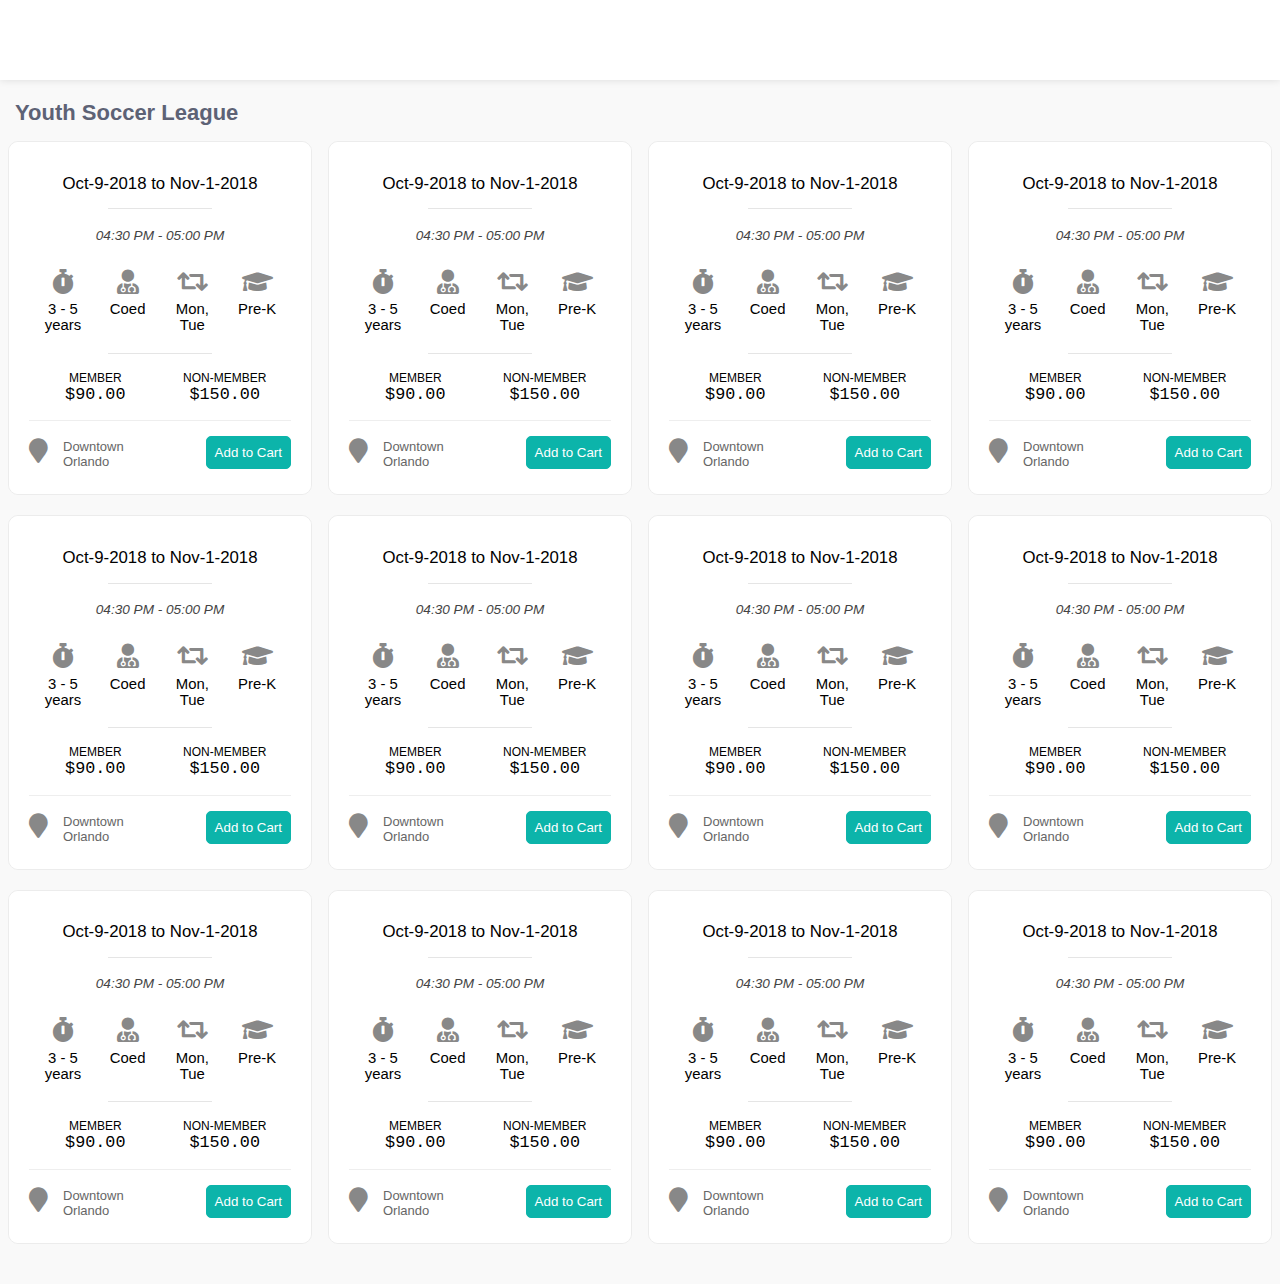
<file: Index.html>
<!DOCTYPE html>
<html lang="en">
<head>
	<meta charset="UTF-8">
	<title>YMCA Events | Logged In</title>
	<meta content="width=device-width, initial-scale=1.0, minimum-scale=1.0, maximum-scale=1.0, user-scalable=no" name="viewport">
	<meta content="index, follow" name="robots">
	<meta content="" name="keywords">
	<meta content="" name="description"><!--=============== css  ===============-->
	<link href="css/reset.css" rel="stylesheet" type="text/css">
	<link href="css/plugins.css" rel="stylesheet" type="text/css">
	<link href="css/style.css" rel="stylesheet" type="text/css">
	<link href="css/color.css" rel="stylesheet" type="text/css">
	<link href="css/DayofWeekPicker.css" rel="stylesheet" type="text/css">
	<link href="https://use.fontawesome.com/releases/v5.4.2/css/all.css" rel="stylesheet">
</head>
<body>
	<div class="loader-wrap">
		<div class="pin"></div>
		<div class="pulse"></div>
	</div><!-- Main  -->
	<div id="main">
		<header class="main-header fs-header sticky">
			<div class="header-inner">
				<div class="header-search vis-header-search" style="background-color: rgb(255, 255, 255) !important; box-shadow: rgba(0, 0, 0, 0.1) 0px 2px 4px !important; transition: box-shadow 200ms ease-in 0s !important; border-width: 1px !important; border-style: solid !important; border-color: #ddd !important; border-image: initial !important; border-radius: 4px !important;">
					<div class="header-search-input-item">
						<input placeholder="Postal Code" type="text" value="">
					</div>
					<div class="header-search-select-item">
						<select class="chosen-select" data-placeholder="Distance">
							<option>
								within 15 miles
							</option>
							<option>
								within 10 miles
							</option>
							<option>
								within 20 miles
							</option>
							<option>
								within 50 miles
							</option>
							<option>
								Any distance
							</option>
						</select>
					</div>
				</div>
				<div class="header-search vis-header-search grey-border">
					<div class="header-search-select-item">
						<select class="chosen-select" data-placeholder="Age">
							<option>
								All Ages
							</option>
							<option>
								0-2 yrs
							</option>
							<option>
								2-5 yrs
							</option>
							<option>
								6-12 yrs
							</option>
							<option>
								13-18 yrs
							</option>
							<option>
								18-54 yrs
							</option>
							<option>
								55+ yrs
							</option>
						</select>
					</div>
				</div>
				<div class="header-search vis-header-search">
					<div class="header-search-select-item">
						<div class="weekDays-selector">
							<input class="weekday" id="weekday-mon" type="checkbox"> <label for="weekday-mon">Mo</label> <input class="weekday" id="weekday-tue" type="checkbox"> <label for="weekday-tue">Tu</label> <input class="weekday" id="weekday-wed" type="checkbox"> <label for="weekday-wed">We</label> <input class="weekday" id="weekday-thu" type="checkbox"> <label for="weekday-thu">Th</label> <input class="weekday" id="weekday-fri" type="checkbox"> <label for="weekday-fri">Fr</label> <input class="weekday" id="weekday-sat" type="checkbox"> <label for="weekday-sat">Sa</label> <input class="weekday" id="weekday-sun" type="checkbox"> <label for="weekday-sun">Su</label>
						</div>
					</div>
				</div>
				<div class="header-search vis-header-search grey-border">
					<div class="header-search-select-item">
						<select class="chosen-select" data-placeholder="TimeOfDay">
							<option>
								Any Time
							</option>
							<option>
								Early Morning
							</option>
							<option>
								Morning
							</option>
							<option>
								Midday
							</option>
							<option>
								Late Afternoon
							</option>
							<option>
								Evening
							</option>
						</select>
					</div>
				</div>
				<!--<div class="header-user-menu">
					<div class="header-user-name">
						<span><img alt="" src="images/avatar/4.jpg"></span> Hello, Emma
					</div>
					<ul>
						<li>
							<a href="dashboard-myprofile.html">Add Person</a>
						</li>
						<li>
							<a href="dashboard-bookings.html">My Account</a>
						</li>
						<li>
							<a href="#">Log Out</a>
						</li>
					</ul>
				</div>-->
				<!--<div class="nav-holder main-menu">
					<nav>
						<ul>
							<li>
								<a href="#">For Me<i class="fa fa-caret-down"></i></a>
								<ul>
									<li>
										<a href="index.html">For Eric</a>
									</li>
									<li>
										<a href="index2.html">For Emily</a>
									</li>
								</ul>
							</li>
							<li>
								<a href="#">More<i class="fa fa-caret-down"></i></a>
								<ul>
									<li>
										<a href="about.html">Future Filter 1</a>
									</li>
									<li>
										<a href="contacts.html">Future Filter 2</a>
									</li>
									<li>
										<a href="author-single.html">Future Filter 3</a>
									</li>
								</ul>
							</li>
						</ul>
					</nav>
				</div>-->
			</div>
		</header><!-- wrapper -->
		<div id="wrapper">
			<!--  content  -->
			<div class="content">
				<!--  section  -->
				<!--<section class="gray-bg no-pading no-top-padding" id="sec1">-->
				<section class="gray-bg no-pading" id="sec1">
					<div class="col-list-wrap center-col-list-wrap left-list">
						<div class="container">
							<div class="list-main-wrap fl-wrap card-listing">
								<div class="listsearch-header fl-wrap">
									<h3 style="margin-left: 15px;">Youth Soccer League</h3>
								</div>
								<div class="listing-item">
									<article class="geodir-category-listing fl-wrap">
										<div class="geodir-category-content fl-wrap">
											<div style="padding: 0.1rem;width: 100%;">
												<h3 style="font-size: 1.05rem;">Oct-9-2018 to Nov-1-2018</h3>
											</div>
											<div class="clearfix"></div>
											<div class="divider"></div>
											<div style="padding: 0.1rem;width: 100%;text-align: center;">
												<i></i>
												<p style="font-size: 0.85rem;text-align: center;"><i>04:30 PM - 05:00 PM</i></p>
											</div>
											<div class="clearfix">
												<div style="padding: 0.1rem;width: 100%;display: inline-block;">
													<div style="padding: 0.1rem;width: 25%;float:left;text-align: center;display: inline-block;">
														<span style="font-family: Arial;font-size: 0.75rem;text-align: center;"><i aria-hidden="true" class="fas fa-stopwatch" style="margin: 7px;"></i></span><br>
														<span style="padding-top:0.2rem;font-family: Arial;font-size: 0.93rem;text-align: center;">3 - 5 years</span>
													</div>
													<div style="padding: 0.1rem;width: 25%;float:left;text-align: center;display: inline-block;">
														<span style="font-family: Arial;font-size: 0.75rem;text-align: center;"><i aria-hidden="true" class="fas fa-user-md" style="margin: 7px;"></i></span><br>
														<span style="padding-top:0.2rem;font-family: Arial;font-size: 0.93rem;text-align: center;">Coed</span>
													</div>
													<div style="padding: 0.1rem;width: 25%;float:left;text-align: center;display: inline-block;">
														<span style="font-family: Arial;font-size: 0.75rem;text-align: center;"><i aria-hidden="true" class="fas fa-retweet" style="margin: 7px;"></i></span><br>
														<span style="padding-top:0.2rem;font-family: Arial;font-size: 0.93rem;text-align: center;">Mon, Tue</span>
													</div>
													<div style="padding: 0.1rem;width: 25%;float:left;text-align: center;display: inline-block;">
														<span style="font-family: Arial;font-size: 0.75rem;text-align: center;"><i aria-hidden="true" class="fas fa-graduation-cap" style="margin: 7px;"></i></span><br>
														<span style="padding-top:0.2rem;font-family: Arial;font-size: 0.93rem;text-align: center;">Pre-K</span>
													</div>
												</div>
												<div class="clearfix"></div>
												<div class="divider"></div>
												<div style="padding: 0.1rem;width: 100%;">
													<div style="padding: 0.1rem;width: 50%;float:left;text-align: center;">
														<span style="font-family: Arial;font-size: 0.75rem;text-align: center;">MEMBER</span><br>
														<span style="font-family: monospace;font-size: 1.05rem;text-align: center;">$90.00</span>
													</div>
													<div style="padding: 0.1rem;width: 50%;float:left;text-align: center;">
														<span style="font-family: Arial;font-size: 0.75rem;text-align: center;">NON-MEMBER</span><br>
														<span style="font-family: monospace;font-size: 1.05rem;text-align: center;">$150.00</span>
													</div>
												</div>
												<div class="clearfix"></div>
												<div style="margin-top:15px;border-top:1px solid #eee;padding:15px 0;">
													<table style="vertical-align: middle;" width="100%">
														<tr>
															<td align="left" width="50%">
																<div class="geodir-category-location">
																	<a href="#"><i aria-hidden="true" class="fa fa-map-marker"></i>Downtown Orlando</a>
																</div>
															</td>
															<td align="right" width="50%">
																<div class="geodir-category-addtocart">
																	<a href="#"><button class="addtocart-button">Add to Cart</button></a>
																</div>
															</td>
														</tr>
													</table>
												</div>
											</div>
										</div>
									</article>
								</div><!-- listing-item -->
								<div class="listing-item">
									<article class="geodir-category-listing fl-wrap">
										<div class="geodir-category-content fl-wrap">
											<div style="padding: 0.1rem;width: 100%;">
												<h3 style="font-size: 1.05rem;">Oct-9-2018 to Nov-1-2018</h3>
											</div>
											<div class="clearfix"></div>
											<div class="divider"></div>
											<div style="padding: 0.1rem;width: 100%;text-align: center;">
												<i></i>
												<p style="font-size: 0.85rem;text-align: center;"><i>04:30 PM - 05:00 PM</i></p>
											</div>
											<div class="clearfix">
												<div style="padding: 0.1rem;width: 100%;display: inline-block;">
													<div style="padding: 0.1rem;width: 25%;float:left;text-align: center;display: inline-block;">
														<span style="font-family: Arial;font-size: 0.75rem;text-align: center;"><i aria-hidden="true" class="fas fa-stopwatch" style="margin: 7px;"></i></span><br>
														<span style="padding-top:0.2rem;font-family: Arial;font-size: 0.93rem;text-align: center;">3 - 5 years</span>
													</div>
													<div style="padding: 0.1rem;width: 25%;float:left;text-align: center;display: inline-block;">
														<span style="font-family: Arial;font-size: 0.75rem;text-align: center;"><i aria-hidden="true" class="fas fa-user-md" style="margin: 7px;"></i></span><br>
														<span style="padding-top:0.2rem;font-family: Arial;font-size: 0.93rem;text-align: center;">Coed</span>
													</div>
													<div style="padding: 0.1rem;width: 25%;float:left;text-align: center;display: inline-block;">
														<span style="font-family: Arial;font-size: 0.75rem;text-align: center;"><i aria-hidden="true" class="fas fa-retweet" style="margin: 7px;"></i></span><br>
														<span style="padding-top:0.2rem;font-family: Arial;font-size: 0.93rem;text-align: center;">Mon, Tue</span>
													</div>
													<div style="padding: 0.1rem;width: 25%;float:left;text-align: center;display: inline-block;">
														<span style="font-family: Arial;font-size: 0.75rem;text-align: center;"><i aria-hidden="true" class="fas fa-graduation-cap" style="margin: 7px;"></i></span><br>
														<span style="padding-top:0.2rem;font-family: Arial;font-size: 0.93rem;text-align: center;">Pre-K</span>
													</div>
												</div>
												<div class="clearfix"></div>
												<div class="divider"></div>
												<div style="padding: 0.1rem;width: 100%;">
													<div style="padding: 0.1rem;width: 50%;float:left;text-align: center;">
														<span style="font-family: Arial;font-size: 0.75rem;text-align: center;">MEMBER</span><br>
														<span style="font-family: monospace;font-size: 1.05rem;text-align: center;">$90.00</span>
													</div>
													<div style="padding: 0.1rem;width: 50%;float:left;text-align: center;">
														<span style="font-family: Arial;font-size: 0.75rem;text-align: center;">NON-MEMBER</span><br>
														<span style="font-family: monospace;font-size: 1.05rem;text-align: center;">$150.00</span>
													</div>
												</div>
												<div class="clearfix"></div>
												<div style="margin-top:15px;border-top:1px solid #eee;padding:15px 0;">
													<table style="vertical-align: middle;" width="100%">
														<tr>
															<td align="left" width="50%">
																<div class="geodir-category-location">
																	<a href="#"><i aria-hidden="true" class="fa fa-map-marker"></i>Downtown Orlando</a>
																</div>
															</td>
															<td align="right" width="50%">
																<div class="geodir-category-addtocart">
																	<a href="#"><button class="addtocart-button">Add to Cart</button></a>
																</div>
															</td>
														</tr>
													</table>
												</div>
											</div>
										</div>
									</article>
								</div><!-- listing-item -->
								<div class="listing-item">
									<article class="geodir-category-listing fl-wrap">
										<div class="geodir-category-content fl-wrap">
											<div style="padding: 0.1rem;width: 100%;">
												<h3 style="font-size: 1.05rem;">Oct-9-2018 to Nov-1-2018</h3>
											</div>
											<div class="clearfix"></div>
											<div class="divider"></div>
											<div style="padding: 0.1rem;width: 100%;text-align: center;">
												<i></i>
												<p style="font-size: 0.85rem;text-align: center;"><i>04:30 PM - 05:00 PM</i></p>
											</div>
											<div class="clearfix">
												<div style="padding: 0.1rem;width: 100%;display: inline-block;">
													<div style="padding: 0.1rem;width: 25%;float:left;text-align: center;display: inline-block;">
														<span style="font-family: Arial;font-size: 0.75rem;text-align: center;"><i aria-hidden="true" class="fas fa-stopwatch" style="margin: 7px;"></i></span><br>
														<span style="padding-top:0.2rem;font-family: Arial;font-size: 0.93rem;text-align: center;">3 - 5 years</span>
													</div>
													<div style="padding: 0.1rem;width: 25%;float:left;text-align: center;display: inline-block;">
														<span style="font-family: Arial;font-size: 0.75rem;text-align: center;"><i aria-hidden="true" class="fas fa-user-md" style="margin: 7px;"></i></span><br>
														<span style="padding-top:0.2rem;font-family: Arial;font-size: 0.93rem;text-align: center;">Coed</span>
													</div>
													<div style="padding: 0.1rem;width: 25%;float:left;text-align: center;display: inline-block;">
														<span style="font-family: Arial;font-size: 0.75rem;text-align: center;"><i aria-hidden="true" class="fas fa-retweet" style="margin: 7px;"></i></span><br>
														<span style="padding-top:0.2rem;font-family: Arial;font-size: 0.93rem;text-align: center;">Mon, Tue</span>
													</div>
													<div style="padding: 0.1rem;width: 25%;float:left;text-align: center;display: inline-block;">
														<span style="font-family: Arial;font-size: 0.75rem;text-align: center;"><i aria-hidden="true" class="fas fa-graduation-cap" style="margin: 7px;"></i></span><br>
														<span style="padding-top:0.2rem;font-family: Arial;font-size: 0.93rem;text-align: center;">Pre-K</span>
													</div>
												</div>
												<div class="clearfix"></div>
												<div class="divider"></div>
												<div style="padding: 0.1rem;width: 100%;">
													<div style="padding: 0.1rem;width: 50%;float:left;text-align: center;">
														<span style="font-family: Arial;font-size: 0.75rem;text-align: center;">MEMBER</span><br>
														<span style="font-family: monospace;font-size: 1.05rem;text-align: center;">$90.00</span>
													</div>
													<div style="padding: 0.1rem;width: 50%;float:left;text-align: center;">
														<span style="font-family: Arial;font-size: 0.75rem;text-align: center;">NON-MEMBER</span><br>
														<span style="font-family: monospace;font-size: 1.05rem;text-align: center;">$150.00</span>
													</div>
												</div>
												<div class="clearfix"></div>
												<div style="margin-top:15px;border-top:1px solid #eee;padding:15px 0;">
													<table style="vertical-align: middle;" width="100%">
														<tr>
															<td align="left" width="50%">
																<div class="geodir-category-location">
																	<a href="#"><i aria-hidden="true" class="fa fa-map-marker"></i>Downtown Orlando</a>
																</div>
															</td>
															<td align="right" width="50%">
																<div class="geodir-category-addtocart">
																	<a href="#"><button class="addtocart-button">Add to Cart</button></a>
																</div>
															</td>
														</tr>
													</table>
												</div>
											</div>
										</div>
									</article>
								</div><!-- listing-item -->
								<div class="listing-item">
									<article class="geodir-category-listing fl-wrap">
										<div class="geodir-category-content fl-wrap">
											<div style="padding: 0.1rem;width: 100%;">
												<h3 style="font-size: 1.05rem;">Oct-9-2018 to Nov-1-2018</h3>
											</div>
											<div class="clearfix"></div>
											<div class="divider"></div>
											<div style="padding: 0.1rem;width: 100%;text-align: center;">
												<i></i>
												<p style="font-size: 0.85rem;text-align: center;"><i>04:30 PM - 05:00 PM</i></p>
											</div>
											<div class="clearfix">
												<div style="padding: 0.1rem;width: 100%;display: inline-block;">
													<div style="padding: 0.1rem;width: 25%;float:left;text-align: center;display: inline-block;">
														<span style="font-family: Arial;font-size: 0.75rem;text-align: center;"><i aria-hidden="true" class="fas fa-stopwatch" style="margin: 7px;"></i></span><br>
														<span style="padding-top:0.2rem;font-family: Arial;font-size: 0.93rem;text-align: center;">3 - 5 years</span>
													</div>
													<div style="padding: 0.1rem;width: 25%;float:left;text-align: center;display: inline-block;">
														<span style="font-family: Arial;font-size: 0.75rem;text-align: center;"><i aria-hidden="true" class="fas fa-user-md" style="margin: 7px;"></i></span><br>
														<span style="padding-top:0.2rem;font-family: Arial;font-size: 0.93rem;text-align: center;">Coed</span>
													</div>
													<div style="padding: 0.1rem;width: 25%;float:left;text-align: center;display: inline-block;">
														<span style="font-family: Arial;font-size: 0.75rem;text-align: center;"><i aria-hidden="true" class="fas fa-retweet" style="margin: 7px;"></i></span><br>
														<span style="padding-top:0.2rem;font-family: Arial;font-size: 0.93rem;text-align: center;">Mon, Tue</span>
													</div>
													<div style="padding: 0.1rem;width: 25%;float:left;text-align: center;display: inline-block;">
														<span style="font-family: Arial;font-size: 0.75rem;text-align: center;"><i aria-hidden="true" class="fas fa-graduation-cap" style="margin: 7px;"></i></span><br>
														<span style="padding-top:0.2rem;font-family: Arial;font-size: 0.93rem;text-align: center;">Pre-K</span>
													</div>
												</div>
												<div class="clearfix"></div>
												<div class="divider"></div>
												<div style="padding: 0.1rem;width: 100%;">
													<div style="padding: 0.1rem;width: 50%;float:left;text-align: center;">
														<span style="font-family: Arial;font-size: 0.75rem;text-align: center;">MEMBER</span><br>
														<span style="font-family: monospace;font-size: 1.05rem;text-align: center;">$90.00</span>
													</div>
													<div style="padding: 0.1rem;width: 50%;float:left;text-align: center;">
														<span style="font-family: Arial;font-size: 0.75rem;text-align: center;">NON-MEMBER</span><br>
														<span style="font-family: monospace;font-size: 1.05rem;text-align: center;">$150.00</span>
													</div>
												</div>
												<div class="clearfix"></div>
												<div style="margin-top:15px;border-top:1px solid #eee;padding:15px 0;">
													<table style="vertical-align: middle;" width="100%">
														<tr>
															<td align="left" width="50%">
																<div class="geodir-category-location">
																	<a href="#"><i aria-hidden="true" class="fa fa-map-marker"></i>Downtown Orlando</a>
																</div>
															</td>
															<td align="right" width="50%">
																<div class="geodir-category-addtocart">
																	<a href="#"><button class="addtocart-button">Add to Cart</button></a>
																</div>
															</td>
														</tr>
													</table>
												</div>
											</div>
										</div>
									</article>
								</div><!-- listing-item -->
								<div class="listing-item">
									<article class="geodir-category-listing fl-wrap">
										<div class="geodir-category-content fl-wrap">
											<div style="padding: 0.1rem;width: 100%;">
												<h3 style="font-size: 1.05rem;">Oct-9-2018 to Nov-1-2018</h3>
											</div>
											<div class="clearfix"></div>
											<div class="divider"></div>
											<div style="padding: 0.1rem;width: 100%;text-align: center;">
												<i></i>
												<p style="font-size: 0.85rem;text-align: center;"><i>04:30 PM - 05:00 PM</i></p>
											</div>
											<div class="clearfix">
												<div style="padding: 0.1rem;width: 100%;display: inline-block;">
													<div style="padding: 0.1rem;width: 25%;float:left;text-align: center;display: inline-block;">
														<span style="font-family: Arial;font-size: 0.75rem;text-align: center;"><i aria-hidden="true" class="fas fa-stopwatch" style="margin: 7px;"></i></span><br>
														<span style="padding-top:0.2rem;font-family: Arial;font-size: 0.93rem;text-align: center;">3 - 5 years</span>
													</div>
													<div style="padding: 0.1rem;width: 25%;float:left;text-align: center;display: inline-block;">
														<span style="font-family: Arial;font-size: 0.75rem;text-align: center;"><i aria-hidden="true" class="fas fa-user-md" style="margin: 7px;"></i></span><br>
														<span style="padding-top:0.2rem;font-family: Arial;font-size: 0.93rem;text-align: center;">Coed</span>
													</div>
													<div style="padding: 0.1rem;width: 25%;float:left;text-align: center;display: inline-block;">
														<span style="font-family: Arial;font-size: 0.75rem;text-align: center;"><i aria-hidden="true" class="fas fa-retweet" style="margin: 7px;"></i></span><br>
														<span style="padding-top:0.2rem;font-family: Arial;font-size: 0.93rem;text-align: center;">Mon, Tue</span>
													</div>
													<div style="padding: 0.1rem;width: 25%;float:left;text-align: center;display: inline-block;">
														<span style="font-family: Arial;font-size: 0.75rem;text-align: center;"><i aria-hidden="true" class="fas fa-graduation-cap" style="margin: 7px;"></i></span><br>
														<span style="padding-top:0.2rem;font-family: Arial;font-size: 0.93rem;text-align: center;">Pre-K</span>
													</div>
												</div>
												<div class="clearfix"></div>
												<div class="divider"></div>
												<div style="padding: 0.1rem;width: 100%;">
													<div style="padding: 0.1rem;width: 50%;float:left;text-align: center;">
														<span style="font-family: Arial;font-size: 0.75rem;text-align: center;">MEMBER</span><br>
														<span style="font-family: monospace;font-size: 1.05rem;text-align: center;">$90.00</span>
													</div>
													<div style="padding: 0.1rem;width: 50%;float:left;text-align: center;">
														<span style="font-family: Arial;font-size: 0.75rem;text-align: center;">NON-MEMBER</span><br>
														<span style="font-family: monospace;font-size: 1.05rem;text-align: center;">$150.00</span>
													</div>
												</div>
												<div class="clearfix"></div>
												<div style="margin-top:15px;border-top:1px solid #eee;padding:15px 0;">
													<table style="vertical-align: middle;" width="100%">
														<tr>
															<td align="left" width="50%">
																<div class="geodir-category-location">
																	<a href="#"><i aria-hidden="true" class="fa fa-map-marker"></i>Downtown Orlando</a>
																</div>
															</td>
															<td align="right" width="50%">
																<div class="geodir-category-addtocart">
																	<a href="#"><button class="addtocart-button">Add to Cart</button></a>
																</div>
															</td>
														</tr>
													</table>
												</div>
											</div>
										</div>
									</article>
								</div><!-- listing-item -->
								<div class="listing-item">
									<article class="geodir-category-listing fl-wrap">
										<div class="geodir-category-content fl-wrap">
											<div style="padding: 0.1rem;width: 100%;">
												<h3 style="font-size: 1.05rem;">Oct-9-2018 to Nov-1-2018</h3>
											</div>
											<div class="clearfix"></div>
											<div class="divider"></div>
											<div style="padding: 0.1rem;width: 100%;text-align: center;">
												<i></i>
												<p style="font-size: 0.85rem;text-align: center;"><i>04:30 PM - 05:00 PM</i></p>
											</div>
											<div class="clearfix">
												<div style="padding: 0.1rem;width: 100%;display: inline-block;">
													<div style="padding: 0.1rem;width: 25%;float:left;text-align: center;display: inline-block;">
														<span style="font-family: Arial;font-size: 0.75rem;text-align: center;"><i aria-hidden="true" class="fas fa-stopwatch" style="margin: 7px;"></i></span><br>
														<span style="padding-top:0.2rem;font-family: Arial;font-size: 0.93rem;text-align: center;">3 - 5 years</span>
													</div>
													<div style="padding: 0.1rem;width: 25%;float:left;text-align: center;display: inline-block;">
														<span style="font-family: Arial;font-size: 0.75rem;text-align: center;"><i aria-hidden="true" class="fas fa-user-md" style="margin: 7px;"></i></span><br>
														<span style="padding-top:0.2rem;font-family: Arial;font-size: 0.93rem;text-align: center;">Coed</span>
													</div>
													<div style="padding: 0.1rem;width: 25%;float:left;text-align: center;display: inline-block;">
														<span style="font-family: Arial;font-size: 0.75rem;text-align: center;"><i aria-hidden="true" class="fas fa-retweet" style="margin: 7px;"></i></span><br>
														<span style="padding-top:0.2rem;font-family: Arial;font-size: 0.93rem;text-align: center;">Mon, Tue</span>
													</div>
													<div style="padding: 0.1rem;width: 25%;float:left;text-align: center;display: inline-block;">
														<span style="font-family: Arial;font-size: 0.75rem;text-align: center;"><i aria-hidden="true" class="fas fa-graduation-cap" style="margin: 7px;"></i></span><br>
														<span style="padding-top:0.2rem;font-family: Arial;font-size: 0.93rem;text-align: center;">Pre-K</span>
													</div>
												</div>
												<div class="clearfix"></div>
												<div class="divider"></div>
												<div style="padding: 0.1rem;width: 100%;">
													<div style="padding: 0.1rem;width: 50%;float:left;text-align: center;">
														<span style="font-family: Arial;font-size: 0.75rem;text-align: center;">MEMBER</span><br>
														<span style="font-family: monospace;font-size: 1.05rem;text-align: center;">$90.00</span>
													</div>
													<div style="padding: 0.1rem;width: 50%;float:left;text-align: center;">
														<span style="font-family: Arial;font-size: 0.75rem;text-align: center;">NON-MEMBER</span><br>
														<span style="font-family: monospace;font-size: 1.05rem;text-align: center;">$150.00</span>
													</div>
												</div>
												<div class="clearfix"></div>
												<div style="margin-top:15px;border-top:1px solid #eee;padding:15px 0;">
													<table style="vertical-align: middle;" width="100%">
														<tr>
															<td align="left" width="50%">
																<div class="geodir-category-location">
																	<a href="#"><i aria-hidden="true" class="fa fa-map-marker"></i>Downtown Orlando</a>
																</div>
															</td>
															<td align="right" width="50%">
																<div class="geodir-category-addtocart">
																	<a href="#"><button class="addtocart-button">Add to Cart</button></a>
																</div>
															</td>
														</tr>
													</table>
												</div>
											</div>
										</div>
									</article>
								</div><!-- listing-item -->
								<div class="listing-item">
									<article class="geodir-category-listing fl-wrap">
										<div class="geodir-category-content fl-wrap">
											<div style="padding: 0.1rem;width: 100%;">
												<h3 style="font-size: 1.05rem;">Oct-9-2018 to Nov-1-2018</h3>
											</div>
											<div class="clearfix"></div>
											<div class="divider"></div>
											<div style="padding: 0.1rem;width: 100%;text-align: center;">
												<i></i>
												<p style="font-size: 0.85rem;text-align: center;"><i>04:30 PM - 05:00 PM</i></p>
											</div>
											<div class="clearfix">
												<div style="padding: 0.1rem;width: 100%;display: inline-block;">
													<div style="padding: 0.1rem;width: 25%;float:left;text-align: center;display: inline-block;">
														<span style="font-family: Arial;font-size: 0.75rem;text-align: center;"><i aria-hidden="true" class="fas fa-stopwatch" style="margin: 7px;"></i></span><br>
														<span style="padding-top:0.2rem;font-family: Arial;font-size: 0.93rem;text-align: center;">3 - 5 years</span>
													</div>
													<div style="padding: 0.1rem;width: 25%;float:left;text-align: center;display: inline-block;">
														<span style="font-family: Arial;font-size: 0.75rem;text-align: center;"><i aria-hidden="true" class="fas fa-user-md" style="margin: 7px;"></i></span><br>
														<span style="padding-top:0.2rem;font-family: Arial;font-size: 0.93rem;text-align: center;">Coed</span>
													</div>
													<div style="padding: 0.1rem;width: 25%;float:left;text-align: center;display: inline-block;">
														<span style="font-family: Arial;font-size: 0.75rem;text-align: center;"><i aria-hidden="true" class="fas fa-retweet" style="margin: 7px;"></i></span><br>
														<span style="padding-top:0.2rem;font-family: Arial;font-size: 0.93rem;text-align: center;">Mon, Tue</span>
													</div>
													<div style="padding: 0.1rem;width: 25%;float:left;text-align: center;display: inline-block;">
														<span style="font-family: Arial;font-size: 0.75rem;text-align: center;"><i aria-hidden="true" class="fas fa-graduation-cap" style="margin: 7px;"></i></span><br>
														<span style="padding-top:0.2rem;font-family: Arial;font-size: 0.93rem;text-align: center;">Pre-K</span>
													</div>
												</div>
												<div class="clearfix"></div>
												<div class="divider"></div>
												<div style="padding: 0.1rem;width: 100%;">
													<div style="padding: 0.1rem;width: 50%;float:left;text-align: center;">
														<span style="font-family: Arial;font-size: 0.75rem;text-align: center;">MEMBER</span><br>
														<span style="font-family: monospace;font-size: 1.05rem;text-align: center;">$90.00</span>
													</div>
													<div style="padding: 0.1rem;width: 50%;float:left;text-align: center;">
														<span style="font-family: Arial;font-size: 0.75rem;text-align: center;">NON-MEMBER</span><br>
														<span style="font-family: monospace;font-size: 1.05rem;text-align: center;">$150.00</span>
													</div>
												</div>
												<div class="clearfix"></div>
												<div style="margin-top:15px;border-top:1px solid #eee;padding:15px 0;">
													<table style="vertical-align: middle;" width="100%">
														<tr>
															<td align="left" width="50%">
																<div class="geodir-category-location">
																	<a href="#"><i aria-hidden="true" class="fa fa-map-marker"></i>Downtown Orlando</a>
																</div>
															</td>
															<td align="right" width="50%">
																<div class="geodir-category-addtocart">
																	<a href="#"><button class="addtocart-button">Add to Cart</button></a>
																</div>
															</td>
														</tr>
													</table>
												</div>
											</div>
										</div>
									</article>
								</div><!-- listing-item -->
								<div class="listing-item">
									<article class="geodir-category-listing fl-wrap">
										<div class="geodir-category-content fl-wrap">
											<div style="padding: 0.1rem;width: 100%;">
												<h3 style="font-size: 1.05rem;">Oct-9-2018 to Nov-1-2018</h3>
											</div>
											<div class="clearfix"></div>
											<div class="divider"></div>
											<div style="padding: 0.1rem;width: 100%;text-align: center;">
												<i></i>
												<p style="font-size: 0.85rem;text-align: center;"><i>04:30 PM - 05:00 PM</i></p>
											</div>
											<div class="clearfix">
												<div style="padding: 0.1rem;width: 100%;display: inline-block;">
													<div style="padding: 0.1rem;width: 25%;float:left;text-align: center;display: inline-block;">
														<span style="font-family: Arial;font-size: 0.75rem;text-align: center;"><i aria-hidden="true" class="fas fa-stopwatch" style="margin: 7px;"></i></span><br>
														<span style="padding-top:0.2rem;font-family: Arial;font-size: 0.93rem;text-align: center;">3 - 5 years</span>
													</div>
													<div style="padding: 0.1rem;width: 25%;float:left;text-align: center;display: inline-block;">
														<span style="font-family: Arial;font-size: 0.75rem;text-align: center;"><i aria-hidden="true" class="fas fa-user-md" style="margin: 7px;"></i></span><br>
														<span style="padding-top:0.2rem;font-family: Arial;font-size: 0.93rem;text-align: center;">Coed</span>
													</div>
													<div style="padding: 0.1rem;width: 25%;float:left;text-align: center;display: inline-block;">
														<span style="font-family: Arial;font-size: 0.75rem;text-align: center;"><i aria-hidden="true" class="fas fa-retweet" style="margin: 7px;"></i></span><br>
														<span style="padding-top:0.2rem;font-family: Arial;font-size: 0.93rem;text-align: center;">Mon, Tue</span>
													</div>
													<div style="padding: 0.1rem;width: 25%;float:left;text-align: center;display: inline-block;">
														<span style="font-family: Arial;font-size: 0.75rem;text-align: center;"><i aria-hidden="true" class="fas fa-graduation-cap" style="margin: 7px;"></i></span><br>
														<span style="padding-top:0.2rem;font-family: Arial;font-size: 0.93rem;text-align: center;">Pre-K</span>
													</div>
												</div>
												<div class="clearfix"></div>
												<div class="divider"></div>
												<div style="padding: 0.1rem;width: 100%;">
													<div style="padding: 0.1rem;width: 50%;float:left;text-align: center;">
														<span style="font-family: Arial;font-size: 0.75rem;text-align: center;">MEMBER</span><br>
														<span style="font-family: monospace;font-size: 1.05rem;text-align: center;">$90.00</span>
													</div>
													<div style="padding: 0.1rem;width: 50%;float:left;text-align: center;">
														<span style="font-family: Arial;font-size: 0.75rem;text-align: center;">NON-MEMBER</span><br>
														<span style="font-family: monospace;font-size: 1.05rem;text-align: center;">$150.00</span>
													</div>
												</div>
												<div class="clearfix"></div>
												<div style="margin-top:15px;border-top:1px solid #eee;padding:15px 0;">
													<table style="vertical-align: middle;" width="100%">
														<tr>
															<td align="left" width="50%">
																<div class="geodir-category-location">
																	<a href="#"><i aria-hidden="true" class="fa fa-map-marker"></i>Downtown Orlando</a>
																</div>
															</td>
															<td align="right" width="50%">
																<div class="geodir-category-addtocart">
																	<a href="#"><button class="addtocart-button">Add to Cart</button></a>
																</div>
															</td>
														</tr>
													</table>
												</div>
											</div>
										</div>
									</article>
								</div><!-- listing-item -->
								<div class="listing-item">
									<article class="geodir-category-listing fl-wrap">
										<div class="geodir-category-content fl-wrap">
											<div style="padding: 0.1rem;width: 100%;">
												<h3 style="font-size: 1.05rem;">Oct-9-2018 to Nov-1-2018</h3>
											</div>
											<div class="clearfix"></div>
											<div class="divider"></div>
											<div style="padding: 0.1rem;width: 100%;text-align: center;">
												<i></i>
												<p style="font-size: 0.85rem;text-align: center;"><i>04:30 PM - 05:00 PM</i></p>
											</div>
											<div class="clearfix">
												<div style="padding: 0.1rem;width: 100%;display: inline-block;">
													<div style="padding: 0.1rem;width: 25%;float:left;text-align: center;display: inline-block;">
														<span style="font-family: Arial;font-size: 0.75rem;text-align: center;"><i aria-hidden="true" class="fas fa-stopwatch" style="margin: 7px;"></i></span><br>
														<span style="padding-top:0.2rem;font-family: Arial;font-size: 0.93rem;text-align: center;">3 - 5 years</span>
													</div>
													<div style="padding: 0.1rem;width: 25%;float:left;text-align: center;display: inline-block;">
														<span style="font-family: Arial;font-size: 0.75rem;text-align: center;"><i aria-hidden="true" class="fas fa-user-md" style="margin: 7px;"></i></span><br>
														<span style="padding-top:0.2rem;font-family: Arial;font-size: 0.93rem;text-align: center;">Coed</span>
													</div>
													<div style="padding: 0.1rem;width: 25%;float:left;text-align: center;display: inline-block;">
														<span style="font-family: Arial;font-size: 0.75rem;text-align: center;"><i aria-hidden="true" class="fas fa-retweet" style="margin: 7px;"></i></span><br>
														<span style="padding-top:0.2rem;font-family: Arial;font-size: 0.93rem;text-align: center;">Mon, Tue</span>
													</div>
													<div style="padding: 0.1rem;width: 25%;float:left;text-align: center;display: inline-block;">
														<span style="font-family: Arial;font-size: 0.75rem;text-align: center;"><i aria-hidden="true" class="fas fa-graduation-cap" style="margin: 7px;"></i></span><br>
														<span style="padding-top:0.2rem;font-family: Arial;font-size: 0.93rem;text-align: center;">Pre-K</span>
													</div>
												</div>
												<div class="clearfix"></div>
												<div class="divider"></div>
												<div style="padding: 0.1rem;width: 100%;">
													<div style="padding: 0.1rem;width: 50%;float:left;text-align: center;">
														<span style="font-family: Arial;font-size: 0.75rem;text-align: center;">MEMBER</span><br>
														<span style="font-family: monospace;font-size: 1.05rem;text-align: center;">$90.00</span>
													</div>
													<div style="padding: 0.1rem;width: 50%;float:left;text-align: center;">
														<span style="font-family: Arial;font-size: 0.75rem;text-align: center;">NON-MEMBER</span><br>
														<span style="font-family: monospace;font-size: 1.05rem;text-align: center;">$150.00</span>
													</div>
												</div>
												<div class="clearfix"></div>
												<div style="margin-top:15px;border-top:1px solid #eee;padding:15px 0;">
													<table style="vertical-align: middle;" width="100%">
														<tr>
															<td align="left" width="50%">
																<div class="geodir-category-location">
																	<a href="#"><i aria-hidden="true" class="fa fa-map-marker"></i>Downtown Orlando</a>
																</div>
															</td>
															<td align="right" width="50%">
																<div class="geodir-category-addtocart">
																	<a href="#"><button class="addtocart-button">Add to Cart</button></a>
																</div>
															</td>
														</tr>
													</table>
												</div>
											</div>
										</div>
									</article>
								</div><!-- listing-item -->
								<div class="listing-item">
									<article class="geodir-category-listing fl-wrap">
										<div class="geodir-category-content fl-wrap">
											<div style="padding: 0.1rem;width: 100%;">
												<h3 style="font-size: 1.05rem;">Oct-9-2018 to Nov-1-2018</h3>
											</div>
											<div class="clearfix"></div>
											<div class="divider"></div>
											<div style="padding: 0.1rem;width: 100%;text-align: center;">
												<i></i>
												<p style="font-size: 0.85rem;text-align: center;"><i>04:30 PM - 05:00 PM</i></p>
											</div>
											<div class="clearfix">
												<div style="padding: 0.1rem;width: 100%;display: inline-block;">
													<div style="padding: 0.1rem;width: 25%;float:left;text-align: center;display: inline-block;">
														<span style="font-family: Arial;font-size: 0.75rem;text-align: center;"><i aria-hidden="true" class="fas fa-stopwatch" style="margin: 7px;"></i></span><br>
														<span style="padding-top:0.2rem;font-family: Arial;font-size: 0.93rem;text-align: center;">3 - 5 years</span>
													</div>
													<div style="padding: 0.1rem;width: 25%;float:left;text-align: center;display: inline-block;">
														<span style="font-family: Arial;font-size: 0.75rem;text-align: center;"><i aria-hidden="true" class="fas fa-user-md" style="margin: 7px;"></i></span><br>
														<span style="padding-top:0.2rem;font-family: Arial;font-size: 0.93rem;text-align: center;">Coed</span>
													</div>
													<div style="padding: 0.1rem;width: 25%;float:left;text-align: center;display: inline-block;">
														<span style="font-family: Arial;font-size: 0.75rem;text-align: center;"><i aria-hidden="true" class="fas fa-retweet" style="margin: 7px;"></i></span><br>
														<span style="padding-top:0.2rem;font-family: Arial;font-size: 0.93rem;text-align: center;">Mon, Tue</span>
													</div>
													<div style="padding: 0.1rem;width: 25%;float:left;text-align: center;display: inline-block;">
														<span style="font-family: Arial;font-size: 0.75rem;text-align: center;"><i aria-hidden="true" class="fas fa-graduation-cap" style="margin: 7px;"></i></span><br>
														<span style="padding-top:0.2rem;font-family: Arial;font-size: 0.93rem;text-align: center;">Pre-K</span>
													</div>
												</div>
												<div class="clearfix"></div>
												<div class="divider"></div>
												<div style="padding: 0.1rem;width: 100%;">
													<div style="padding: 0.1rem;width: 50%;float:left;text-align: center;">
														<span style="font-family: Arial;font-size: 0.75rem;text-align: center;">MEMBER</span><br>
														<span style="font-family: monospace;font-size: 1.05rem;text-align: center;">$90.00</span>
													</div>
													<div style="padding: 0.1rem;width: 50%;float:left;text-align: center;">
														<span style="font-family: Arial;font-size: 0.75rem;text-align: center;">NON-MEMBER</span><br>
														<span style="font-family: monospace;font-size: 1.05rem;text-align: center;">$150.00</span>
													</div>
												</div>
												<div class="clearfix"></div>
												<div style="margin-top:15px;border-top:1px solid #eee;padding:15px 0;">
													<table style="vertical-align: middle;" width="100%">
														<tr>
															<td align="left" width="50%">
																<div class="geodir-category-location">
																	<a href="#"><i aria-hidden="true" class="fa fa-map-marker"></i>Downtown Orlando</a>
																</div>
															</td>
															<td align="right" width="50%">
																<div class="geodir-category-addtocart">
																	<a href="#"><button class="addtocart-button">Add to Cart</button></a>
																</div>
															</td>
														</tr>
													</table>
												</div>
											</div>
										</div>
									</article>
								</div><!-- listing-item -->
								<div class="listing-item">
									<article class="geodir-category-listing fl-wrap">
										<div class="geodir-category-content fl-wrap">
											<div style="padding: 0.1rem;width: 100%;">
												<h3 style="font-size: 1.05rem;">Oct-9-2018 to Nov-1-2018</h3>
											</div>
											<div class="clearfix"></div>
											<div class="divider"></div>
											<div style="padding: 0.1rem;width: 100%;text-align: center;">
												<i></i>
												<p style="font-size: 0.85rem;text-align: center;"><i>04:30 PM - 05:00 PM</i></p>
											</div>
											<div class="clearfix">
												<div style="padding: 0.1rem;width: 100%;display: inline-block;">
													<div style="padding: 0.1rem;width: 25%;float:left;text-align: center;display: inline-block;">
														<span style="font-family: Arial;font-size: 0.75rem;text-align: center;"><i aria-hidden="true" class="fas fa-stopwatch" style="margin: 7px;"></i></span><br>
														<span style="padding-top:0.2rem;font-family: Arial;font-size: 0.93rem;text-align: center;">3 - 5 years</span>
													</div>
													<div style="padding: 0.1rem;width: 25%;float:left;text-align: center;display: inline-block;">
														<span style="font-family: Arial;font-size: 0.75rem;text-align: center;"><i aria-hidden="true" class="fas fa-user-md" style="margin: 7px;"></i></span><br>
														<span style="padding-top:0.2rem;font-family: Arial;font-size: 0.93rem;text-align: center;">Coed</span>
													</div>
													<div style="padding: 0.1rem;width: 25%;float:left;text-align: center;display: inline-block;">
														<span style="font-family: Arial;font-size: 0.75rem;text-align: center;"><i aria-hidden="true" class="fas fa-retweet" style="margin: 7px;"></i></span><br>
														<span style="padding-top:0.2rem;font-family: Arial;font-size: 0.93rem;text-align: center;">Mon, Tue</span>
													</div>
													<div style="padding: 0.1rem;width: 25%;float:left;text-align: center;display: inline-block;">
														<span style="font-family: Arial;font-size: 0.75rem;text-align: center;"><i aria-hidden="true" class="fas fa-graduation-cap" style="margin: 7px;"></i></span><br>
														<span style="padding-top:0.2rem;font-family: Arial;font-size: 0.93rem;text-align: center;">Pre-K</span>
													</div>
												</div>
												<div class="clearfix"></div>
												<div class="divider"></div>
												<div style="padding: 0.1rem;width: 100%;">
													<div style="padding: 0.1rem;width: 50%;float:left;text-align: center;">
														<span style="font-family: Arial;font-size: 0.75rem;text-align: center;">MEMBER</span><br>
														<span style="font-family: monospace;font-size: 1.05rem;text-align: center;">$90.00</span>
													</div>
													<div style="padding: 0.1rem;width: 50%;float:left;text-align: center;">
														<span style="font-family: Arial;font-size: 0.75rem;text-align: center;">NON-MEMBER</span><br>
														<span style="font-family: monospace;font-size: 1.05rem;text-align: center;">$150.00</span>
													</div>
												</div>
												<div class="clearfix"></div>
												<div style="margin-top:15px;border-top:1px solid #eee;padding:15px 0;">
													<table style="vertical-align: middle;" width="100%">
														<tr>
															<td align="left" width="50%">
																<div class="geodir-category-location">
																	<a href="#"><i aria-hidden="true" class="fa fa-map-marker"></i>Downtown Orlando</a>
																</div>
															</td>
															<td align="right" width="50%">
																<div class="geodir-category-addtocart">
																	<a href="#"><button class="addtocart-button">Add to Cart</button></a>
																</div>
															</td>
														</tr>
													</table>
												</div>
											</div>
										</div>
									</article>
								</div><!-- listing-item -->
								<div class="listing-item">
									<article class="geodir-category-listing fl-wrap">
										<div class="geodir-category-content fl-wrap">
											<div style="padding: 0.1rem;width: 100%;">
												<h3 style="font-size: 1.05rem;">Oct-9-2018 to Nov-1-2018</h3>
											</div>
											<div class="clearfix"></div>
											<div class="divider"></div>
											<div style="padding: 0.1rem;width: 100%;text-align: center;">
												<i></i>
												<p style="font-size: 0.85rem;text-align: center;"><i>04:30 PM - 05:00 PM</i></p>
											</div>
											<div class="clearfix">
												<div style="padding: 0.1rem;width: 100%;display: inline-block;">
													<div style="padding: 0.1rem;width: 25%;float:left;text-align: center;display: inline-block;">
														<span style="font-family: Arial;font-size: 0.75rem;text-align: center;"><i aria-hidden="true" class="fas fa-stopwatch" style="margin: 7px;"></i></span><br>
														<span style="padding-top:0.2rem;font-family: Arial;font-size: 0.93rem;text-align: center;">3 - 5 years</span>
													</div>
													<div style="padding: 0.1rem;width: 25%;float:left;text-align: center;display: inline-block;">
														<span style="font-family: Arial;font-size: 0.75rem;text-align: center;"><i aria-hidden="true" class="fas fa-user-md" style="margin: 7px;"></i></span><br>
														<span style="padding-top:0.2rem;font-family: Arial;font-size: 0.93rem;text-align: center;">Coed</span>
													</div>
													<div style="padding: 0.1rem;width: 25%;float:left;text-align: center;display: inline-block;">
														<span style="font-family: Arial;font-size: 0.75rem;text-align: center;"><i aria-hidden="true" class="fas fa-retweet" style="margin: 7px;"></i></span><br>
														<span style="padding-top:0.2rem;font-family: Arial;font-size: 0.93rem;text-align: center;">Mon, Tue</span>
													</div>
													<div style="padding: 0.1rem;width: 25%;float:left;text-align: center;display: inline-block;">
														<span style="font-family: Arial;font-size: 0.75rem;text-align: center;"><i aria-hidden="true" class="fas fa-graduation-cap" style="margin: 7px;"></i></span><br>
														<span style="padding-top:0.2rem;font-family: Arial;font-size: 0.93rem;text-align: center;">Pre-K</span>
													</div>
												</div>
												<div class="clearfix"></div>
												<div class="divider"></div>
												<div style="padding: 0.1rem;width: 100%;">
													<div style="padding: 0.1rem;width: 50%;float:left;text-align: center;">
														<span style="font-family: Arial;font-size: 0.75rem;text-align: center;">MEMBER</span><br>
														<span style="font-family: monospace;font-size: 1.05rem;text-align: center;">$90.00</span>
													</div>
													<div style="padding: 0.1rem;width: 50%;float:left;text-align: center;">
														<span style="font-family: Arial;font-size: 0.75rem;text-align: center;">NON-MEMBER</span><br>
														<span style="font-family: monospace;font-size: 1.05rem;text-align: center;">$150.00</span>
													</div>
												</div>
												<div class="clearfix"></div>
												<div style="margin-top:15px;border-top:1px solid #eee;padding:15px 0;">
													<table style="vertical-align: middle;" width="100%">
														<tr>
															<td align="left" width="50%">
																<div class="geodir-category-location">
																	<a href="#"><i aria-hidden="true" class="fa fa-map-marker"></i>Downtown Orlando</a>
																</div>
															</td>
															<td align="right" width="50%">
																<div class="geodir-category-addtocart">
																	<a href="#"><button class="addtocart-button">Add to Cart</button></a>
																</div>
															</td>
														</tr>
													</table>
												</div>
											</div>
										</div>
									</article>
								</div><!-- listing-item -->
							</div><!-- list-main-wrap end-->
						</div>
					</div>
				</section><!--  section  end-->
				<div class="limit-box fl-wrap"></div>
			</div><!--  content  end-->
		</div><!-- wrapper end -->
		<!--<a class="to-top"><i class="fa fa-angle-up"></i></a>-->
	</div><!-- Main end -->
	<!--=============== scripts  ===============-->
	<script src="js/jquery.min.js" type="text/javascript">
	</script> 
	<script src="js/plugins.js" type="text/javascript">
	</script> 
	<script src="js/scripts.js" type="text/javascript">
	</script>
</body>
</html>
</file>
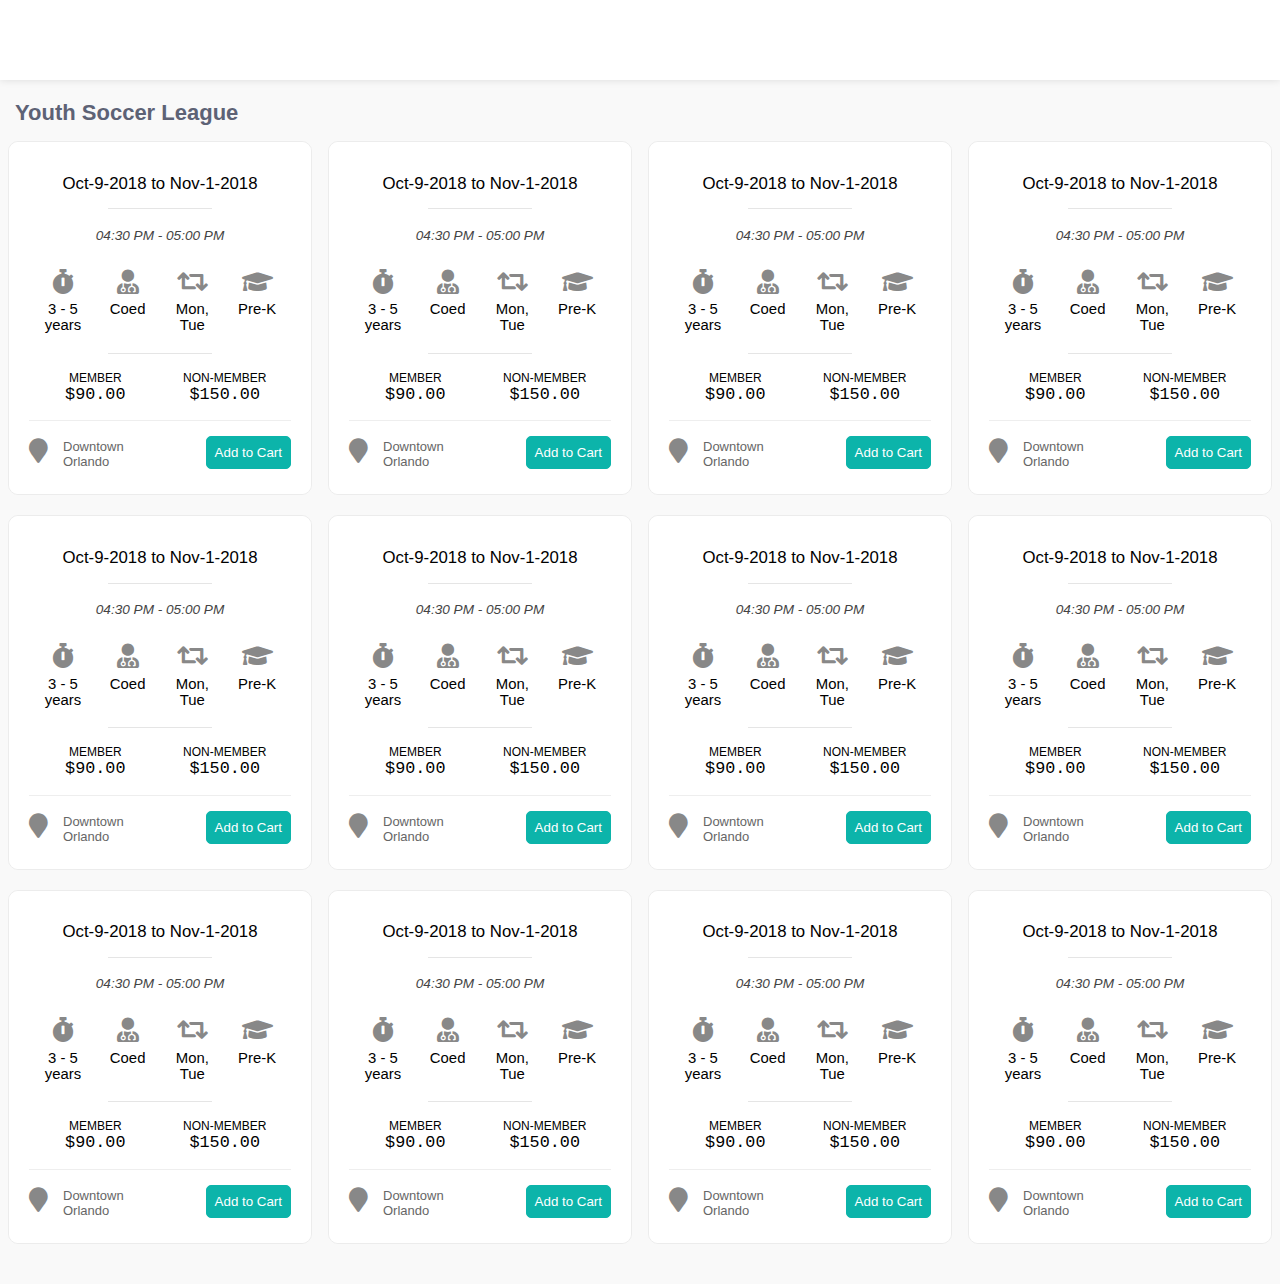
<file: index.html>
<!DOCTYPE html>
<html lang="en">
<head>
	<meta charset="UTF-8">
	<title>Talos Events Component</title>
	<meta content="width=device-width, initial-scale=1.0, minimum-scale=1.0, maximum-scale=1.0, user-scalable=no" name="viewport">
	<meta content="index, follow" name="robots">
	<meta content="" name="keywords">
	<meta content="" name="description"><!--=============== css  ===============-->
	<link href="css/reset.css" rel="stylesheet" type="text/css">
	<link href="css/plugins.css" rel="stylesheet" type="text/css">
	<link href="css/style.css" rel="stylesheet" type="text/css">
	<link href="css/color.css" rel="stylesheet" type="text/css">
	<link href="css/DayofWeekPicker.css" rel="stylesheet" type="text/css">
	<link href="https://use.fontawesome.com/releases/v5.4.2/css/all.css" rel="stylesheet">
</head>
<body>
	<div class="loader-wrap">
		<div class="pin"></div>
		<div class="pulse"></div>
	</div><!-- Main  -->
	<div id="main">
		<header class="main-header fs-header sticky">
			<div class="header-inner">
				<div class="header-search vis-header-search" style="background-color: rgb(255, 255, 255) !important; box-shadow: rgba(0, 0, 0, 0.1) 0px 2px 4px !important; transition: box-shadow 200ms ease-in 0s !important; border-width: 1px !important; border-style: solid !important; border-color: #ddd !important; border-image: initial !important; border-radius: 4px !important;">
					<div class="header-search-input-item">
						<input placeholder="Postal Code" type="text" value="">
					</div>
					<div class="header-search-select-item">
						<select class="chosen-select" data-placeholder="Distance">
							<option>
								within 15 miles
							</option>
							<option>
								within 10 miles
							</option>
							<option>
								within 20 miles
							</option>
							<option>
								within 50 miles
							</option>
							<option>
								Any distance
							</option>
						</select>
					</div>
				</div>
				<div class="header-search vis-header-search grey-border">
					<div class="header-search-select-item">
						<select class="chosen-select" data-placeholder="Age">
							<option>
								All Ages
							</option>
							<option>
								0-2 yrs
							</option>
							<option>
								2-5 yrs
							</option>
							<option>
								6-12 yrs
							</option>
							<option>
								13-18 yrs
							</option>
							<option>
								18-54 yrs
							</option>
							<option>
								55+ yrs
							</option>
						</select>
					</div>
				</div>
				<div class="header-search vis-header-search">
					<div class="header-search-select-item">
						<div class="weekDays-selector">
							<input class="weekday" id="weekday-mon" type="checkbox"> <label for="weekday-mon">Mo</label> <input class="weekday" id="weekday-tue" type="checkbox"> <label for="weekday-tue">Tu</label> <input class="weekday" id="weekday-wed" type="checkbox"> <label for="weekday-wed">We</label> <input class="weekday" id="weekday-thu" type="checkbox"> <label for="weekday-thu">Th</label> <input class="weekday" id="weekday-fri" type="checkbox"> <label for="weekday-fri">Fr</label> <input class="weekday" id="weekday-sat" type="checkbox"> <label for="weekday-sat">Sa</label> <input class="weekday" id="weekday-sun" type="checkbox"> <label for="weekday-sun">Su</label>
						</div>
					</div>
				</div>
				<div class="header-search vis-header-search grey-border">
					<div class="header-search-select-item">
						<select class="chosen-select" data-placeholder="TimeOfDay">
							<option>
								Any Time
							</option>
							<option>
								Early Morning
							</option>
							<option>
								Morning
							</option>
							<option>
								Midday
							</option>
							<option>
								Late Afternoon
							</option>
							<option>
								Evening
							</option>
						</select>
					</div>
				</div>
				<!--<div class="header-user-menu">
					<div class="header-user-name">
						<span><img alt="" src="images/avatar/4.jpg"></span> Hello, Emma
					</div>
					<ul>
						<li>
							<a href="dashboard-myprofile.html">Add Person</a>
						</li>
						<li>
							<a href="dashboard-bookings.html">My Account</a>
						</li>
						<li>
							<a href="#">Log Out</a>
						</li>
					</ul>
				</div>-->
				<!--<div class="nav-holder main-menu">
					<nav>
						<ul>
							<li>
								<a href="#">For Me<i class="fa fa-caret-down"></i></a>
								<ul>
									<li>
										<a href="index.html">For Eric</a>
									</li>
									<li>
										<a href="index2.html">For Emily</a>
									</li>
								</ul>
							</li>
							<li>
								<a href="#">More<i class="fa fa-caret-down"></i></a>
								<ul>
									<li>
										<a href="about.html">Future Filter 1</a>
									</li>
									<li>
										<a href="contacts.html">Future Filter 2</a>
									</li>
									<li>
										<a href="author-single.html">Future Filter 3</a>
									</li>
								</ul>
							</li>
						</ul>
					</nav>
				</div>-->
			</div>
		</header><!-- wrapper -->
		<div id="wrapper">
			<!--  content  -->
			<div class="content">
				<!--  section  -->
				<!--<section class="gray-bg no-pading no-top-padding" id="sec1">-->
				<section class="gray-bg no-pading" id="sec1">
					<div class="col-list-wrap center-col-list-wrap left-list">
						<div class="container">
							<div class="list-main-wrap fl-wrap card-listing">
								<div class="listsearch-header fl-wrap">
									<h3 style="margin-left: 15px;">Youth Soccer League</h3>
								</div>
								<div class="listing-item">
									<article class="geodir-category-listing fl-wrap">
										<div class="geodir-category-content fl-wrap">
											<div style="padding: 0.1rem;width: 100%;">
												<h3 style="font-size: 1.05rem;">Oct-9-2018 to Nov-1-2018</h3>
											</div>
											<div class="clearfix"></div>
											<div class="divider"></div>
											<div style="padding: 0.1rem;width: 100%;text-align: center;">
												<i></i>
												<p style="font-size: 0.85rem;text-align: center;"><i>04:30 PM - 05:00 PM</i></p>
											</div>
											<div class="clearfix">
												<div style="padding: 0.1rem;width: 100%;display: inline-block;">
													<div style="padding: 0.1rem;width: 25%;float:left;text-align: center;display: inline-block;">
														<span style="font-family: Arial;font-size: 0.75rem;text-align: center;"><i aria-hidden="true" class="fas fa-stopwatch" style="margin: 7px;"></i></span><br>
														<span style="padding-top:0.2rem;font-family: Arial;font-size: 0.93rem;text-align: center;">3 - 5 years</span>
													</div>
													<div style="padding: 0.1rem;width: 25%;float:left;text-align: center;display: inline-block;">
														<span style="font-family: Arial;font-size: 0.75rem;text-align: center;"><i aria-hidden="true" class="fas fa-user-md" style="margin: 7px;"></i></span><br>
														<span style="padding-top:0.2rem;font-family: Arial;font-size: 0.93rem;text-align: center;">Coed</span>
													</div>
													<div style="padding: 0.1rem;width: 25%;float:left;text-align: center;display: inline-block;">
														<span style="font-family: Arial;font-size: 0.75rem;text-align: center;"><i aria-hidden="true" class="fas fa-retweet" style="margin: 7px;"></i></span><br>
														<span style="padding-top:0.2rem;font-family: Arial;font-size: 0.93rem;text-align: center;">Mon, Tue</span>
													</div>
													<div style="padding: 0.1rem;width: 25%;float:left;text-align: center;display: inline-block;">
														<span style="font-family: Arial;font-size: 0.75rem;text-align: center;"><i aria-hidden="true" class="fas fa-graduation-cap" style="margin: 7px;"></i></span><br>
														<span style="padding-top:0.2rem;font-family: Arial;font-size: 0.93rem;text-align: center;">Pre-K</span>
													</div>
												</div>
												<div class="clearfix"></div>
												<div class="divider"></div>
												<div style="padding: 0.1rem;width: 100%;">
													<div style="padding: 0.1rem;width: 50%;float:left;text-align: center;">
														<span style="font-family: Arial;font-size: 0.75rem;text-align: center;">MEMBER</span><br>
														<span style="font-family: monospace;font-size: 1.05rem;text-align: center;">$90.00</span>
													</div>
													<div style="padding: 0.1rem;width: 50%;float:left;text-align: center;">
														<span style="font-family: Arial;font-size: 0.75rem;text-align: center;">NON-MEMBER</span><br>
														<span style="font-family: monospace;font-size: 1.05rem;text-align: center;">$150.00</span>
													</div>
												</div>
												<div class="clearfix"></div>
												<div style="margin-top:15px;border-top:1px solid #eee;padding:15px 0;">
													<table style="vertical-align: middle;" width="100%">
														<tr>
															<td align="left" width="50%">
																<div class="geodir-category-location">
																	<a href="#"><i aria-hidden="true" class="fa fa-map-marker"></i>Downtown Orlando</a>
																</div>
															</td>
															<td align="right" width="50%">
																<div class="geodir-category-addtocart">
																	<a href="#"><button class="addtocart-button">Add to Cart</button></a>
																</div>
															</td>
														</tr>
													</table>
												</div>
											</div>
										</div>
									</article>
								</div><!-- listing-item -->
								<div class="listing-item">
									<article class="geodir-category-listing fl-wrap">
										<div class="geodir-category-content fl-wrap">
											<div style="padding: 0.1rem;width: 100%;">
												<h3 style="font-size: 1.05rem;">Oct-9-2018 to Nov-1-2018</h3>
											</div>
											<div class="clearfix"></div>
											<div class="divider"></div>
											<div style="padding: 0.1rem;width: 100%;text-align: center;">
												<i></i>
												<p style="font-size: 0.85rem;text-align: center;"><i>04:30 PM - 05:00 PM</i></p>
											</div>
											<div class="clearfix">
												<div style="padding: 0.1rem;width: 100%;display: inline-block;">
													<div style="padding: 0.1rem;width: 25%;float:left;text-align: center;display: inline-block;">
														<span style="font-family: Arial;font-size: 0.75rem;text-align: center;"><i aria-hidden="true" class="fas fa-stopwatch" style="margin: 7px;"></i></span><br>
														<span style="padding-top:0.2rem;font-family: Arial;font-size: 0.93rem;text-align: center;">3 - 5 years</span>
													</div>
													<div style="padding: 0.1rem;width: 25%;float:left;text-align: center;display: inline-block;">
														<span style="font-family: Arial;font-size: 0.75rem;text-align: center;"><i aria-hidden="true" class="fas fa-user-md" style="margin: 7px;"></i></span><br>
														<span style="padding-top:0.2rem;font-family: Arial;font-size: 0.93rem;text-align: center;">Coed</span>
													</div>
													<div style="padding: 0.1rem;width: 25%;float:left;text-align: center;display: inline-block;">
														<span style="font-family: Arial;font-size: 0.75rem;text-align: center;"><i aria-hidden="true" class="fas fa-retweet" style="margin: 7px;"></i></span><br>
														<span style="padding-top:0.2rem;font-family: Arial;font-size: 0.93rem;text-align: center;">Mon, Tue</span>
													</div>
													<div style="padding: 0.1rem;width: 25%;float:left;text-align: center;display: inline-block;">
														<span style="font-family: Arial;font-size: 0.75rem;text-align: center;"><i aria-hidden="true" class="fas fa-graduation-cap" style="margin: 7px;"></i></span><br>
														<span style="padding-top:0.2rem;font-family: Arial;font-size: 0.93rem;text-align: center;">Pre-K</span>
													</div>
												</div>
												<div class="clearfix"></div>
												<div class="divider"></div>
												<div style="padding: 0.1rem;width: 100%;">
													<div style="padding: 0.1rem;width: 50%;float:left;text-align: center;">
														<span style="font-family: Arial;font-size: 0.75rem;text-align: center;">MEMBER</span><br>
														<span style="font-family: monospace;font-size: 1.05rem;text-align: center;">$90.00</span>
													</div>
													<div style="padding: 0.1rem;width: 50%;float:left;text-align: center;">
														<span style="font-family: Arial;font-size: 0.75rem;text-align: center;">NON-MEMBER</span><br>
														<span style="font-family: monospace;font-size: 1.05rem;text-align: center;">$150.00</span>
													</div>
												</div>
												<div class="clearfix"></div>
												<div style="margin-top:15px;border-top:1px solid #eee;padding:15px 0;">
													<table style="vertical-align: middle;" width="100%">
														<tr>
															<td align="left" width="50%">
																<div class="geodir-category-location">
																	<a href="#"><i aria-hidden="true" class="fa fa-map-marker"></i>Downtown Orlando</a>
																</div>
															</td>
															<td align="right" width="50%">
																<div class="geodir-category-addtocart">
																	<a href="#"><button class="addtocart-button">Add to Cart</button></a>
																</div>
															</td>
														</tr>
													</table>
												</div>
											</div>
										</div>
									</article>
								</div><!-- listing-item -->
								<div class="listing-item">
									<article class="geodir-category-listing fl-wrap">
										<div class="geodir-category-content fl-wrap">
											<div style="padding: 0.1rem;width: 100%;">
												<h3 style="font-size: 1.05rem;">Oct-9-2018 to Nov-1-2018</h3>
											</div>
											<div class="clearfix"></div>
											<div class="divider"></div>
											<div style="padding: 0.1rem;width: 100%;text-align: center;">
												<i></i>
												<p style="font-size: 0.85rem;text-align: center;"><i>04:30 PM - 05:00 PM</i></p>
											</div>
											<div class="clearfix">
												<div style="padding: 0.1rem;width: 100%;display: inline-block;">
													<div style="padding: 0.1rem;width: 25%;float:left;text-align: center;display: inline-block;">
														<span style="font-family: Arial;font-size: 0.75rem;text-align: center;"><i aria-hidden="true" class="fas fa-stopwatch" style="margin: 7px;"></i></span><br>
														<span style="padding-top:0.2rem;font-family: Arial;font-size: 0.93rem;text-align: center;">3 - 5 years</span>
													</div>
													<div style="padding: 0.1rem;width: 25%;float:left;text-align: center;display: inline-block;">
														<span style="font-family: Arial;font-size: 0.75rem;text-align: center;"><i aria-hidden="true" class="fas fa-user-md" style="margin: 7px;"></i></span><br>
														<span style="padding-top:0.2rem;font-family: Arial;font-size: 0.93rem;text-align: center;">Coed</span>
													</div>
													<div style="padding: 0.1rem;width: 25%;float:left;text-align: center;display: inline-block;">
														<span style="font-family: Arial;font-size: 0.75rem;text-align: center;"><i aria-hidden="true" class="fas fa-retweet" style="margin: 7px;"></i></span><br>
														<span style="padding-top:0.2rem;font-family: Arial;font-size: 0.93rem;text-align: center;">Mon, Tue</span>
													</div>
													<div style="padding: 0.1rem;width: 25%;float:left;text-align: center;display: inline-block;">
														<span style="font-family: Arial;font-size: 0.75rem;text-align: center;"><i aria-hidden="true" class="fas fa-graduation-cap" style="margin: 7px;"></i></span><br>
														<span style="padding-top:0.2rem;font-family: Arial;font-size: 0.93rem;text-align: center;">Pre-K</span>
													</div>
												</div>
												<div class="clearfix"></div>
												<div class="divider"></div>
												<div style="padding: 0.1rem;width: 100%;">
													<div style="padding: 0.1rem;width: 50%;float:left;text-align: center;">
														<span style="font-family: Arial;font-size: 0.75rem;text-align: center;">MEMBER</span><br>
														<span style="font-family: monospace;font-size: 1.05rem;text-align: center;">$90.00</span>
													</div>
													<div style="padding: 0.1rem;width: 50%;float:left;text-align: center;">
														<span style="font-family: Arial;font-size: 0.75rem;text-align: center;">NON-MEMBER</span><br>
														<span style="font-family: monospace;font-size: 1.05rem;text-align: center;">$150.00</span>
													</div>
												</div>
												<div class="clearfix"></div>
												<div style="margin-top:15px;border-top:1px solid #eee;padding:15px 0;">
													<table style="vertical-align: middle;" width="100%">
														<tr>
															<td align="left" width="50%">
																<div class="geodir-category-location">
																	<a href="#"><i aria-hidden="true" class="fa fa-map-marker"></i>Downtown Orlando</a>
																</div>
															</td>
															<td align="right" width="50%">
																<div class="geodir-category-addtocart">
																	<a href="#"><button class="addtocart-button">Add to Cart</button></a>
																</div>
															</td>
														</tr>
													</table>
												</div>
											</div>
										</div>
									</article>
								</div><!-- listing-item -->
								<div class="listing-item">
									<article class="geodir-category-listing fl-wrap">
										<div class="geodir-category-content fl-wrap">
											<div style="padding: 0.1rem;width: 100%;">
												<h3 style="font-size: 1.05rem;">Oct-9-2018 to Nov-1-2018</h3>
											</div>
											<div class="clearfix"></div>
											<div class="divider"></div>
											<div style="padding: 0.1rem;width: 100%;text-align: center;">
												<i></i>
												<p style="font-size: 0.85rem;text-align: center;"><i>04:30 PM - 05:00 PM</i></p>
											</div>
											<div class="clearfix">
												<div style="padding: 0.1rem;width: 100%;display: inline-block;">
													<div style="padding: 0.1rem;width: 25%;float:left;text-align: center;display: inline-block;">
														<span style="font-family: Arial;font-size: 0.75rem;text-align: center;"><i aria-hidden="true" class="fas fa-stopwatch" style="margin: 7px;"></i></span><br>
														<span style="padding-top:0.2rem;font-family: Arial;font-size: 0.93rem;text-align: center;">3 - 5 years</span>
													</div>
													<div style="padding: 0.1rem;width: 25%;float:left;text-align: center;display: inline-block;">
														<span style="font-family: Arial;font-size: 0.75rem;text-align: center;"><i aria-hidden="true" class="fas fa-user-md" style="margin: 7px;"></i></span><br>
														<span style="padding-top:0.2rem;font-family: Arial;font-size: 0.93rem;text-align: center;">Coed</span>
													</div>
													<div style="padding: 0.1rem;width: 25%;float:left;text-align: center;display: inline-block;">
														<span style="font-family: Arial;font-size: 0.75rem;text-align: center;"><i aria-hidden="true" class="fas fa-retweet" style="margin: 7px;"></i></span><br>
														<span style="padding-top:0.2rem;font-family: Arial;font-size: 0.93rem;text-align: center;">Mon, Tue</span>
													</div>
													<div style="padding: 0.1rem;width: 25%;float:left;text-align: center;display: inline-block;">
														<span style="font-family: Arial;font-size: 0.75rem;text-align: center;"><i aria-hidden="true" class="fas fa-graduation-cap" style="margin: 7px;"></i></span><br>
														<span style="padding-top:0.2rem;font-family: Arial;font-size: 0.93rem;text-align: center;">Pre-K</span>
													</div>
												</div>
												<div class="clearfix"></div>
												<div class="divider"></div>
												<div style="padding: 0.1rem;width: 100%;">
													<div style="padding: 0.1rem;width: 50%;float:left;text-align: center;">
														<span style="font-family: Arial;font-size: 0.75rem;text-align: center;">MEMBER</span><br>
														<span style="font-family: monospace;font-size: 1.05rem;text-align: center;">$90.00</span>
													</div>
													<div style="padding: 0.1rem;width: 50%;float:left;text-align: center;">
														<span style="font-family: Arial;font-size: 0.75rem;text-align: center;">NON-MEMBER</span><br>
														<span style="font-family: monospace;font-size: 1.05rem;text-align: center;">$150.00</span>
													</div>
												</div>
												<div class="clearfix"></div>
												<div style="margin-top:15px;border-top:1px solid #eee;padding:15px 0;">
													<table style="vertical-align: middle;" width="100%">
														<tr>
															<td align="left" width="50%">
																<div class="geodir-category-location">
																	<a href="#"><i aria-hidden="true" class="fa fa-map-marker"></i>Downtown Orlando</a>
																</div>
															</td>
															<td align="right" width="50%">
																<div class="geodir-category-addtocart">
																	<a href="#"><button class="addtocart-button">Add to Cart</button></a>
																</div>
															</td>
														</tr>
													</table>
												</div>
											</div>
										</div>
									</article>
								</div><!-- listing-item -->
								<div class="listing-item">
									<article class="geodir-category-listing fl-wrap">
										<div class="geodir-category-content fl-wrap">
											<div style="padding: 0.1rem;width: 100%;">
												<h3 style="font-size: 1.05rem;">Oct-9-2018 to Nov-1-2018</h3>
											</div>
											<div class="clearfix"></div>
											<div class="divider"></div>
											<div style="padding: 0.1rem;width: 100%;text-align: center;">
												<i></i>
												<p style="font-size: 0.85rem;text-align: center;"><i>04:30 PM - 05:00 PM</i></p>
											</div>
											<div class="clearfix">
												<div style="padding: 0.1rem;width: 100%;display: inline-block;">
													<div style="padding: 0.1rem;width: 25%;float:left;text-align: center;display: inline-block;">
														<span style="font-family: Arial;font-size: 0.75rem;text-align: center;"><i aria-hidden="true" class="fas fa-stopwatch" style="margin: 7px;"></i></span><br>
														<span style="padding-top:0.2rem;font-family: Arial;font-size: 0.93rem;text-align: center;">3 - 5 years</span>
													</div>
													<div style="padding: 0.1rem;width: 25%;float:left;text-align: center;display: inline-block;">
														<span style="font-family: Arial;font-size: 0.75rem;text-align: center;"><i aria-hidden="true" class="fas fa-user-md" style="margin: 7px;"></i></span><br>
														<span style="padding-top:0.2rem;font-family: Arial;font-size: 0.93rem;text-align: center;">Coed</span>
													</div>
													<div style="padding: 0.1rem;width: 25%;float:left;text-align: center;display: inline-block;">
														<span style="font-family: Arial;font-size: 0.75rem;text-align: center;"><i aria-hidden="true" class="fas fa-retweet" style="margin: 7px;"></i></span><br>
														<span style="padding-top:0.2rem;font-family: Arial;font-size: 0.93rem;text-align: center;">Mon, Tue</span>
													</div>
													<div style="padding: 0.1rem;width: 25%;float:left;text-align: center;display: inline-block;">
														<span style="font-family: Arial;font-size: 0.75rem;text-align: center;"><i aria-hidden="true" class="fas fa-graduation-cap" style="margin: 7px;"></i></span><br>
														<span style="padding-top:0.2rem;font-family: Arial;font-size: 0.93rem;text-align: center;">Pre-K</span>
													</div>
												</div>
												<div class="clearfix"></div>
												<div class="divider"></div>
												<div style="padding: 0.1rem;width: 100%;">
													<div style="padding: 0.1rem;width: 50%;float:left;text-align: center;">
														<span style="font-family: Arial;font-size: 0.75rem;text-align: center;">MEMBER</span><br>
														<span style="font-family: monospace;font-size: 1.05rem;text-align: center;">$90.00</span>
													</div>
													<div style="padding: 0.1rem;width: 50%;float:left;text-align: center;">
														<span style="font-family: Arial;font-size: 0.75rem;text-align: center;">NON-MEMBER</span><br>
														<span style="font-family: monospace;font-size: 1.05rem;text-align: center;">$150.00</span>
													</div>
												</div>
												<div class="clearfix"></div>
												<div style="margin-top:15px;border-top:1px solid #eee;padding:15px 0;">
													<table style="vertical-align: middle;" width="100%">
														<tr>
															<td align="left" width="50%">
																<div class="geodir-category-location">
																	<a href="#"><i aria-hidden="true" class="fa fa-map-marker"></i>Downtown Orlando</a>
																</div>
															</td>
															<td align="right" width="50%">
																<div class="geodir-category-addtocart">
																	<a href="#"><button class="addtocart-button">Add to Cart</button></a>
																</div>
															</td>
														</tr>
													</table>
												</div>
											</div>
										</div>
									</article>
								</div><!-- listing-item -->
								<div class="listing-item">
									<article class="geodir-category-listing fl-wrap">
										<div class="geodir-category-content fl-wrap">
											<div style="padding: 0.1rem;width: 100%;">
												<h3 style="font-size: 1.05rem;">Oct-9-2018 to Nov-1-2018</h3>
											</div>
											<div class="clearfix"></div>
											<div class="divider"></div>
											<div style="padding: 0.1rem;width: 100%;text-align: center;">
												<i></i>
												<p style="font-size: 0.85rem;text-align: center;"><i>04:30 PM - 05:00 PM</i></p>
											</div>
											<div class="clearfix">
												<div style="padding: 0.1rem;width: 100%;display: inline-block;">
													<div style="padding: 0.1rem;width: 25%;float:left;text-align: center;display: inline-block;">
														<span style="font-family: Arial;font-size: 0.75rem;text-align: center;"><i aria-hidden="true" class="fas fa-stopwatch" style="margin: 7px;"></i></span><br>
														<span style="padding-top:0.2rem;font-family: Arial;font-size: 0.93rem;text-align: center;">3 - 5 years</span>
													</div>
													<div style="padding: 0.1rem;width: 25%;float:left;text-align: center;display: inline-block;">
														<span style="font-family: Arial;font-size: 0.75rem;text-align: center;"><i aria-hidden="true" class="fas fa-user-md" style="margin: 7px;"></i></span><br>
														<span style="padding-top:0.2rem;font-family: Arial;font-size: 0.93rem;text-align: center;">Coed</span>
													</div>
													<div style="padding: 0.1rem;width: 25%;float:left;text-align: center;display: inline-block;">
														<span style="font-family: Arial;font-size: 0.75rem;text-align: center;"><i aria-hidden="true" class="fas fa-retweet" style="margin: 7px;"></i></span><br>
														<span style="padding-top:0.2rem;font-family: Arial;font-size: 0.93rem;text-align: center;">Mon, Tue</span>
													</div>
													<div style="padding: 0.1rem;width: 25%;float:left;text-align: center;display: inline-block;">
														<span style="font-family: Arial;font-size: 0.75rem;text-align: center;"><i aria-hidden="true" class="fas fa-graduation-cap" style="margin: 7px;"></i></span><br>
														<span style="padding-top:0.2rem;font-family: Arial;font-size: 0.93rem;text-align: center;">Pre-K</span>
													</div>
												</div>
												<div class="clearfix"></div>
												<div class="divider"></div>
												<div style="padding: 0.1rem;width: 100%;">
													<div style="padding: 0.1rem;width: 50%;float:left;text-align: center;">
														<span style="font-family: Arial;font-size: 0.75rem;text-align: center;">MEMBER</span><br>
														<span style="font-family: monospace;font-size: 1.05rem;text-align: center;">$90.00</span>
													</div>
													<div style="padding: 0.1rem;width: 50%;float:left;text-align: center;">
														<span style="font-family: Arial;font-size: 0.75rem;text-align: center;">NON-MEMBER</span><br>
														<span style="font-family: monospace;font-size: 1.05rem;text-align: center;">$150.00</span>
													</div>
												</div>
												<div class="clearfix"></div>
												<div style="margin-top:15px;border-top:1px solid #eee;padding:15px 0;">
													<table style="vertical-align: middle;" width="100%">
														<tr>
															<td align="left" width="50%">
																<div class="geodir-category-location">
																	<a href="#"><i aria-hidden="true" class="fa fa-map-marker"></i>Downtown Orlando</a>
																</div>
															</td>
															<td align="right" width="50%">
																<div class="geodir-category-addtocart">
																	<a href="#"><button class="addtocart-button">Add to Cart</button></a>
																</div>
															</td>
														</tr>
													</table>
												</div>
											</div>
										</div>
									</article>
								</div><!-- listing-item -->
								<div class="listing-item">
									<article class="geodir-category-listing fl-wrap">
										<div class="geodir-category-content fl-wrap">
											<div style="padding: 0.1rem;width: 100%;">
												<h3 style="font-size: 1.05rem;">Oct-9-2018 to Nov-1-2018</h3>
											</div>
											<div class="clearfix"></div>
											<div class="divider"></div>
											<div style="padding: 0.1rem;width: 100%;text-align: center;">
												<i></i>
												<p style="font-size: 0.85rem;text-align: center;"><i>04:30 PM - 05:00 PM</i></p>
											</div>
											<div class="clearfix">
												<div style="padding: 0.1rem;width: 100%;display: inline-block;">
													<div style="padding: 0.1rem;width: 25%;float:left;text-align: center;display: inline-block;">
														<span style="font-family: Arial;font-size: 0.75rem;text-align: center;"><i aria-hidden="true" class="fas fa-stopwatch" style="margin: 7px;"></i></span><br>
														<span style="padding-top:0.2rem;font-family: Arial;font-size: 0.93rem;text-align: center;">3 - 5 years</span>
													</div>
													<div style="padding: 0.1rem;width: 25%;float:left;text-align: center;display: inline-block;">
														<span style="font-family: Arial;font-size: 0.75rem;text-align: center;"><i aria-hidden="true" class="fas fa-user-md" style="margin: 7px;"></i></span><br>
														<span style="padding-top:0.2rem;font-family: Arial;font-size: 0.93rem;text-align: center;">Coed</span>
													</div>
													<div style="padding: 0.1rem;width: 25%;float:left;text-align: center;display: inline-block;">
														<span style="font-family: Arial;font-size: 0.75rem;text-align: center;"><i aria-hidden="true" class="fas fa-retweet" style="margin: 7px;"></i></span><br>
														<span style="padding-top:0.2rem;font-family: Arial;font-size: 0.93rem;text-align: center;">Mon, Tue</span>
													</div>
													<div style="padding: 0.1rem;width: 25%;float:left;text-align: center;display: inline-block;">
														<span style="font-family: Arial;font-size: 0.75rem;text-align: center;"><i aria-hidden="true" class="fas fa-graduation-cap" style="margin: 7px;"></i></span><br>
														<span style="padding-top:0.2rem;font-family: Arial;font-size: 0.93rem;text-align: center;">Pre-K</span>
													</div>
												</div>
												<div class="clearfix"></div>
												<div class="divider"></div>
												<div style="padding: 0.1rem;width: 100%;">
													<div style="padding: 0.1rem;width: 50%;float:left;text-align: center;">
														<span style="font-family: Arial;font-size: 0.75rem;text-align: center;">MEMBER</span><br>
														<span style="font-family: monospace;font-size: 1.05rem;text-align: center;">$90.00</span>
													</div>
													<div style="padding: 0.1rem;width: 50%;float:left;text-align: center;">
														<span style="font-family: Arial;font-size: 0.75rem;text-align: center;">NON-MEMBER</span><br>
														<span style="font-family: monospace;font-size: 1.05rem;text-align: center;">$150.00</span>
													</div>
												</div>
												<div class="clearfix"></div>
												<div style="margin-top:15px;border-top:1px solid #eee;padding:15px 0;">
													<table style="vertical-align: middle;" width="100%">
														<tr>
															<td align="left" width="50%">
																<div class="geodir-category-location">
																	<a href="#"><i aria-hidden="true" class="fa fa-map-marker"></i>Downtown Orlando</a>
																</div>
															</td>
															<td align="right" width="50%">
																<div class="geodir-category-addtocart">
																	<a href="#"><button class="addtocart-button">Add to Cart</button></a>
																</div>
															</td>
														</tr>
													</table>
												</div>
											</div>
										</div>
									</article>
								</div><!-- listing-item -->
								<div class="listing-item">
									<article class="geodir-category-listing fl-wrap">
										<div class="geodir-category-content fl-wrap">
											<div style="padding: 0.1rem;width: 100%;">
												<h3 style="font-size: 1.05rem;">Oct-9-2018 to Nov-1-2018</h3>
											</div>
											<div class="clearfix"></div>
											<div class="divider"></div>
											<div style="padding: 0.1rem;width: 100%;text-align: center;">
												<i></i>
												<p style="font-size: 0.85rem;text-align: center;"><i>04:30 PM - 05:00 PM</i></p>
											</div>
											<div class="clearfix">
												<div style="padding: 0.1rem;width: 100%;display: inline-block;">
													<div style="padding: 0.1rem;width: 25%;float:left;text-align: center;display: inline-block;">
														<span style="font-family: Arial;font-size: 0.75rem;text-align: center;"><i aria-hidden="true" class="fas fa-stopwatch" style="margin: 7px;"></i></span><br>
														<span style="padding-top:0.2rem;font-family: Arial;font-size: 0.93rem;text-align: center;">3 - 5 years</span>
													</div>
													<div style="padding: 0.1rem;width: 25%;float:left;text-align: center;display: inline-block;">
														<span style="font-family: Arial;font-size: 0.75rem;text-align: center;"><i aria-hidden="true" class="fas fa-user-md" style="margin: 7px;"></i></span><br>
														<span style="padding-top:0.2rem;font-family: Arial;font-size: 0.93rem;text-align: center;">Coed</span>
													</div>
													<div style="padding: 0.1rem;width: 25%;float:left;text-align: center;display: inline-block;">
														<span style="font-family: Arial;font-size: 0.75rem;text-align: center;"><i aria-hidden="true" class="fas fa-retweet" style="margin: 7px;"></i></span><br>
														<span style="padding-top:0.2rem;font-family: Arial;font-size: 0.93rem;text-align: center;">Mon, Tue</span>
													</div>
													<div style="padding: 0.1rem;width: 25%;float:left;text-align: center;display: inline-block;">
														<span style="font-family: Arial;font-size: 0.75rem;text-align: center;"><i aria-hidden="true" class="fas fa-graduation-cap" style="margin: 7px;"></i></span><br>
														<span style="padding-top:0.2rem;font-family: Arial;font-size: 0.93rem;text-align: center;">Pre-K</span>
													</div>
												</div>
												<div class="clearfix"></div>
												<div class="divider"></div>
												<div style="padding: 0.1rem;width: 100%;">
													<div style="padding: 0.1rem;width: 50%;float:left;text-align: center;">
														<span style="font-family: Arial;font-size: 0.75rem;text-align: center;">MEMBER</span><br>
														<span style="font-family: monospace;font-size: 1.05rem;text-align: center;">$90.00</span>
													</div>
													<div style="padding: 0.1rem;width: 50%;float:left;text-align: center;">
														<span style="font-family: Arial;font-size: 0.75rem;text-align: center;">NON-MEMBER</span><br>
														<span style="font-family: monospace;font-size: 1.05rem;text-align: center;">$150.00</span>
													</div>
												</div>
												<div class="clearfix"></div>
												<div style="margin-top:15px;border-top:1px solid #eee;padding:15px 0;">
													<table style="vertical-align: middle;" width="100%">
														<tr>
															<td align="left" width="50%">
																<div class="geodir-category-location">
																	<a href="#"><i aria-hidden="true" class="fa fa-map-marker"></i>Downtown Orlando</a>
																</div>
															</td>
															<td align="right" width="50%">
																<div class="geodir-category-addtocart">
																	<a href="#"><button class="addtocart-button">Add to Cart</button></a>
																</div>
															</td>
														</tr>
													</table>
												</div>
											</div>
										</div>
									</article>
								</div><!-- listing-item -->
								<div class="listing-item">
									<article class="geodir-category-listing fl-wrap">
										<div class="geodir-category-content fl-wrap">
											<div style="padding: 0.1rem;width: 100%;">
												<h3 style="font-size: 1.05rem;">Oct-9-2018 to Nov-1-2018</h3>
											</div>
											<div class="clearfix"></div>
											<div class="divider"></div>
											<div style="padding: 0.1rem;width: 100%;text-align: center;">
												<i></i>
												<p style="font-size: 0.85rem;text-align: center;"><i>04:30 PM - 05:00 PM</i></p>
											</div>
											<div class="clearfix">
												<div style="padding: 0.1rem;width: 100%;display: inline-block;">
													<div style="padding: 0.1rem;width: 25%;float:left;text-align: center;display: inline-block;">
														<span style="font-family: Arial;font-size: 0.75rem;text-align: center;"><i aria-hidden="true" class="fas fa-stopwatch" style="margin: 7px;"></i></span><br>
														<span style="padding-top:0.2rem;font-family: Arial;font-size: 0.93rem;text-align: center;">3 - 5 years</span>
													</div>
													<div style="padding: 0.1rem;width: 25%;float:left;text-align: center;display: inline-block;">
														<span style="font-family: Arial;font-size: 0.75rem;text-align: center;"><i aria-hidden="true" class="fas fa-user-md" style="margin: 7px;"></i></span><br>
														<span style="padding-top:0.2rem;font-family: Arial;font-size: 0.93rem;text-align: center;">Coed</span>
													</div>
													<div style="padding: 0.1rem;width: 25%;float:left;text-align: center;display: inline-block;">
														<span style="font-family: Arial;font-size: 0.75rem;text-align: center;"><i aria-hidden="true" class="fas fa-retweet" style="margin: 7px;"></i></span><br>
														<span style="padding-top:0.2rem;font-family: Arial;font-size: 0.93rem;text-align: center;">Mon, Tue</span>
													</div>
													<div style="padding: 0.1rem;width: 25%;float:left;text-align: center;display: inline-block;">
														<span style="font-family: Arial;font-size: 0.75rem;text-align: center;"><i aria-hidden="true" class="fas fa-graduation-cap" style="margin: 7px;"></i></span><br>
														<span style="padding-top:0.2rem;font-family: Arial;font-size: 0.93rem;text-align: center;">Pre-K</span>
													</div>
												</div>
												<div class="clearfix"></div>
												<div class="divider"></div>
												<div style="padding: 0.1rem;width: 100%;">
													<div style="padding: 0.1rem;width: 50%;float:left;text-align: center;">
														<span style="font-family: Arial;font-size: 0.75rem;text-align: center;">MEMBER</span><br>
														<span style="font-family: monospace;font-size: 1.05rem;text-align: center;">$90.00</span>
													</div>
													<div style="padding: 0.1rem;width: 50%;float:left;text-align: center;">
														<span style="font-family: Arial;font-size: 0.75rem;text-align: center;">NON-MEMBER</span><br>
														<span style="font-family: monospace;font-size: 1.05rem;text-align: center;">$150.00</span>
													</div>
												</div>
												<div class="clearfix"></div>
												<div style="margin-top:15px;border-top:1px solid #eee;padding:15px 0;">
													<table style="vertical-align: middle;" width="100%">
														<tr>
															<td align="left" width="50%">
																<div class="geodir-category-location">
																	<a href="#"><i aria-hidden="true" class="fa fa-map-marker"></i>Downtown Orlando</a>
																</div>
															</td>
															<td align="right" width="50%">
																<div class="geodir-category-addtocart">
																	<a href="#"><button class="addtocart-button">Add to Cart</button></a>
																</div>
															</td>
														</tr>
													</table>
												</div>
											</div>
										</div>
									</article>
								</div><!-- listing-item -->
								<div class="listing-item">
									<article class="geodir-category-listing fl-wrap">
										<div class="geodir-category-content fl-wrap">
											<div style="padding: 0.1rem;width: 100%;">
												<h3 style="font-size: 1.05rem;">Oct-9-2018 to Nov-1-2018</h3>
											</div>
											<div class="clearfix"></div>
											<div class="divider"></div>
											<div style="padding: 0.1rem;width: 100%;text-align: center;">
												<i></i>
												<p style="font-size: 0.85rem;text-align: center;"><i>04:30 PM - 05:00 PM</i></p>
											</div>
											<div class="clearfix">
												<div style="padding: 0.1rem;width: 100%;display: inline-block;">
													<div style="padding: 0.1rem;width: 25%;float:left;text-align: center;display: inline-block;">
														<span style="font-family: Arial;font-size: 0.75rem;text-align: center;"><i aria-hidden="true" class="fas fa-stopwatch" style="margin: 7px;"></i></span><br>
														<span style="padding-top:0.2rem;font-family: Arial;font-size: 0.93rem;text-align: center;">3 - 5 years</span>
													</div>
													<div style="padding: 0.1rem;width: 25%;float:left;text-align: center;display: inline-block;">
														<span style="font-family: Arial;font-size: 0.75rem;text-align: center;"><i aria-hidden="true" class="fas fa-user-md" style="margin: 7px;"></i></span><br>
														<span style="padding-top:0.2rem;font-family: Arial;font-size: 0.93rem;text-align: center;">Coed</span>
													</div>
													<div style="padding: 0.1rem;width: 25%;float:left;text-align: center;display: inline-block;">
														<span style="font-family: Arial;font-size: 0.75rem;text-align: center;"><i aria-hidden="true" class="fas fa-retweet" style="margin: 7px;"></i></span><br>
														<span style="padding-top:0.2rem;font-family: Arial;font-size: 0.93rem;text-align: center;">Mon, Tue</span>
													</div>
													<div style="padding: 0.1rem;width: 25%;float:left;text-align: center;display: inline-block;">
														<span style="font-family: Arial;font-size: 0.75rem;text-align: center;"><i aria-hidden="true" class="fas fa-graduation-cap" style="margin: 7px;"></i></span><br>
														<span style="padding-top:0.2rem;font-family: Arial;font-size: 0.93rem;text-align: center;">Pre-K</span>
													</div>
												</div>
												<div class="clearfix"></div>
												<div class="divider"></div>
												<div style="padding: 0.1rem;width: 100%;">
													<div style="padding: 0.1rem;width: 50%;float:left;text-align: center;">
														<span style="font-family: Arial;font-size: 0.75rem;text-align: center;">MEMBER</span><br>
														<span style="font-family: monospace;font-size: 1.05rem;text-align: center;">$90.00</span>
													</div>
													<div style="padding: 0.1rem;width: 50%;float:left;text-align: center;">
														<span style="font-family: Arial;font-size: 0.75rem;text-align: center;">NON-MEMBER</span><br>
														<span style="font-family: monospace;font-size: 1.05rem;text-align: center;">$150.00</span>
													</div>
												</div>
												<div class="clearfix"></div>
												<div style="margin-top:15px;border-top:1px solid #eee;padding:15px 0;">
													<table style="vertical-align: middle;" width="100%">
														<tr>
															<td align="left" width="50%">
																<div class="geodir-category-location">
																	<a href="#"><i aria-hidden="true" class="fa fa-map-marker"></i>Downtown Orlando</a>
																</div>
															</td>
															<td align="right" width="50%">
																<div class="geodir-category-addtocart">
																	<a href="#"><button class="addtocart-button">Add to Cart</button></a>
																</div>
															</td>
														</tr>
													</table>
												</div>
											</div>
										</div>
									</article>
								</div><!-- listing-item -->
								<div class="listing-item">
									<article class="geodir-category-listing fl-wrap">
										<div class="geodir-category-content fl-wrap">
											<div style="padding: 0.1rem;width: 100%;">
												<h3 style="font-size: 1.05rem;">Oct-9-2018 to Nov-1-2018</h3>
											</div>
											<div class="clearfix"></div>
											<div class="divider"></div>
											<div style="padding: 0.1rem;width: 100%;text-align: center;">
												<i></i>
												<p style="font-size: 0.85rem;text-align: center;"><i>04:30 PM - 05:00 PM</i></p>
											</div>
											<div class="clearfix">
												<div style="padding: 0.1rem;width: 100%;display: inline-block;">
													<div style="padding: 0.1rem;width: 25%;float:left;text-align: center;display: inline-block;">
														<span style="font-family: Arial;font-size: 0.75rem;text-align: center;"><i aria-hidden="true" class="fas fa-stopwatch" style="margin: 7px;"></i></span><br>
														<span style="padding-top:0.2rem;font-family: Arial;font-size: 0.93rem;text-align: center;">3 - 5 years</span>
													</div>
													<div style="padding: 0.1rem;width: 25%;float:left;text-align: center;display: inline-block;">
														<span style="font-family: Arial;font-size: 0.75rem;text-align: center;"><i aria-hidden="true" class="fas fa-user-md" style="margin: 7px;"></i></span><br>
														<span style="padding-top:0.2rem;font-family: Arial;font-size: 0.93rem;text-align: center;">Coed</span>
													</div>
													<div style="padding: 0.1rem;width: 25%;float:left;text-align: center;display: inline-block;">
														<span style="font-family: Arial;font-size: 0.75rem;text-align: center;"><i aria-hidden="true" class="fas fa-retweet" style="margin: 7px;"></i></span><br>
														<span style="padding-top:0.2rem;font-family: Arial;font-size: 0.93rem;text-align: center;">Mon, Tue</span>
													</div>
													<div style="padding: 0.1rem;width: 25%;float:left;text-align: center;display: inline-block;">
														<span style="font-family: Arial;font-size: 0.75rem;text-align: center;"><i aria-hidden="true" class="fas fa-graduation-cap" style="margin: 7px;"></i></span><br>
														<span style="padding-top:0.2rem;font-family: Arial;font-size: 0.93rem;text-align: center;">Pre-K</span>
													</div>
												</div>
												<div class="clearfix"></div>
												<div class="divider"></div>
												<div style="padding: 0.1rem;width: 100%;">
													<div style="padding: 0.1rem;width: 50%;float:left;text-align: center;">
														<span style="font-family: Arial;font-size: 0.75rem;text-align: center;">MEMBER</span><br>
														<span style="font-family: monospace;font-size: 1.05rem;text-align: center;">$90.00</span>
													</div>
													<div style="padding: 0.1rem;width: 50%;float:left;text-align: center;">
														<span style="font-family: Arial;font-size: 0.75rem;text-align: center;">NON-MEMBER</span><br>
														<span style="font-family: monospace;font-size: 1.05rem;text-align: center;">$150.00</span>
													</div>
												</div>
												<div class="clearfix"></div>
												<div style="margin-top:15px;border-top:1px solid #eee;padding:15px 0;">
													<table style="vertical-align: middle;" width="100%">
														<tr>
															<td align="left" width="50%">
																<div class="geodir-category-location">
																	<a href="#"><i aria-hidden="true" class="fa fa-map-marker"></i>Downtown Orlando</a>
																</div>
															</td>
															<td align="right" width="50%">
																<div class="geodir-category-addtocart">
																	<a href="#"><button class="addtocart-button">Add to Cart</button></a>
																</div>
															</td>
														</tr>
													</table>
												</div>
											</div>
										</div>
									</article>
								</div><!-- listing-item -->
								<div class="listing-item">
									<article class="geodir-category-listing fl-wrap">
										<div class="geodir-category-content fl-wrap">
											<div style="padding: 0.1rem;width: 100%;">
												<h3 style="font-size: 1.05rem;">Oct-9-2018 to Nov-1-2018</h3>
											</div>
											<div class="clearfix"></div>
											<div class="divider"></div>
											<div style="padding: 0.1rem;width: 100%;text-align: center;">
												<i></i>
												<p style="font-size: 0.85rem;text-align: center;"><i>04:30 PM - 05:00 PM</i></p>
											</div>
											<div class="clearfix">
												<div style="padding: 0.1rem;width: 100%;display: inline-block;">
													<div style="padding: 0.1rem;width: 25%;float:left;text-align: center;display: inline-block;">
														<span style="font-family: Arial;font-size: 0.75rem;text-align: center;"><i aria-hidden="true" class="fas fa-stopwatch" style="margin: 7px;"></i></span><br>
														<span style="padding-top:0.2rem;font-family: Arial;font-size: 0.93rem;text-align: center;">3 - 5 years</span>
													</div>
													<div style="padding: 0.1rem;width: 25%;float:left;text-align: center;display: inline-block;">
														<span style="font-family: Arial;font-size: 0.75rem;text-align: center;"><i aria-hidden="true" class="fas fa-user-md" style="margin: 7px;"></i></span><br>
														<span style="padding-top:0.2rem;font-family: Arial;font-size: 0.93rem;text-align: center;">Coed</span>
													</div>
													<div style="padding: 0.1rem;width: 25%;float:left;text-align: center;display: inline-block;">
														<span style="font-family: Arial;font-size: 0.75rem;text-align: center;"><i aria-hidden="true" class="fas fa-retweet" style="margin: 7px;"></i></span><br>
														<span style="padding-top:0.2rem;font-family: Arial;font-size: 0.93rem;text-align: center;">Mon, Tue</span>
													</div>
													<div style="padding: 0.1rem;width: 25%;float:left;text-align: center;display: inline-block;">
														<span style="font-family: Arial;font-size: 0.75rem;text-align: center;"><i aria-hidden="true" class="fas fa-graduation-cap" style="margin: 7px;"></i></span><br>
														<span style="padding-top:0.2rem;font-family: Arial;font-size: 0.93rem;text-align: center;">Pre-K</span>
													</div>
												</div>
												<div class="clearfix"></div>
												<div class="divider"></div>
												<div style="padding: 0.1rem;width: 100%;">
													<div style="padding: 0.1rem;width: 50%;float:left;text-align: center;">
														<span style="font-family: Arial;font-size: 0.75rem;text-align: center;">MEMBER</span><br>
														<span style="font-family: monospace;font-size: 1.05rem;text-align: center;">$90.00</span>
													</div>
													<div style="padding: 0.1rem;width: 50%;float:left;text-align: center;">
														<span style="font-family: Arial;font-size: 0.75rem;text-align: center;">NON-MEMBER</span><br>
														<span style="font-family: monospace;font-size: 1.05rem;text-align: center;">$150.00</span>
													</div>
												</div>
												<div class="clearfix"></div>
												<div style="margin-top:15px;border-top:1px solid #eee;padding:15px 0;">
													<table style="vertical-align: middle;" width="100%">
														<tr>
															<td align="left" width="50%">
																<div class="geodir-category-location">
																	<a href="#"><i aria-hidden="true" class="fa fa-map-marker"></i>Downtown Orlando</a>
																</div>
															</td>
															<td align="right" width="50%">
																<div class="geodir-category-addtocart">
																	<a href="#"><button class="addtocart-button">Add to Cart</button></a>
																</div>
															</td>
														</tr>
													</table>
												</div>
											</div>
										</div>
									</article>
								</div><!-- listing-item -->
							</div><!-- list-main-wrap end-->
						</div>
					</div>
				</section><!--  section  end-->
				<div class="limit-box fl-wrap"></div>
			</div><!--  content  end-->
		</div><!-- wrapper end -->
		<!--<a class="to-top"><i class="fa fa-angle-up"></i></a>-->
	</div><!-- Main end -->
	<!--=============== scripts  ===============-->
	<script src="js/jquery.min.js" type="text/javascript">
	</script> 
	<script src="js/plugins.js" type="text/javascript">
	</script> 
	<script src="js/scripts.js" type="text/javascript">
	</script>
</body>
</html>
</file>
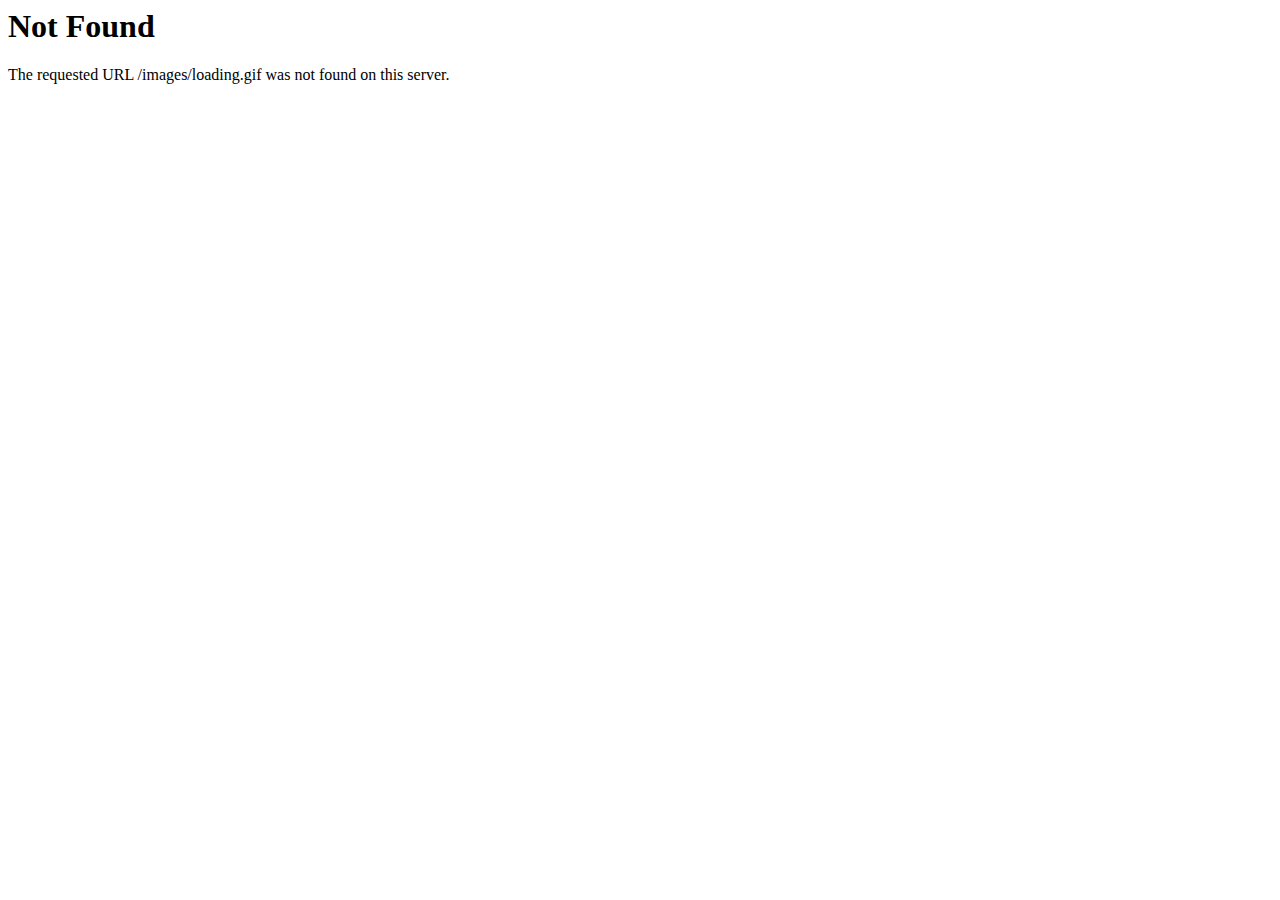
<file: images/loading.gif.html>
<!DOCTYPE HTML PUBLIC "-//IETF//DTD HTML 2.0//EN">
<html><head>
<meta http-equiv="Content-Type" content="text/html; charset=iso-8859-1">

<title>404 Not Found</title>
</head><body>
<h1>Not Found</h1>
<p>The requested URL /images/loading.gif was not found on this server.</p>
</body></html>
</file>
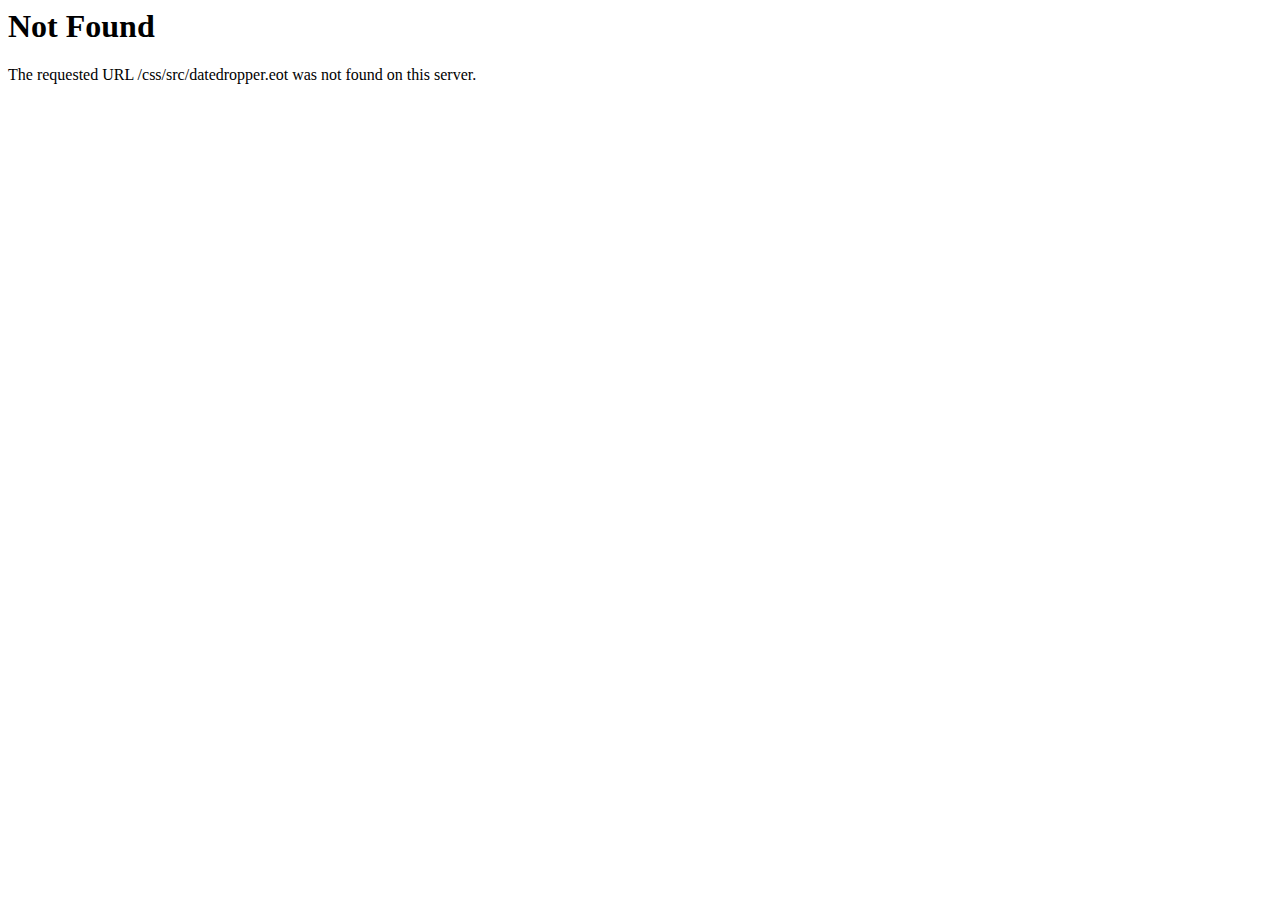
<file: css/src/datedropper.eot-.html>
<!DOCTYPE HTML PUBLIC "-//IETF//DTD HTML 2.0//EN">
<html><head>
<meta http-equiv="Content-Type" content="text/html; charset=iso-8859-1">

<title>404 Not Found</title>
</head><body>
<h1>Not Found</h1>
<p>The requested URL /css/src/datedropper.eot was not found on this server.</p>
</body></html>
</file>
<file: css/style.css>
@charset "utf-8";
/*======================================
 [ -Main Stylesheet-
  Theme: CityBook
  Version: 1.0
  Last change: 02/02/2018 ]
++ Fonts ++
++ General Style ++
++ Typography ++
++ loader ++
++ Content Styles ++
++ Header ++
++ Navigation ++
++ section ++
++ Home / Sliders ++
++ Register form ++
++ Listing ++
++ Scroll nav ++
++ Forms ++
++ Counter ++
++ Team ++
++ Map ++
++ Accordion ++
++ Dashboard ++
++ Button ++
++ Grid Gallery ++
++ Image collage ++
++ Price tables ++
++ Testimonials ++
++ Sponsors ++
++ Footer ++
++ Timeline ++
++ Blog ++
++ Video ++
++ Share ++
++ 404 ++
++ Coming Soon ++
++ Responsive ++
/*-------------General Style---------------------------------------*/
html{
	overflow-x:hidden !important;
	height:100%;
}
body{
	margin: 0;
	padding: 0;
	font-weight: 400;
	font-size: 13px;
	height:100%;
	text-align:center;
	/*Jay
	background:#2F3B59;*/
	background:#ffffff;
	color:#000;
	font-family: 'Verdana', sans-serif;
}
@-o-viewport {width: device-width;}
@-ms-viewport {width: device-width;}
@viewport {width: device-width;}
.clearfix::after {
    content: "";
    clear: both;
    display: table;
}
/*--------------Typography--------------------------------------*/
p {
    font-size: 12px;
    line-height: 24px;
    padding-bottom: 10px;
	font-weight:500;
	color: #878C9F;
}
.grey-border {
	border: 1px solid #ddd;
}
.divider {
	height: 1px;
	width: 40%;
	margin: 1em auto;
	position: relative;
	background: rgba(0,0,0,0.1);
	    box-sizing: border-box;
	display: block;
}
.divider::before {
	content: '';
	position: absolute;
	width: 100%;
	height: 3px;
	background: #a4e7ad;
	left: 0;
	top: -1px;
	-webkit-transform: scale3d(0,1,1);
	transform: scale3d(0,1,1);
	-webkit-transform-origin: 0% 50%;
	transform-origin: 0% 50%;
}
::-webkit-input-placeholder {
  color: black;
  font-size: 14px;
  font-weight: bold;
}
::-moz-placeholder {
  color: black;
  font-size: 14px;
  font-weight: bold;
}
:-ms-input-placeholder {
  color: black;
  font-size: 14px;
  font-weight: bold;
}
::placeholder {
  color: black;
  font-size: 14px;
  font-weight: bold;
}
.event-title {
    margin: 0;
    font-size: 1.45em;
    font-family: monospace;
    text-align: center;
}
.event-time {
	margin: 0;
	font-size: 0.95em;
	font-family: Verdana,sans-serif;
	text-align: center;
}
.event--preview {
    -webkit-flex: 1;
    flex: 1;
    display: -webkit-flex;
    display: flex;
    -webkit-align-items: center;
    align-items: center;
    -webkit-justify-content: center;
    justify-content: center;
    width: 100%;
	-webkit-transition: -webkit-transform 0.2s, opacity 0.2s;
	transition: transform 0.2s, opacity 0.2s;
	-webkit-transition-timing-function: cubic-bezier(0.7, 0, 0.3, 1);
	transition-timing-function: cubic-bezier(0.7, 0, 0.3, 1);
	-webkit-transition-delay: 0.15s;
	transition-delay: 0.15s;
}
td {
	font-size: 13px !important;
}
.fa, .fab, .fal, .far, .fas {
	font-size: 1.55rem !important;
	color: #888 !important;
}
blockquote {
	float:left;
	padding: 10px 20px;
	margin: 0 0 20px;
	font-size: 17.5px;
	border-left: 15px solid #eee;
	position:relative;
}
blockquote:before {
    font-family: FontAwesome;
    font-style: normal;
    font-weight: normal;
    text-decoration: inherit;
	content: "\f10e";
	position:absolute;
	color:#ccc;
	bottom:3px;
	font-size:43px;
	right:6px;
	opacity:0.4
}
blockquote p {
	font-family: Georgia, "Times New Roman", Times, serif;
	font-style:italic;
	color:#494949;
}
/*------ loader-------------------------------------------------*/
.loader-wrap {
	position:fixed;
	top:0;
	left:0;
	width:100%;
	height:100%;
	z-index:100;
	background:#2F3B59;
	-webkit-transform: translate3d(0,0,0);
}
.pin{
	width:30px;
	height:30px;
	border-radius:50% 50% 50% 0;
	background :#89849b;
	position :absolute;
	transform: rotate(-45deg);
	left :50%;
	top :50%;
	margin: -20px 0 0 -20px;
}
.pin:after{
    content :'';
    width: 14px;
    height: 14px;
	top:8px;
	left:8px;
    background :#2F3B59;
    position: absolute;
    border-radius: 50%;
}
.pulse{
	background :rgba(0,0,0,0.2);
	border-radius: 50%;
	height: 14px;
	width: 14px;
	position :absolute;
	left :50%;
	top :50%;
	margin: 11px 0px 0px -12px;
	transform :rotateX(55deg);
	z-index: -2
}
.pulse:after{
    content: "";
    border-radius: 50%;
    height: 40px;
    width :40px;
    position :absolute;
    margin: -13px 0 0 -19px;
    animation : pulsate 1s ease-out;
    animation-iteration-count: infinite;
    opacity :0.0;
    box-shadow: 0 0 1px 3px #00a3e5;
}
@keyframes pulsate{
  0%{
    transform :scale(0.1, 0.1);
    opacity :0.0;
  }
  50%{
    opacity: 1.0;
  }
  100%{
    transform :scale(1.2, 1.2);
    opacity: 0;
  }
}
/* ---------Content Styles--------------------------------------*/
#main{
	height:100%;
	width:100%;
	position:absolute;
	top:0;
	left:0;
	z-index:2;
	opacity:0;
}
.container{
	/*Original
	max-width: 1224px;
	width:92%;*/
	/*Jay*/
	width: 100%;
	margin:0 auto;
	position: relative;
	z-index:5;
}
.big-container {
	max-width:1500px;
}
.small-container {
	max-width:1024px;
}
#wrapper {
	float:left;
	width:100%;
	position:relative;
	z-index:5;
	padding-top:80px;
}
#wrapper.no-padding {
	padding-top:0;
}
.content {
	width:100%;
	position:relative;
	z-index:4;
	float:left;
	background:#fff;
}
.content.fs-slider-wrap {
	padding-top:80px;
}
.fl-wrap {
	float:left;
	width:100%;
	position:relative;
}
.no-bg {
	background:none;
}
.full-height {
	height:100%;
}
.full-width-wrap {
	width:100%;
}
.bg {
	position:absolute;
	top:0;
	left:0;
	width:100%;
	height:100%;
	z-index:1;
	background-size: cover;
	background-attachment: scroll  ;
	background-position: center  ;
	background-repeat:repeat;
	background-origin: content-box;
}
.shapes-bg-small:before  , .shapes-bg-big:before  {
	content:'';
	position:absolute;
	top:0;
	left:0;
	width:100%;
	height:100%;
	background-repeat:repeat;
	opacity:0.3;
}
.shapes-bg-small:before{
	background-attachment:scroll;
	background-size:cover;
	background-image:url("../images/bg/shapes-small.png");
}
.shapes-bg-big:before{
	background-image:url("../images/bg/shapes-big.png");
}
.respimg {
	width:100%;
	height:auto;
}
.overlay {
	position:absolute;
	top:0;
	left:0;
	width:100%;
	height:100%;
	background:#000;
	opacity:0.5;
	z-index:2
}
.box-item {
	float:left;
	width:100%;
	position:relative;
	overflow:hidden;
}
.box-item:before {
	content:'';
	position:absolute;l
	top:0;
	left:0;
	width:100%;
	height:100%;
	opacity:0;
	z-index:2;
	background:rgba(51,51,51,0.41);
	-webkit-transition: all 300ms linear;
    transition: all 300ms linear;
}
.box-item a.gal-link{
	position:absolute;
	width:40px;
	height:40px;
	line-height:40px;
	border-radius:100%;
	color:#fff;
	z-index:10;
	-webkit-transition: all 300ms linear;
    transition: all 300ms linear;
}
.fw-separator {
	float:left;
	width:100%;
	margin:25px 0;
	height:1px;
	background:#eee;
}
/* ------Header------------------------------------------------------------ */
.main-header {
	position:fixed;
	top:0;
	left:0;
	width:100%;
	z-index:100;
	box-shadow: 0 0 8px 0 rgba(0,0,0,0.12);
	padding:0 0 6px 0;
	-webkit-transform: translate3d(0,0,0);
	height:80px;
}
.center-header .header-inner{
	max-width:1224px;
	margin:0 auto;
	position:relative;
}
.center-header .header-inner .show-search-button {
	display:block;
}
.center-header .header-search {
	display:none;
	position:absolute;
	left:20px;
	top:100px;
	border-radius:30px;
	box-shadow: 0px 0px 0px 7px rgba(0,0,0,0.2);
}
.dark-header {
	background:#2F3B59;
}
.fs-header {
	/*Jay
	padding:0px 50px;*/
	padding:0px;
}
.logo-holder {
	float:left;
	position:relative;
	top:25px;
	height:30px;
}
.logo-holder img {
	height:100%;
	width:auto;
}
.add-list {
	float:right;
	padding: 13px 32px;
	position:relative;
	top:20px;
	border-radius:30px;
	color:#fff;
	font-weight:700;
	text-transform:uppercase;
	font-size:11px;
}
.add-list span {
	padding-left:4px;
	font-weight:700;
}
.dark-header .add-list {
	box-shadow:0px 0px 0px 7px rgba(255,255,255,0.2);
}
.dark-header .add-list:hover {
	box-shadow:0px 0px 0px 7px rgba(255,255,255,0.1);
}
.show-reg-form {
	float:right;
	color:#666;
	cursor:pointer;
	margin-right:40px;
	position:relative;
	top:34px;
	font-size:13px;
	font-weight:600;
}
.dark-header .show-reg-form {
	color:#fff;
}
.show-reg-form:before {
	content:'';
	position:absolute;
	top:50%;
	right:-20px;
	height:30px;
	width:1px;
	margin-top:-15px;
	background:rgba(255,255,255,0.41);
}
.dark-header .show-reg-form:before {
	color:#fff;
	background:rgba(255,255,255,0.21);
}
.show-reg-form i {
	padding-right:10px;
}
.vis-header-search {
	float:left;
	/*Jay*/
	/*margin-left:30px;*/
	margin:0px 10px;
	position:relative;
	top:20px;
	border-radius: 5px;
}
.header-search-input-item input {
	border:none;
	height:40px;
	line-height:40px;
	padding:0 20px;
	float:left;
	width:130px;
}
.header-search-input-item {
	border-top-left-radius:20px;
	border-bottom-left-radius:20px;
	overflow:hidden;
	background:#fff;
}
.header-search-select-item {
	background:#fff;
	height:40px;
	border-left:1px solid #eee;
}
.header-search-select-item .nice-select {
	color:#292929;
	float:left;
	width:100%;
	border:none;
	min-width:150px;
    height: 40px;
    line-height: 40px;
}
.header-search-select-item .nice-select .list {
	width:100%;
	padding: 60px 12px 10px;
    background: #fff;
    border-radius: 4px;
}
.header-search-select-item .nice-select .list li{
	float:left;
	width:100%;
	padding: 5px 10px 6px;
    color: #666;
    font-size: 13px;
    border-radius: 2px;
	min-height:20px;
	line-height:20px;
}
.header-search-select-item .nice-select .nice-select-search {
	border:1px solid #eee;
}
.header-search-select-item .nice-select .list li:hover , .header-search-select-item .nice-select .list li.selected  {
	color:#fff;
}
.header-search-input-item  , .header-search-select-item , .header-search-button{
	float:left;
}
.header-search-button {
	height:40px;
	border:none;
	color:#fff;
	line-height:40px;
	border-radius:none;
	border-top-right-radius:20px;
	border-bottom-right-radius:20px;
	padding:0 30px;
	cursor:pointer;
}
.show-search-button {
	display:none;
	color:#fff;
	float:left;
	position:relative;
	margin-left:20px;
	top:32px;
	cursor:pointer;
	font-weight:600;
	padding-left:18px;
}
.show-search-button:before {
	content:'';
	position:absolute;
	left:0;
	top:-6px;
	bottom:-6px;
	width:1px;
	background:rgba(255,255,255,0.21);
}
.show-search-button i {
	padding-right:8px;
}
.header-user-menu {
	float:right;
	position:relative;
	top:20px;
	margin-left:50px;
	margin-right:40px;
}
.header-user-menu:after {
	content:'';
	position:absolute;
	left:-70px;
	height:30px;
	top:4px;
	width:1px;
	background:rgba(255,255,255,0.21);
}
.header-user-name {
	position:relative;
	float:left;
	cursor:pointer;
	color:#000;
	transition: 0.2s;
    white-space: nowrap;
    text-overflow: ellipsis;
	padding-top:10px;
	font-weight:600;
}
.header-user-name:before {
    font-family: FontAwesome;
    font-style: normal;
    font-weight: normal;
    text-decoration: inherit;
	content: "\f0d7";
	position:absolute;
	color:#fff;
	bottom:1px;
	font-size:13px;
	right:-16px;
	transition: all .2s ease-in-out;
}
.header-user-name span {
	position:absolute;
	width:38px;
	height:38px;
	border-radius:100%;
	overflow:hidden;
	top:0;
	left:-50px;
}
.header-user-name span img {
	width:100%;
	height:100%;
}
.header-user-menu ul {
	margin: 10px 0 0 0;
    opacity: 0;
    visibility: hidden;
    position: absolute;
    min-width: 150px;
    top: 60px;
    left: -50px;
    z-index: 1;
    padding: 10px 0;
    background: #fff;
    border-radius: 6px;
    border: 1px solid #eee;
    transition: all .2s ease-in-out;
}
.header-user-name.hu-menu-visdec:before {
	-webkit-transform: rotateX(180deg);
    transform: rotateX(180deg);
}
.header-user-menu ul.hu-menu-vis {
	opacity: 1;
    visibility: visible;
	 top: 40px;
}
.header-user-menu ul li {
	float:left;
	width:100%;
	padding:4px 0;
}
.header-user-menu ul li a {
    color: #50596E;
    float: left;
    width: 100%;
    font-weight: 500;
    text-align: left;
    padding: 6px 15px;
}
/* ------Navigation------------------------------------------------------------ */
.nav-holder {
	float:right;
	position:relative;
	top:18px;
	margin-right:30px;
	opacity:1;
	right:0;
	visibility:visible;
}
.nav-holder nav {
	position:relative;
	float: right;
}
.nav-holder nav li{
	float:left;
	position:relative;
	margin-left:6px;
 	height:70px;
}
.nav-holder nav li ul {
	margin: 30px 0 0 0;
	opacity: 0;
	visibility: hidden;
	position: absolute;
	min-width:150px;
	top: 50px;
	left: 0;
	z-index: 1;
	padding:10px 0;
	background:#fff;
	border-radius:6px;
	border:1px solid #eee;
	transition: all .2s ease-in-out;
}
.nav-holder nav li:hover > ul {
	opacity: 1;
	visibility: visible;
	margin: 0;
}
.nav-holder nav li ul li ul {
	top: -10px  ;
	left: -100%;
	margin-left:25px;
	margin-top:0;
	max-width:150px;
}
.nav-holder nav li ul li:hover  > ul  {
	opacity: 1;
	visibility: visible;
	margin-right:0px;
}
.nav-holder nav li ul li {
	width:100%;
	float:left;
	height:auto;
	position:relative;
}
.nav-holder nav li a {
	float: left;
	padding: 10px;
    font-size: 13px;
    font-style: normal;
    font-weight: 800;
    text-transform: none;
    line-height: 25px;
    letter-spacing: 0px;
    color: #494949;
	-webkit-transition: all 100ms linear;
    transition: all 100ms linear;
}
.dark-header .nav-holder nav li a  {
	color:#fff;
}
.nav-holder nav li a:before {
	content:'';
	position:absolute;
	bottom:-19px;
	left:0;
	right:0;
	height:4px;
	border-radius:4px;
	display:none;
}
.nav-holder nav li a.act-link:before {
	display:block;
}
.nav-holder nav li a i {
	padding-left:6px;
	-webkit-transition: all 200ms linear;
    transition: all 200ms linear;
}
.nav-holder nav li a:hover i {
    -webkit-transform: rotateX(180deg);
    transform: rotateX(180deg);
}
.nav-holder nav li ul a {
	color:#566985;
	float:left;
	width:100%;
	font-weight:500;
	text-align:left;
	padding:5px 15px;
}
.dark-header .nav-holder nav li ul a{
	color:#000;
}
nav li ul a:before , nav li ul a:after {
	display:none;
}
.nav-button-wrap {
	float:right;
	height:38px;
	width:38px;
	cursor:pointer;
	position:relative;
	border-radius:4px;
	top:24px;
	margin-right:16px;
	display:none;
}
.nav-button  {
	position:absolute;
	top:50%;
	left:50%;
	width:22px;
	height:20px;
	margin-left:-11px;
	margin-top:-6px;
}
.nav-button span{
	float:left;
	width:100%;
	height:2px;
	background:#fff;
	margin-bottom:4px;
	border-radius:4px;
	-webkit-transition: all 200ms linear;
    transition: all 200ms linear;
}
Input_Postal_Code {
	font-family: 'Verdana',sans-serif !important;
	text-overflow: ellipsis !important;
	    font-weight: 800 !important;
	    font-size: 17px !important;
}
/*------ section-------------------------------------------------*/
section {
	float:left;
	width:100%;
	position:relative;
	/*Jay
	padding:80px 0;*/
	padding:0px;*/
	overflow:hidden;
	background:#fff;
	z-index:1;
}
section.no-top-padding {
	padding:50px 0;
}
section.no-pading {
	padding-bottom:0;
}
.header-sec-link {
	position:absolute;
	bottom:0;
	left:0;
	width:100%;
	z-index:20;
}
.header-sec-link a {
	display:inline-table;
	padding:15px 40px;
	border-top-left-radius:6px;
	border-top-right-radius:6px;
	background:#fff;
	font-weight:700;
	color:#fff;
	text-transform:uppercase;
	font-size:12px;
	box-shadow: 0px 0px 0px 4px rgba(255,255,255,0.2);
}
section.color-bg .header-sec-link a{
	color:#000;
	background:#fff !important;
}
section.color-bg .header-sec-link a:hover {
	color:#fff;
}
.header-sec-link a:hover {
	color:#666;
	background:#fff;
}
section.hero-section {
	padding:150px 0 200px;
}
section.hero-section.no-dadding {
	padding:0;
}
section.gray-section {
	background: #f9f9f9;
}
section.hero-section .bg  {
	height:120%;
	top:-10%;
}
section.parallax-section {
	padding:110px 0;
}
section.video-section {
	padding:150px 0;
}
section.single-par {
	padding:180px 0;
}
section.parallax-section.small-par {
	padding:90px 0;
}
.hero-section-wrap {
	z-index:30;
}
section.parallax-section .bg {
	height:120%;
	top:0;
}
.section-title {
	float:left;
	width:100%;
	position:relative;
	padding-bottom:50px;
}
.section-title .breadcrumbs {
	margin-top:20px;
}
.section-title .breadcrumbs a , .section-title .breadcrumbs  span {
	color:rgba(255,255,255,0.71);
	display:inline-block;
	padding:0 16px;
	position:relative;
	font-weight:500;
}
.section-title .breadcrumbs  span , .section-title .breadcrumbs a:hover {
	color:#fff;
}
.section-title .breadcrumbs a:before {
	content:'';
	position:absolute;
	top:50%;
	right:-4px;
	margin-top:-3px;
	width:6px;
	height:6px;
	border-radius:100%;
}
section.color-bg .section-title .breadcrumbs {
	margin-top:0;
	margin-bottom:10px;
}
section.color-bg .section-title .breadcrumbs a:before {
	background:#fff !important;
}
.section-title p {
	color:#7d93b2;
	font-size:13px;
}
.section-title h2 {
	float:left;
	width:100%;
	text-align:center;
	color:#566985;
	font-size:34px;
	font-weight:700;
}
.hero-section .intro-item h2 {
	font-size:54px;
}
.parallax-section .section-title h2 {
	font-size:44px;
}
.section-separator {
	float:left;
	width:100%;
	position:relative;
	margin:20px 0;
}
section.gray-section .section-separator {
	background: #f9f9f9;
}
.section-separator:before{
	content:'';
	position:absolute;
	left:50%;
	top:0;
	height:4px;
	margin-left:-25px;
	width:50px;
	border-radius:3px;
}
.section-separator.fl-sec-sep:before {
	left:0;
	margin-left:0;
}
.parallax-section .section-title h2  , .parallax-section .section-title p{
	color:#fff;
}
.parallax-section .section-title.left-align , .parallax-section .section-title.left-align h2{
	text-align:left;
}
.section-subtitle {
	position:absolute;
	width:100%;
	text-align:center;
	left:0;
	top:-20px;
	font-size:64px;
	opacity:0.13;
	z-index:-1;
	text-transform:uppercase;
	font-weight:bold;
}
.parallax-section .section-subtitle{
	color:#fff;
	opacity:0.2;
}
.section-subtitle:before{
	content:'';
	position:absolute;
	bottom:0;
	left:0;
	width:100%;
	height:100%;
	background: -webkit-gradient(linear, left top, left bottom, color-stop(0%,rgba(255,255,255,255)), color-stop(100%,rgba(255,255,255,0.75)));
    background: -webkit-linear-gradient(top, rgba(0,0,0,0) 0%,rgba(255,255,255,0.75) 100%);
    background: -o-linear-gradient(top, rgba(0,0,0,0) 0%,rgba(255,255,255,0.75) 100%);
    background: -ms-linear-gradient(top, rgba(0,0,0,0) 0%,rgba(255,255,255,0.75) 100%);
    background: linear-gradient(to bottom, rgba(0,0,0,0) 0%,rgba(255,255,255,0.75) 100%);
    filter: progid:DXImageTransform.Microsoft.gradient( startColorstr='#ffffff', endColorstr='#fffff',GradientType=0 );
}
.gray-section .section-subtitle:before{
	content:'';
	position:absolute;
	bottom:0;
	left:0;
	width:100%;
	height:100%;
	background: -webkit-gradient(linear, left top, left bottom, color-stop(0%,rgba(249,249,249,249)), color-stop(100%,rgba(249,249,249,0.75)));
    background: -webkit-linear-gradient(top, rgba(0,0,0,0) 0%,rgba(249,249,249,0.75) 100%);
    background: -o-linear-gradient(top, rgba(0,0,0,0) 0%,rgba(249,249,249,0.75) 100%);
    background: -ms-linear-gradient(top, rgba(0,0,0,0) 0%,rgba(249,249,249,0.75) 100%);
    background: linear-gradient(to bottom, rgba(0,0,0,0) 0%,rgba(249,249,249,0.75) 100%);
    filter: progid:DXImageTransform.Microsoft.gradient( startColorstr='#ffffff', endColorstr='#fffff',GradientType=0 );
}
.parallax-section .section-subtitle:before {
	display:none;
}
/*------ Home / Sliders-------------------------------------------------*/
.intro-item h2 {
	font-size:34px;
	color:#fff;
	font-weight:700;
	padding-bottom:20px;
}
.intro-item h3 {
	color:#fff;
	font-size:13px;
	font-weight:500;
}
.main-search-input {
	background:#fff;
	padding:0 120px 0 0;
	border-radius:30px;
	margin-top:50px;
	box-shadow: 0px 0px 0px 10px rgba(255,255,255,0.3);
}
.main-search-input-item {
	float:left;
	width:33.3%;
	box-sizing:border-box;
	border-right:1px solid #eee;
	height:50px;
	position:relative;
}
.main-search-input-item input {
	float:left;
	border:none;
	width:100%;
	height:50px;
	padding-left:20px;
}
.main-search-input-item input:first-child {
	border-radius:100%;
}
.main-search-button {
	position:absolute;
	right:0px;
	height:50px;
	width:120px;
	color:#fff;
	top:0;
	border:none;
	border-top-right-radius:30px;
	border-bottom-right-radius:30px;
	cursor:pointer;
}
 
.main-search-input-item  .nice-select {
	color:#292929;
	float:left;
	width:100%;
	border:none;
	min-width:150px;
    height: 50px;
	z-index:100;
    line-height: 50px;
}
.main-search-input-item  .nice-select .list {
	width:100%;
	padding: 60px 12px 10px;
    background: #fff;
    border-radius: 4px;
	max-height: 180px;
	
}
.main-search-input-item  .nice-select .list li{
	float:left;
	width:100%;
	padding: 5px 10px 6px;
    color: #666;
    font-size: 13px;
    border-radius: 2px;
	min-height:20px;
	line-height:20px;
}
.main-search-input-item  .nice-select .nice-select-search {
	border:1px solid #eee;
	border-radius:6px !important ;
}
.main-search-input-item  .nice-select .list li:hover , .main-search-input-item  .nice-select .list li.selected  {
	color:#fff;
}
.main-search-input-wrap {
	max-width:900px;
	margin:20px auto;
	position:relative;
}
.main-search-input:before {
	content:'';
	position:absolute;
	bottom:-40px;
	width:50px;
	height:1px;
	background:rgba(255,255,255,0.41);
	left:50%;
	margin-left:-25px;
}
.main-search-input-item.location a {
	position:absolute;
	top:18px;
	right:22px;
	z-index:500
}
.main-search-input-item.location a:hover{
	border-radius:100%;
	animation: pulse 1.1s infinite ease-in-out;
}
.slider-container-wrap {
	padding:300px 0;
}
.slider-container-wrap.fs-slider {
	padding:0;
}
.slider-container   {
	position:absolute;
	top:0;
	left:0;
	width:100%;
	height:100%;
}
.slider-container .hero-section-wrap {
	padding-top:150px;
}
.slider-container-wrap.fs-slider .hero-section-wrap {
	top:35%;
	padding-top:0;
}
.bubble-bg {
	position:absolute;
	top:0;
	left:0;
	width:100%;
	height:100%;
	z-index:3;
}
.individual-bubble {
	position: absolute;
	border-radius: 100%;
	bottom: 0;
	background-color: #ccc;
	z-index: 1;
	width:5px !important;
	height:5px !important;
	background:#fff;
	opacity:0.3;
	-webkit-animation: fade 20s infinite;
}
@-webkit-keyframes fade{from{bottom:-24px;opacity:0.5;visibility:visible}to{bottom:120%}}@keyframes fade{from{bottom:-24px;opacity:0.5;visibility:visible}to{bottom:120%}}
.absolute-main-search-input {
	position:absolute;
	bottom:70px;
	left:50%;
	margin-left:-450px;
 	width:900px;
	z-index:10;
}
.absolute-main-search-input .container {
	max-width:900px;
}
.absolute-main-search-input .main-search-input  {
	box-shadow: 0px 0px 0px 7px rgba(0,0,0,0.1);
}
.slideshow-container {
	position:absolute;
	top:0;
	left:0;
	width:100%;
	height:110%;
	z-index:1;
}
.slideshow-item  , .slideshow-container .slick-slide{
	position:relative;
	float:left;
	width:100%;
	height:100%;
}
.sw-btn{
	position:absolute;
	top:50%;
	width:44px;
	height:44px;
	line-height:44px;
	border-radius:100%;
	color:#fff;
	z-index:120;
	cursor:pointer;
	margin-top:-22px;
	box-shadow: 0px 0px 0px 7px rgba(255,255,255,0.4);
}
.sw-btn.swiper-button-prev {
	left:50px;
}
.sw-btn.swiper-button-next {
	right:50px;
}
.sw-btn:hover {
	background: #2C3B5A;
}
.single-carousel .slick-dots , .listing-carousel .slick-dots {
	bottom:-50px;
}
.single-carousel   .slick-dots li button  , .listing-carousel .slick-dots li button {
	background:#BDCBDB;
}
.list-single-carousel-wrap {
	height:500px;
	background: #24324F;
}
.fw-carousel .slick-slide-item {
	width:auto;
	height:500px !important;
	float:left;
	cursor: w-resize;
}
.fw-carousel .slick-slide-item img {
	width:auto  ;
	height:100%   !important;
}
.list-single-carousel-wrap    .slick-slide-item .box-item {
	height:100%;
	z-index:20;
}
.list-single-carousel-wrap    .slick-slide-item .box-item:before {
	display:none;
}
.list-single-carousel-wrap    .slick-slide-item {
	float:left;
      width: auto;
	  height:100%;
	  padding:0 0px 0 0;
      display: -webkit-box;
      display: -ms-flexbox;
      display: -webkit-flex;
      display: flex;
      -webkit-box-pack: center;
      -ms-flex-pack: center;
      -webkit-justify-content: center;
      justify-content: center;
      -webkit-box-align: center;
      -ms-flex-align: center;
      -webkit-align-items: center;
      align-items: center;
	  overflow:hidden;
}
.list-single-carousel-wrap    .swiper-slide:first-child {
	padding-left:0px;
}
.list-single-carousel-wrap    .slick-slide-item    .box-item a.gal-link {
	top:-100px;
	right:50px;
}
.list-single-carousel-wrap    .slick-slide-item   .box-item:hover a.gal-link {
	top:50px;
}
.list-single-carousel-wrap .sw-btn , .single-slider-wrapper .sw-btn {
	top:50%;
}

.list-carousel .sw-btn.swiper-button-prev {
	left:8px;
}
.list-carousel .sw-btn.swiper-button-next {
	right:8px;
}
.single-slider img {
	width:100%;
	height:auto;
}
.slick-dots {
	position:absolute;
	bottom:40px;
	left:0;
	width:100%;
}
.slick-dots li {
    position: relative;
    display: inline-block;
    width: 10px;
    height: 10px;
    margin: 0 3px;
    padding: 0;
    cursor: pointer;
}
.slick-dots li button {
    font-size: 0;
    line-height: 0;
    display: block;
    width: 6px;
    height: 6px;
    cursor: pointer;
    color: transparent;
    border: 0;
    outline: none;
    background:  rgba(255,255,255,0.51);
	border-radius:100%;
}
.box-cat-container {
	display:inline-table;
	margin-top:10px;
}
.box-cat {
	display:inline-block;
	padding:20px 0;
	border-radius:6px;
	color:#fff;
	margin:0 10px;
	min-width:120px;
	box-shadow: 0px 0px 0px 5px rgba(255,255,255,0.2);
}
.box-cat:hover{
	background: #2C3B5A;
}
.box-cat  i {
	padding-bottom:10px;
	font-size:16px;
}
.bg-ser{
	-webkit-transition: all 400ms linear;
    transition: all 400ms linear;
}
.popular-searching {
	float:left;
	width:100%;
	margin-top:40px;
}
.popular-searching div , .popular-searching a {
	display:inline-block;

	margin-right:20px;
	font-weight:500;
}
.popular-searching   div {
	color:#fff;
	margin-bottom:20px;
	font-size:13px;
}
.popular-searching   a {
	color:rgba(255,255,255,0.81);
	font-size:13px;
}
.popular-searching   a:hover {
	color:#fff;
}
/*------ register form------------------------------------------------*/
.main-register-wrap {
	position:fixed;
	top:0;
	left:0;
	width:100%;
	height:100%;
	z-index:1000;
	overflow: auto;
	display: none;
	-webkit-transform: translate3d(0,0,0);
	background:rgba(0,0,0,0.81);
}
.hid-body {
    overflow:hidden;
}
.main-register-holder {
	max-width:480px;
	margin:100px auto 50px;
	position:relative;
	z-index:5;
}
.main-register h3 {
	float:left;
	width:100%;
	text-align:left;
	font-size:20px;
	padding:20px 30px;
	margin-bottom:20px;
 	font-weight:600;
	color:#666;
	border-bottom:1px solid #eee;
}
.main-register h3 span {
	font-weight: 800;
    font-size: 18px;
    color: #566985;
    text-transform: uppercase;
    font-family: 'Montserrat', sans-serif;
}
.main-register {
	float:left;
	width:100%;
	position:relative;
	padding:0 0 30px;
	margin-bottom:50px;
	background:#fff;
	border-radius:6px;
	box-shadow: 0px 0px 60px 0px rgba(0, 0, 0, 0.12);
}
.close-reg {
	position:absolute;
	top:14px;
	right:30px;
	border-radius:100%;
	color:#fff;
	width:40px;
	height:40px;
	line-height:40px;
	cursor:pointer;
	transition: all .2s ease-in-out;
}
.soc-log {
	padding:15px 30px;
}
.soc-log p {
	margin-bottom:12px;
	font-size:13px;
	color:#454545;
}
.soc-log a {
	float:left;
	width:100%;
	padding:13px 0;
	color:#fff;
	margin-bottom:10px;
	border-radius:4px;
	font-size:14px;
	line-height:30px;
	font-weight:500;
}
.soc-log a i {
	font-size:20px;
	padding-right:15px;
	position:relative;
	top:3px;
}
.soc-log a.facebook-log {
	background:#3b5998;
}
.soc-log a.twitter-log {
	background:#55acee;
}
.close-reg:hover  , .custom-form .log-submit-btn:hover , .soc-log a:hover{
	background: #2F3B59;
}
.log-separator  span{
	position:relative;
	width:90px;
	display:inline-block;
	background:#fff;
	z-index:2;
}
.log-separator:before {
	content:'';
	position:absolute;
	top:50%;
	left:30px;
	right:30px;
	height:1px;
	background:#eee;
	z-index:1;
}
.custom-form .log-submit-btn {
	float:left;
	padding:13px 35px;
	border:none;
	border-radius:4px;
	color:#fff;
	cursor:pointer;
	-webkit-appearance: none;
	margin-top:12px;
}
.main-register .filter-tags{
	float:left;
}
.lost_password {
	margin-top:36px;
	float:right;
}
.lost_password a {
	float:left;
	color: #50596E;
	font-size:12px;
	font-weight:600;
}
#tabs-container {
	float: left;
	width: 100%;
	margin-top:20px;
	padding:0 30px;
}
.tab {
	 float: left;
	 width: 100%;
}
.tabs-menu {
	float:left;
	width:100%;
	margin-top:20px;
	margin-bottom:30px;
	border-bottom:1px solid #eee;
}
.tabs-menu  li {
	float:left;
	margin-right:20px;
}
.tabs-menu  li a{
	float:left;
	padding:14px 35px;
 	font-weight:500;
	color:#494949;
	background:#eee;
	border-top-left-radius: 3px;
	border-top-right-radius: 3px;
}
.tabs-menu  li.current a , .tabs-menu  li a:hover {
	color:#fff;
}
.tab-content {
    width: 100%;
    padding: 20px 0;
    display: none;
}
#tab-1 {
	display: block;
}
/*------ listing------------------------------------------------*/
.card-listing .geodir-category-listing {
	overflow:hidden;
	border-radius:10px;
	border: 1px solid rgba(74, 74, 74, 0.075);
}
.card-listing .geodir-category-content {
	z-index:2;
}
.card-listing .geodir-category-content p {
	text-align:left;
	font-size:12px;
	color:#444;
}
.card-listing  .geodir-category-img img {
	float:left;
	width:100%;
	height:auto;
	z-index:1;
}
.card-listing  .geodir-category-img .overlay {
	opacity:0.1;
}
.card-listing .geodir-category-content {
	padding:30px 20px 10px;
	background:#fff;
}
.card-listing  .listing-rating  {
	float:left;
	width:100%;
	margin-top:20px;
}
.card-listing  .listing-rating.card-popup-rainingvis i , .dashboard-listing-table-text .listing-rating.card-popup-rainingvis i{
	float:left;
	margin-right:7px;
}
.card-listing  .listing-rating span , .dashboard-listing-table-text .listing-rating span{
	float:left;
	margin-left:10px;
	color:#999;
	position:relative;
	top:-2px;
}
.card-listing  .listing-avatar {
	position:absolute;
	top:-30px;
	right:20px;
	width:60px;
	height:60px;
	z-index:10;
}
.card-listing  .listing-avatar img {
	width:60px;
	height:60px;
	border:6px solid rgba(255,255,255,0.4);
 	border-radius:100%;
}
.avatar-tooltip {
	position:absolute;
	top:-50px;
	padding:15px 15px 15px 4px;
	border-radius:4px;
	text-align:right;
	background:#fff;
	z-index:10;
	right:0;
	visibility: hidden;
	pointer-events: none;
	opacity:0;
	margin-top:-20px;
	min-width:200px;
	-webkit-transition: all 200ms linear;
    transition: all 200ms linear;
}
.avatar-tooltip strong {
	font-weight:700;
	color:#666;
}
.avatar-tooltip:after {
	top: 100%;
	right: 22px;
	border: solid transparent;
	content: " ";
	height: 0;
	width: 0;
	position: absolute;
	pointer-events: none;
}
.avatar-tooltip:after {
	border-color: transparent;
	border-top-color: #fff;
	border-width: 7px;
	margin-left: 7px;
}
.card-listing  .listing-avatar:hover  .avatar-tooltip {
	margin-top:0;
	visibility:visible;
	opacity:1;
}
.card-listing .geodir-category-location i , .card-listing .geodir-category-location a{
	float:left;
}
.card-listing .geodir-category-location {
	float:left;
	width:100%;
	font-weight:500;
}

.card-listing .geodir-category-addtocart {
	float:right;
	width:100%;
	font-weight:500;
}
.card-listing .geodir-category-addtocart a .addtocart-button {
	background:#0cb4aa;
	color: #ffffff;
	padding: 0.5rem;
	border-radius: 5px;
	border: 1px solid #0cb4aa;
}
.card-listing .geodir-category-addtocart {
	float:right;
	width:100%;
	font-weight:500;
}
.card-listing .geodir-category-addtocart a .POSreg-button {
	background:#ffffff;
	color: #666;
	padding: 0.5rem;
	border-radius: 5px;
	border: 1px solid #ddd;
}
.card-listing .geodir-category-location  a {
	color: #666;
	position:relative;
}
.card-listing .geodir-category-location  a.map-item:before {
	content:"On The Map";
	position:absolute;
	right:-90px;
	top:0;
	transition: all .2s ease-in-out;
	opacity:0;
	visibility:hidden;
	color: #5ECFB1;
}
.card-listing .geodir-category-location  a.map-item:hover:before  {
	visibility:visible;
	opacity:1;
}
.card-listing .geodir-category-location i {
	padding-right:15px;
	font-size:14px;
}
.card-listing  .list-post-counter {
	position:absolute;
	z-index:4;
	right:20px;
	top:20px;
	color:#fff;
	cursor:pointer;
	font-weight:700;
	padding:6px 10px;
	border-radius:4px;
	background:rgba(0,0,0,0.41);
}
.card-listing  .list-post-counter i{
	padding-left:10px;
}
.card-listing .listing-geodir-category {
	position:absolute;
	top:-20px;
	left:20px;
	padding:10px 25px;
	color:#fff;
	border-radius:4px;
	z-index:5;
	box-shadow:0px 0px 0px 7px rgba(255,255,255,0.4);
}
.card-btn {
	float:left;
	margin-top:20px;
	padding:15px 40px;
	border-radius:6px;
	background:#f9f9f9;
	font-weight:500;
	color:#fff;
}
.card-btn i {
	padding-left:10px;
}
.card-btn:hover {
	color:#fff;
}
.listing-item-grid {
	float:left;
	width:100%;
	position:relative;
	overflow:hidden;
	border-radius:6px;
}
.listing-item-grid:before {
	content:'';
	position:absolute;
	top:0;
	left:0;
	width:100%;
	height:100%;
	background:rgba(0,0,0,0.31);
	z-index:2;
	transition: all .2s ease-in-out;
}
.listing-item-grid:hover:before {
	background:rgba(0,0,0,0.41);
}
.listing-item-grid .listing-item-cat {
	position:absolute;
	z-index:3;
	bottom:0;
	left:0;
	width:100%;
	padding:0 20px 10px 20px;
}
.listing-item-grid .listing-item-cat h3 {
	float:left;
	text-align:left;
	font-size:22px;
	font-weight:700;
}
.listing-item-grid .listing-item-cat h3  a{
	color:#fff;
}
.listing-item-grid .listing-item-cat h3  a:hover {
	color:rgba(255,255,255,0.71);
}
.listing-item-grid .listing-item-cat p {
	float:left;
	width:100%;
	margin-top:10px;
	color:#fff;
	font-size:13px;
	text-align:left;
}
.listing-item-grid .listing-counter {
	position:absolute;
	top:20px;
	left:20px;
	padding:8px 16px;
	z-index:3;
	color:#fff;
	border-radius:20px;
	font-size:11px;
	font-weight:600;
	box-shadow: 0px 0px 0px 4px rgba(255,255,255,0.3);
}
.listing-item-grid img , .geodir-category-img img {
	-webkit-transition: all 2000ms cubic-bezier(.19,1,.22,1) 0ms;
	-webkit-transform: translateZ(0);
    transform: translateZ(0);
  	transition: all 2000ms cubic-bezier(.19,1,.22,1) 0ms;
}
.listing-item-grid:hover img , .geodir-category-listing:hover .geodir-category-img img {
	-webkit-transform: scale(1.15);
	-moz-transform:scale(1.15);
	transform: scale(1.15);
}
.col-list-wrap {
	position:relative;
	width:50%;
	background:#f9f9f9;
	min-height: 100vh;
	z-index:10;
}
.gray-bg {
	background:#f9f9f9;
}
.fh-col-list-wrap , .center-col-list-wrap {
	width:100%;
}
.left-list {
	float:left;
}
.right-list {
	float:right;
}
.load-more-button {
	color:#fff;
	display:inline-block;
	padding:15px 35px;
	border-radius:30px;
	margin-top:50px;
	position:relative;
	box-shadow: 0px 0px 0px 7px rgba(204,204,204,0.2);
}
.load-more-button i {
	float:right;
	margin-left:10px;
	top:2px;
	position:relative;
	animation-name: spin;
	animation-duration: 900ms;
	animation-iteration-count: infinite;
	animation-timing-function: linear;
}
@keyframes spin {
    from {
        transform:rotate(0deg);
    }
    to {
        transform:rotate(360deg);
    }
}
.back-to-filters {
	position:absolute;
	right:-40px;
	width:40px;
	height:40px;
	top:0;
	color:#fff;
	line-height:40px;
	z-index:-1;
}
.back-to-filters.btf-l {
	right:-40px;
	border-top-right-radius:6px;
	border-bottom-right-radius:6px;
}
.back-to-filters.btf-r {
	left:-40px;
	border-top-left-radius:6px;
	border-bottom-left-radius:6px;
}
.back-to-filters span {
	visibility:visible;
	position:absolute;
	height:40px;
	min-width:150px;
	line-height:40px;
	visibility:hidden;
	opacity:0;
	top:0;
	margin-top:20px;
	 -webkit-transition: all 300ms;
  	transition: all 300ms;
	font-weight:500;
}
.back-to-filters.btf-l span {
	left:-150px;
	border-top-left-radius:6px;
	border-bottom-left-radius:6px;
}
.back-to-filters.btf-r span {
	right:-150px;
	border-top-right-radius:6px;
	border-bottom-right-radius:6px;
}
.back-to-filters:hover span {
	margin-top:0;
	visibility:visible;
	opacity:1;
}
.listsearch-options {
	padding:50px 10px;
	background:#fff;
	z-index:20;
}
.listing-view-layout {
	float:right;
}
.listing-view-layout li {
	float:left;
	margin-left:10px;
}
.listing-view-layout li  a {
	width:40px;
	height:40px;
	line-height:40px;
	float:left;
	border:1px solid #fff;
	border-radius:100%;
	color:#fff;
}
.listing-view-layout li  a i {
	font-size:14px;
}
.listing-view-layout li  a.active {
	background:#fff;
}
.listsearch-header {
	padding-bottom:15px;
}
.fh-col-list-wrap  .listsearch-input-wrap  {
	background:#fff;
	border:none;
	padding:30px 30px;
	margin-top:0;
	border-radius:6px;
}

.listsearch-header h3 {
	float:left;
	text-align:left;
	font-size:22px;
	font-weight:700;
	color:#5D6275;
}
.listsearch-input-wrap {
	margin-top:30px;
}
.listsearch-input-text a.loc-act{
	position:absolute;
	top:54px;
	right:20px;
	z-index:5;
	cursor:pointer;
}
@keyframes pulse {
    50% {
        box-shadow: 0 0 0 10px rgba(255,255,255,.1),
        0 0 0 20px rgba(255,255,255,.2),
        0 0 0 40px rgba(238, 238,238, 0.3000);
    }
}
.listsearch-input-text a.loc-act:hover {
	border-radius:100%;
	animation: pulse 1.1s infinite ease-in-out;
}
.listsearch-input-text input , .listsearch-input-item input {
	float:left;
	border:1px solid #eee;
	background:#fff;
	background:#f9f9f9;
	width:100%;
	padding:15px 20px 15px 20px;
	border-radius:6px;
	-webkit-appearance: none;
}
.listsearch-input-text   label {
	float:left;
	position:relative;
	text-align:left;
	padding-bottom:20px;
	font-weight:500;
	font-size:14px;
}
.listsearch-input-text   label i {
	position:absolute;
	bottom:-34px;
	left:12px;
	font-size:22px;
}
.listsearch-input-text {
	float:left;
	width:100%;
	margin-bottom:20px;
	margin-top:20px;
	position:relative;
}
.fh-col-list-wrap .listsearch-input-text {
	margin-bottom:0;
}
.listsearch-input-item {
	float:left;
	width:33.3%;
	padding:0 3px;
	position:relative;
}
.fh-col-list-wrap  .listsearch-input-wrap  .listsearch-input-item {
	width:100%;
	padding:0;
	margin-bottom:20px;
}
.listsearch-input-item i.single-i {
	position:absolute;
	left:22px;
	top:16px;
	z-index:10;
	font-size:18px;
}
.listsearch-input-item .nice-select {
	color:#fff;
	border-radius:4px;
	float:left;
	width:100%;
}
.listsearch-input-item .nice-select .list {
	float:left;
	width:100%;
	padding: 60px 12px 10px;
    background: #fff;
    border: 1px solid #eee;
    border-radius: 4px;
}
.listsearch-input-item .nice-select .list li{
	float:left;
	width:100%;
	padding: 5px 10px 6px;
    color: #666;
    font-size: 13px;
    border-radius: 2px;
	min-height:20px;
	line-height:20px;
}
.listsearch-input-item .nice-select .list li:hover , .listsearch-input-item .nice-select .list li.selected  {
	color:#fff;
}
.filter-tags {
	margin-top:30px;
}
.fh-col-list-wrap .filter-tags{
	margin-bottom:20px;
}
.filter-tags-wrap {
	float:left;
}
.fh-col-list-wrap .filter-tags-wrap {
	width:100%;
	margin-bottom:10px;
}
.filter-tags h4 {
	float: left;
    position: relative;
    text-align: left;
    padding-bottom: 20px;
    font-weight: 500;
    font-size: 14px;
	width:100%;
}
.data-radius-title{
	font-style:normal;
	font-size:15px;
	color:#888;
	font-weight:400;
	margin-top:0;
	display:block;
}
.distance-input {
	margin-top:30px;
}
.hidden-listing-filter {
	display:none;
	margin-bottom:30px;
}
.fs-map-btn {
	border:none;
	float:left;
	padding:15px 45px;
	border-radius:4px;
	color:#fff;
	cursor:pointer;
}
.more-filter-option {
	float:right;
	position:relative;
	cursor:pointer;
	font-weight: 500;
    font-size: 14px;
	top:10px;
}
.more-filter-option:before {
	content:'';
	position:absolute;
	bottom:0;
	left:0;
	right:26px;
	height:1px;
	border-bottom:1px  dotted #ccc;
}
.more-filter-option span{
	float:right;
	width:24px;
	height:24px;
	position:relative;
	border-radius:100%;
	margin-left:10px;
}
.more-filter-option span:before , .more-filter-option span:after {
	content:'';
	position:absolute;
	background:#fff;
	border-radius:4px;
	-webkit-transition: all 100ms linear;
    transition: all 100ms linear;
}
.more-filter-option span:before {
	top:50%;
	left:6px;
	width:12px;
	height:2px;
	margin-top:-1px;
}
.more-filter-option span:after  {
	top:6px;
	left:50%;
	width:2px;
	height:12px;
	margin-left:-1px;
}
.more-filter-option span.mfilopact:after{
	height:0px;
}
.listing-item {
	float:left;
	width:50%;
	padding:0 8px;
	margin-bottom:12px;
}
.list-carousel {
	padding:0 30px;
}
.list-carousel .listing-item {
	width:100%;
}
.slick-slide-item {
	float:left;
	width:100%;
}
.listing-item.list-layout {
	width:100%;
	padding:0;
	background:#fff;
}
.listing-item.list-layout .geodir-category-img , .listing-item.list-layout .geodir-category-content {
	width:50%;
	float:left;
	position:relative;
}
.listing-item.list-layout .geodir-category-img {
	overflow:hidden;
}
.listing-item.list-layout  .listing-geodir-category {
	left:-100%;
	margin-left:20px;
	top:20px;
	z-index:100;
}
.listing-item.list-layout   .listing-avatar {
	top:100%;
	margin-top:-40px;

	margin-right:20px;
	right:100%;
}
.listsearch-maiwrap{
	background:#fff;
	padding:25px 30px;
}
.center-col-list-wrap .listing-item {
	/*Jay
	width:33.3%;*/
	width:25.00%;
	margin-bottom:20px;
}
.center-col-list-wrap .listing-item.list-layout {
	width:100%;
}
.center-col-list-wrap .listing-item.list-layout  .geodir-category-img  {
	width:30%;
	float:left;
	position:relative;
}
.center-col-list-wrap .listing-item.list-layout  .geodir-category-content {
	width:70%;
	float:left;
	position:relative;
}
.list-main-wrap {
	padding: 20px 0;
}
.distance-title {
	float:left;
	text-align:left;
	margin-bottom:20px;
	font-weight:500;
	font-size:14px;
}
.distance-title i {
	font-size:14px;
	padding-right:6px;
}
.distance-radius-wrap {
	height:3px;
	border-radius:4px;
	background:#BDCBDB;
}
.map-popup-wrap {
	display:block;
	width:300px !important;
	position:relative;
}
.map-popup {
	display:block;
	width:100%;
	position:relative;
	overflow:hidden;
	border-radius:10px;
	box-shadow: 0 9px 16px rgba(58, 87, 135, 0.15);
}
.map-popup-wrap:before {
	top: 100%;
	left: 50%;
	border: solid transparent;
	content: " ";
	height: 0;
	width: 0;
	position: absolute;
	pointer-events: none;
	margin-top:-1px;
	z-index:20;
}
.map-popup-wrap:before {
	border-color:  transparent;
	border-top-color: #fff;
	border-width: 15px;
	margin-left: -15px;
}
.map-popup img {
	width:100%;
	height:auto;
	-webkit-transition: all 2000ms cubic-bezier(.19,1,.22,1) 0ms;
	-webkit-transform: translateZ(0);
    transform: translateZ(0);
  	transition: all 2000ms cubic-bezier(.19,1,.22,1) 0ms;
}
.listing-img-content:hover   img {
	-webkit-transform: scale(1.15);
	-moz-transform:scale(1.15);
	transform: scale(1.15);
}
.listing-content {
	background:#fff;
	padding:25px 20px;
	z-index:20;
	border-bottom-left-radius:10px;
	border-bottom-right-radius:10px;
}
.infoBox-close {
	position:absolute;
	width:30px;
	height:30px;
	line-height:30px;
	top:20px;
	right:20px;
	color:#fff;
	border-radius:100%;
	z-index:20;
	box-shadow:0px 0px 0px 5px rgba(255,255,255,0.4);
	cursor:pointer;
}
.infoBox-close:hover {
	background:#fff;
	color:#000;
}
.listing-title h4{
	float:left;
	width:100%;
	text-align:left;
	font-size:16px;
	font-weight:600;
	color: #566985;
	padding-bottom:20px;
}
.listing-title h4 a {
	color: #566985;
}
.listing-img-content {
	overflow:hidden;
}
.listing-img-content:before {
	content:'';
	position:absolute;
	top:0;
	left:0;
	z-index:1;
	width:100%;
	height:100%;
	background:#292929;
	opacity:0.3;
}
.cluster img{
	display:none
}
.cluster{
	width:40px!important;
	height:40px!important;
}
.cluster div{
	text-align:center;
	font-size:15px!important;
	color:#fff!important;
	font-weight:600;
	border-radius:100%;
	width:40px!important;
	height:40px!important;
	line-height:38px!important;
	box-shadow: 0px 0px 0px 4px rgba(0,0,0,0.1);
	border:2px solid  #fff;
	-webkit-transition: all 300ms linear;
    transition: all 100ms 3inear;
	animation:cluster-animation 1.5s infinite;
}
.cluster div:hover {
	background:#5d6275;
}
@keyframes cluster-animation{0%,100%{box-shadow: 0px 0px 0px 4px rgba(0,0,0,0.1);}50%{box-shadow: 0px 0px 0px 9px rgba(0,0,0,0.1);}}
.map-popup-location-phone , .map-popup-location-info {
	float:left;
	color:#666;
	font-size:13px;
	width:100%;
	text-align:left;
	margin-bottom:5px;
}
.map-popup-location-phone i , .map-popup-location-info i{
	padding-right:10px;
	font-size:14px;
}
.map-card-rainting {
	position:absolute;
	z-index:10;
	left:20px;
	top:-28px;
}
.map-card-rainting i {
	float:left;
	color:#FACC39;
	margin-right:6px;
}
.map-popup-reviews-count {
	color: rgba(255,255,255,0.9);
	position:relative;
	top:-4px;
}
.map-popup-category {
	position:absolute;
	top:20px;
	left:20px;
	font-weight:500;
	color:#fff;
	z-index:20;
	padding:10px 12px;
	border-radius:4px;
	box-shadow: 0px 0px 0px 3px rgba(255,255,255,0.2);
}
.pagination {
	margin-top:20px;
	text-align:center;
	float:left;
	width:100%;
}
.pagination  a {
	display:inline-block;
	width:44px;
	height:44px;
	line-height:44px;
	border-radius:6px;
 	border:1px solid #eee;
	box-sizing:border-box;
	position:relative;
	font-size:13px;
	color:#888DA0;
	background:#fff;
	letter-spacing:1px;
}
.pagination a.current-page, .pagination a:hover {
    color:#fff;
}
.pagination  a i {
	font-size:12px;
}
section.list-single-section {
	padding-bottom:0;
	padding-top:200px;
}
section.list-single-section .bg {
	height:110%;
	top:-5%;
}
.list-single-header  {
	z-index:10;
	padding-bottom:50px;
}
.list-single-header.list-single-header-inside {
	padding-bottom:0;
	padding:30px 0;
	background:#fff;
	border-radius:6px;
	border:1px solid #eee;
}
.list-single-header-item h2 {
	float:left;
	width:100%;
	text-align:left;
	color:#fff;
	font-size:46px;
	font-weight:700;
	padding-bottom:15px;
}
.list-single-header-inside .list-single-header-item h2 {
	color: #334e6f;
	font-size:36px;
}
.list-single-header-item h2 span , .list-single-header-item h2 a {
	font-size:13px;
	font-weight:400;
}
.list-single-header-item h2 a {
	font-weight:600;
	color:#5ECFB1;
}
.list-single-header-item p {
	color: rgba(255,255,255,0.71);
	font-weight:500;
	text-align:left;
}
.list-single-header .section-separator {
	margin-top:0;
}
.list-single-header .section-separator:before{
	left:26px;
}
.list-single-header-item .listing-rating {
	float:left;
	margin-top:10px;
}
.list-single-header-item .listing-rating  i {
	float:left;
	margin-right:6px;
}
.list-single-header-item .listing-rating span {
	color: rgba(255,255,255,0.71);
 	float:left;
	margin-left:12px;
	position:relative;
	top:-2px;
}
.list-single-header.list-single-header-inside  .list-single-header-item .listing-rating span  {
	color:#666
}
.list-single-header-contacts {
	margin-top:20px;
}
.list-single-header-contacts li {
	float:left;
	margin-right:18px;
}
.list-single-header-contacts li a {
	color:#fff;
	font-size:11px;
	text-transform:uppercase;
	letter-spacing:1px;
	font-weight:600;
}
.list-single-header-inside .list-single-header-contacts li a{
	color: #334e6f;
}
.list-single-header-contacts li i {
	padding-right:10px;
}
.list-single-header-contacts li a:hover {
	color:rgba(255,255,255,0.71)
}
.list-single-header-cat {
	margin-bottom:20px;
}
.list-single-header-cat  a {
	color:#fff;
	border-radius:4px;
	padding:10px 25px;
	float:left;
}
.list-single-header-cat span {
	float:left;
	color:#fff;
	padding-left:30px;
	position:relative;
	top:10px;
}
.list-single-header-cat span:before {
	content:'';
	position:absolute;
	top:50%;
	left:10px;
	height:1px;
	width:10px;
	background:rgba(255,255,255,0.51);
}
.list-single-header-cat span i {
	padding-left:4px;
}
.list-single-header-column {
	position:relative;
	margin-top:20px;
}
.list-single-header-inside .list-single-header-column  {
	margin-top:0;
}
.list-single-header-column .viewed-counter ,  .list-single-header-column .custom-scroll-link {
	float:right;
	color:#fff;
	padding:7px 12px;
	border-radius:20px;
	margin-right:10px;
	position:relative;
	top:8px;
	border:1px solid rgba(255,255,255,0.41);
	border-radius:4px;
	background:rgba(255,255,255,0.11);
}
.list-single-header-inside .list-single-header-column .viewed-counter  , .list-single-header-inside .list-single-header-column .custom-scroll-link{
	float:right;
	border:1px solid #eee;
	border-radius:4px;
	color:#999;
	margin-bottom:12px;
}
.list-single-header-column .viewed-counter:hover , .list-single-header-column .custom-scroll-link:hover {
	background:rgba(255,255,255,0.21);
}
.viewed-counter i , .list-single-header-column .custom-scroll-link i {
	padding-right:10px;
}
.list-post-counter.single-list-post-counter {
	position:relative;
	float:left;
	color: #fff;
    cursor: pointer;
    font-weight: 700;
    padding: 6px 10px;
    border-radius: 4px;
    background:  rgba(255,255,255,0.21);
	margin-left:20px;
	top:2px;
}
.list-post-counter.single-list-post-counter i {
	padding-left:10px;
	color:#F4454C;
}
.list-single-header-inside .list-post-counter.single-list-post-counter {
	border:1px solid #eee;
	color:#666;
}
.list-single-main-item {
	padding:30px 30px;
	border-radius:100%;
	background:#fff;
	border-radius:10px;
	border:1px solid #eee;
	margin-bottom:20px;
}
article .list-single-main-item {
	margin-bottom:0;
}
.list-single-main-item-title  h3{
	color: #334e6f;
	text-align: left;
    font-size: 18px;
    font-weight: 600;
}
.list-single-main-item-title  h3 a{
	color: #334e6f;
}
.list-single-main-item-title {
	margin:0 0 20px 0;
}
.list-single-main-item p {
	text-align:left;
	color:#878C9F;
}
.listing-features li{
	float:left;
	width:33.3%;
	text-align:left;
	margin-bottom:15px;
	font-size:13px;
	color: #888DA0;
    font-weight: 600;
}
.listing-features li i {
	padding-right:10px;
}
.list-single-main-media  {

	border-radius:10px;
	overflow:hidden;
	margin-bottom:20px;
}
.list-single-main-media img {
	width:100%;
	height:auto;
}
.list-single-main-wrapper .breadcrumbs{
	border-radius:6px;
	top:-25px;
	background:#fff;
	padding:15px 20px;
}
.list-single-main-wrapper .breadcrumbs a , .list-single-main-wrapper .breadcrumbs span {
	float:left;
	color:#fff;
	padding-right:20px;
	font-weight:600;
}
.list-single-main-wrapper .breadcrumbs span {
	color:rgba(255,255,255,0.71);
}
.list-single-main-wrapper .breadcrumbs a:before {
	content:'';
	position:absolute;
	width:4px;
	height:4px;
	background:#fff;
	border-radius:100%;
	right:8px;
	top:50%;
	margin-top:-2px;
}
.list-single-facts  {
	margin:10px 0 20px;
	padding:20px 30px;
	border-radius:6px;
}
.list-single-facts  .inline-facts-wrap{
	width:33.3%;
	float:left;
	color:#fff;
	position:relative;
}
.list-single-facts  .inline-facts-wrap:before {
	content:'';
	position:absolute;
	top:50%;
	right:0;
	width:1px;
	height:70px;
	margin-top:-35px;
	background:rgba(255,255,255,0.21);
}
.list-single-facts  .inline-facts-wrap:last-child:before{
	display:none;
}
.list-single-facts  .inline-facts-wrap i {
	font-size:30px;
	width:80px;
	height:80px;
	line-height:80px;
	border-radius:100%;
	background:rgba(255,255,255,0.11);
	border:1px solid rgba(255,255,255,0.21);
}
.list-single-facts  .inline-facts-wrap .num , .single-facts .inline-facts-wrap .num{
	display:block;
	margin:12px 0;
	font-size:30px;
	font-weight:800;
}
.single-facts .inline-facts-wrap  {
	float:left;
	width:25%;
	padding:0 25px;
}
.single-facts .inline-facts-wrap .num {
	color:#fff;
	font-size:64px;
}
.list-single-facts  .inline-facts-wrap h6 , .single-facts .inline-facts-wrap h6 {
	color: rgba(255,255,255,0.71);
    font-size: 13px;
	font-weight:500;
}
.single-facts .inline-facts-wrap h6 {
	font-size:15px;
	font-weight:500;
	position:relative;
	color: rgba(255,255,255,0.91);
}
.single-facts .inline-facts-wrap h6:before {
	content:'';
	position:absolute;
	top:-12px;
	left:50%;
	height:1px;
	background:#fff;
	margin-left:-25px;
	opacity:0.4;
	width:50px;
}
.tags-stylwrap  a{
	float:left;
	padding:10px 20px;
	border-radius:4px;
	color:#888DA0;
	font-weight:500;
	margin-right:6px;
	border:1px solid #eee;
}
.list-single-tags.blog-tags {
	margin-bottom:15px;
	float:left;
}
.list-single-contacts  {
	margin-top:20px
}
.list-single-contacts li {
	float:left;
	width:100%;
}
.list-single-contacts li span  , .list-single-contacts li a{
	float:left;
	text-align:left;
	font-weight:500;
}
.list-single-contacts li span i {
	margin-right:7px;
	font-size:14px;
}
.list-single-contacts   li a {
	margin-left:20px;
	color:#878C9F;
}
.promo-link{
	position:absolute;
	bottom:40px;
	left:50px;
    padding: 16px 55px 16px 70px;
    text-transform: uppercase;
    color: #fff;
    border-radius: 30px;
    font-size: 11px;
    font-weight: 700;
    box-shadow: 0px 0px 0px 7px rgba(255,255,255,0.4);
	z-index:10;
}
.promo-link i {
	position:absolute;
	left:10px;
	top:50%;
	height:34px;
	width:34px;
	line-height:34px;
	color:#878C9F;
	border-radius:100%;
	margin-top:-17px;
	background:#fff;
}
.promo-link:hover i{
	background: #2C3B5A;
	color:#fff;
}
.list-single-gallery {
	float:left;
	width:100%;
}
.list-single-gallery   .box-item a.gal-link{
	top:-50%;
	left:50%;
	margin:-20px 0 0 -20px;
}
.list-single-gallery .box-item {
	border-radius:6px;
}
.list-single-gallery   .box-item:hover a.gal-link {
	top:50%;
}
.box-item:hover:before {
	opacity:1;
}
.box-widget-item {
	margin-bottom:30px;
}
.box-widget-item-header {
	display:block;
	margin-bottom:22px;
}
.box-widget-item-header h3 {
    text-align: left;
    font-size: 18px;
    font-weight: 600;
	color: #334e6f;
}
.list-author-widget-header {
	padding:70px 20px;
}
.list-author-widget-header img {
	position:absolute;
	width:100px;
	height:100px;
	border-radius:100%;
	left:50%;
	margin-left:-50px;
	bottom:-30px;
	border: 6px solid rgba(255,255,255,0.2);
    border-radius: 100%;
}
.list-author-widget-link {
	display:inline-block;
	position:relative;
	top:-20px;
}
.list-author-widget-link a {
	color:#fff;
	font-weight:600;
	font-size:18px;
}
.list-author-widget-link a:hover {
	color:rgba(255,255,255,0.71);
}
.box-widget {
	background:#fff;
    border-radius: 10px;
    border: 1px solid #eee;
	overflow:hidden;
	float:left;
	width:100%;
}
.no-bor-rad {
	border-radius:0;
}
.box-widget-content {
	float:left;
	width:100%;
	position:relative;
	padding:25px 30px 30px;
}
.banner-wdget {
	overflow:hidden;
	border-radius:6px;
}
.banner-wdget .overlay {
	opacity:0.4;
}
.banner-wdget-content {
	padding:90px 30px 70px;
	z-index:10;
}
.banner-wdget-content h4 {
	font-weight:600;
	color:#fff;
	font-size:16px;
}
.banner-wdget-content a {
	font-weight: 600;
	color:#fff;
	padding:12px 30px;
	display:inline-table;
	margin-top:25px;
    border-radius: 30px;
    cursor: pointer;
    box-shadow: 0px 0px 0px 7px rgba(255,255,255,0.2);
}
.banner-wdget-content a:hover{
    background: #24324F;
}
.pricerange  span{
	float:left;
	margin-right: 20px;
    color: #878C9F;
	font-weight:700;
}
.pricerange {
	font-size:14px;
	text-align:left;
	font-weight:500;
	color: #5ECFB1;
}
.claim-widget-link {
	padding-top:20px;
	margin-top:20px;
	border-top:1px solid #eee;
}
.claim-widget-link span , .claim-widget-link a {
	float:left;
	text-align:left;
	font-weight:500;
}
.claim-widget-link a:hover{
    color: #24324F;
}
.claim-widget-link span {
	color: #878C9F;
	margin-right:20px;
}
.search-widget input {
	float:left;
	width:100%;
	border:none;
	background: #fff;
	height:50px;
	padding:0 80px 0 20px;
	z-index:1;
}
.search-widget .search-submit{
	position:absolute;
	top:0;
	right:0;
	width:80px;
	height:50px;
	line-height:50px;
	z-index:2;
	color:#fff;
	border:none;
	cursor:pointer;
}
.box-widget-item .list-single-tags a {
	margin-bottom:10px;
	border: none;
	color:#fff;
	font-size:11px;
}
.cat-item li{
	float:left;
	width:100%;
	padding-bottom: 8px;
	margin-bottom: 15px;
	text-align:left;
	position:relative;
}
.cat-item li:last-child {
	margin-bottom:0;
}
.cat-item li:before {
	content:'';
	position:absolute;
	bottom:6px;
	width:100px;
	height:1px;
	background:#eee;
	left:50%;
	margin-left:-25px;
}
.cat-item  li a{
	float:left;
	font-size:12px;
	color:#666;
	font-weight:800;
}
.cat-item  li  span {
	float:right;
	color:#999;
}
.list-author-widget-contacts {
	margin-top:30px;
	padding-bottom:20px;
	border-bottom:1px solid #eee;
	float:left;
	width:100%;
}
.list-author-widget-contacts p {
	text-align:left;
}
.list-author-widget-contacts.list-item-widget-contacts {
	margin-top:0;
	border-bottom:0;
	padding-bottom:0;
}
.list-author-widget-contacts  li {
	float:left;
	width:100%;
	margin-bottom:15px;
}
.list-author-widget-contacts.list-item-widget-contacts li {
	border-bottom:1px solid #eee;
	padding-bottom:15px;
}
.list-author-widget-contacts.list-item-widget-contacts li:last-child {
	margin-bottom:0;
}
.list-author-widget-contacts  li span  , .list-author-widget-contacts  li a{
	float:left;
	text-align:left;
	font-weight:500;
}
.list-author-widget-contacts  li span {
	min-width:80px;
}
.list-author-widget-contacts  li span i {
	margin-right:7px;
	font-size:14px;
}
.list-author-widget-contacts  li a {
	margin-left:20px;
	color:#878C9F;
}
.list-widget-social {
	margin-top:20px;
}
.list-widget-social  , .list-widget-social li{
	float:left;
}
.list-widget-social li{
	margin-right:8px;
}
.list-widget-social li a {
	width:36px;
	height:36px;
	display:block;
	line-height:36px;
	border-radius:4px;
	color:#fff;
}
.list-widget-social li a:hover {
	background: #2C3B5A;
}
.opening-hours ul li {
    width: 100%;
	margin-bottom:15px;
	float:left;
	padding-bottom:15px;
	color: #878C9F;
	border-bottom:1px solid #eee;
}
.opening-hours ul li span.opening-hours-time {
    float: right;
	font-weight:500;
	color:#999;
}
.opening-hours ul li span.opening-hours-day {
	float:left;
	color: #878C9F;
	font-weight:600;
}
.opening-hours .btn {
	float:left;
	margin-top:20px;
}
.current-status {
	float:left;
	width:100%;
	margin-bottom:20px;
	text-align:left;
	font-weight:700;
	color:#5ECFB1;
	font-size:15px;
}
.current-status i {
	color:#ccc;
	font-size:16px;
	padding-right:30px;
	position:relative;
	top:3px;
}
.reviews-comments-wrap {
	display: inline-table  ;
	margin-top:30px;
}
.reviews-comments-item-text .listing-rating {
	float:right;
}
.reviews-comments-item-text .listing-rating i {
	float:left;
	margin-right:6px;
	font-size:12px;
}
.reviews-comments-item {
	padding:0 0 30px 110px;
	position:relative;
	float:left;
	margin-bottom:40px;
	width:100%;
	border-bottom:1px solid #eee;
}
.reviews-comments-item.reply-comment-item {
	width:90%;
	margin-left:10%;

	padding:30px 20px 30px 110px;

	border-radius:6px;
}
.reviews-comments-item.reply-comment-item .review-comments-avatar {
	top:30px;
}
.reviews-comments-item.reply-comment-item:before {
	content:'';
	position:absolute;
	top:0;
	left:-10%;
	margin-left:30px;
	width:40px;
	height:40px;
	border-left:1px solid #eee;
	border-bottom:1px solid #eee;
}
.reviews-comments-item:last-child {
	border:none;
	margin-bottom:0;
}
.review-comments-avatar {
	position:absolute;
	top:0;
	left:20px;
	width:80px;
	height:80px;
	overflow:hidden;
	border-radius:100%;
}
.review-comments-avatar img {
	width:80px;
	height:80px;
	float:left;
}
.reviews-comments-item-text {
	float:left;
	width:100%;
	position:relative;
	padding:0 20px;
}
.reviews-comments-item-text .new-dashboard-item {
	top:0;
}
.reviews-comments-item-text h4 {
	text-align:left;
	padding-bottom:25px;
	float:left;

	font-size:16px;
	font-weight:500;
}
.reviews-comments-item-text p {
	text-align:left;
}
.reviews-comments-item-date {
	float:left;
	margin-top:18px;
	font-weight:500;
	color:#999;
}
.reviews-comments-item-date i {
	margin-right:10px;
}
.leave-rating , .leave-rating-title {
	float:left;
}
.leave-rating-wrap {
	float:left;
	margin:30px 0 30px 0;
	width:100%;
}
.leave-rating-title {
	margin-right:10px;
	font-weight:500;
	font-size:14px;
	color:#666;
	position:relative;
	top:-3px;
}
.leave-rating input[type="radio"] {
    display: none;
}
.leave-rating label {
    font-size: 14px;
    float: right;
    letter-spacing: 4px;
    color: #FACC39;
    cursor: pointer;
    transition: 0.3s;
}
.leave-rating label:hover:before  , .leave-rating label.selected:before {
    content: "\f005";
}
.leave-rating:hover input[type="radio"]:checked~label:before , .leave-rating input[type="radio"]:checked~label:before  , .leave-rating label:hover~label:before{
    content: "\f005"!important;
}
.box-widget.widget-posts li {
	padding: 8px 0;
	margin-bottom:19px;
}
.box-widget.widget-posts.blog-widgets  li:last-child {
	margin-bottom:0;
}
.box-widget.widget-posts .widget-posts-img {
	float:left;
	width:25%;
}
.box-widget.widget-posts .widget-posts-img  img{
	 border-radius:4px;
	 width:100%;
	 height:auto;
}
.box-widget.widget-posts .widget-posts-descr{
	float:left;
	width:60%;
	margin-left:6%;
	text-align:left;
	padding-bottom:10px;
	border-bottom:1px  solid #eee;
}
.box-widget.widget-posts .widget-posts-descr a{
	font-size:13px;
	font-weight:500;
	padding-bottom:20px;
    color: #878C9F;
}
.box-widget.widget-posts   .widget-posts-date  {
	float:left;
	width:100%;
	margin-top:17px;
	font-weight: 500;
    color: #999;
	font-size:12px;
}
.box-widget.widget-posts   .widget-posts-date i {
	padding-right:10px;
}
.widget-posts-link {
	float:left;
	position:relative;
	cursor:pointer;
	font-weight: 500;
    font-size: 14px;
	top:10px;
	color: #878C9F;
}
.widget-posts-link:hover {
	color:#000;
}
.widget-posts-link:before {
	content:'';
	position:absolute;
	bottom:0;
	left:0;
	right:26px;
	height:1px;
	border-bottom:1px  solid #eee;
}
.widget-posts-link span{
	float:right;
	width:24px;
	height:24px;
	line-height:24px;
	position:relative;
	border-radius:100%;
	margin-left:10px;
	color:#fff;
	font-size:10px;
}
/*-------------scroll-nav-wrapper---------------------------------------*/
.scroll-nav-wrapper {
	background:#fff;
	border-bottom:1px solid #eee;
}
.scroll-nav-wrapper .scroll-nav li {
	float:left;
	position:relative;
}
.scroll-nav-wrapper .scroll-nav.inline-scroll-container li {
	display:inline-block;
	float:none;
	padding-bottom:0;
	margin-bottom:0;
}
.scroll-nav-wrapper .scroll-nav li:before ,  .scroll-nav-wrapper .scroll-nav li:after {
	content:'';
	position:absolute;
	right:0;
	top:50%;
	height:20px;
	margin-top:-10px;
	background:#eee;
	width:1px;
}
.scroll-nav-wrapper .scroll-nav li:after{
	display:none;
}
.scroll-nav-wrapper .scroll-nav li:first-child:after {
	 right:inherit;
	 left:0;
	 display:block;
}
.scroll-nav-wrapper .scroll-nav li a {
	padding:23px 30px;
	float:left;
	position:relative;
	font-weight:700;
	color:#888DA0;
	font-size:13px;
}
.scroll-nav-wrapper .scroll-nav li a:before {
	content:'';
	position:absolute;
	bottom:-1px;
	left:0;
	width:0;
	height:1px;
}
.scroll-nav-wrapper .scroll-nav.inline-scroll-container li a:before {
	bottom:-4px;
}
.scroll-nav-wrapper .save-btn {
	float:right;
	position:relative;
	color: #878C9F;
	border-radius:6px;
	top:20px;
	padding:5px 15px;
	font-size:13px;
	font-weight:500;
	border-left:1px solid #eee;
	border-right:1px solid #eee;
}
.scroll-nav-wrapper .save-btn i {
	padding-right:10px;
}
.scroll-nav-wrapper .scroll-nav li a.act-scrlink:before {
	width:100%;
}
/*-------------Forms---------------------------------------*/
.custom-form {
	float:left;
	width:100%;
	position:relative;
}
 
.custom-form .nice-select {
	color:#fff;
	border-radius:4px;
	float:left;
	width:100%;
	margin-bottom:20px;
}
.custom-form .nice-select .list {
	width:100%;
	padding: 80px 12px 10px;
    background: #fff;
 
    border-radius: 4px;
}
.custom-form .nice-select .list li{
	float:left;
	width:100%;
	padding: 5px 10px 6px;
    color: #666;
    font-size: 13px;
    border-radius: 2px;
	min-height:20px;
	line-height:20px;
}
.custom-form .nice-select .list li:hover , .custom-form .nice-select .list li.selected  {
	color:#fff;
}
.custom-form  textarea , .custom-form input[type="text"] , .custom-form  input[type=email] , .custom-form  input[type=password] , .custom-form  input[type=button]{
    float: left;
    border: 1px solid #eee;
    background: #f9f9f9;
    width: 100%;
    padding: 15px 20px 15px 55px;
    border-radius: 6px;
	color: #666;
	font-size:13px;
	-webkit-appearance: none;
}
.custom-form .nice-select input {
	padding-left:20px;
}
.custom-form  input::-webkit-input-placeholder  , .custom-form  textarea::-webkit-input-placeholder{
	color: #666;
	font-weight:500;
	font-size:13px;
	font-family: 'Verdana', sans-serif;
}
.custom-form  input:-moz-placeholder , .custom-form  textarea:-moz-placeholder  {
	color: #888DA0;
	font-weight:600;
	font-size:13px
}
.custom-form  textarea{
	height: 200px;
    resize: none;
    padding: 25px 20px;
	-webkit-appearance: none;
}
.custom-form  input  {
	margin-bottom:20px;
}
.filter-tags input , .custom-form  .filter-tags input {
	float:left;
	position:relative;
	border: 1px solid #ccc;
    cursor: pointer;
    padding: 0;
    width: 20px;
    height: 20px;
    position: relative;
	color:#fff;
	background:#fff !important;
	-webkit-appearance: none;
}
.filter-tags input:checked:after , .custom-form  .filter-tags input:checked:after  {
    font-family: FontAwesome;
    font-style: normal;
    font-weight: normal;
    text-decoration: inherit;
	content: "\f00c";
	font-size: 14px;
	position: absolute;
	top:2px;
	left: 2px;
	z-index:20;
}
.filter-tags label , .custom-form  .filter-tags label  {
	float:left;
	padding:0 10px;
	position:relative;
	top:4px;
	color:#888DA0;
	font-weight:600;
	width:auto;
}
.custom-form label {
	float:left;
	position:relative;
	width:100%;
	text-align:left;
	font-weight:500;
	color:#666;
}
.main-register .custom-form label {
	padding-bottom:12px;
}
.custom-form label i {
	padding-right:12px;
	font-size:14px;
	position:absolute;
	top:16px;
	left:20px;
}
.custom-form button {
	float:left;
	outline:none;
	border:none;
	cursor:pointer;
	margin-top:30px;
	background:none;
	-webkit-appearance: none;
}
.custom-form .quantity span {
	float:left;
	position:relative;
	top:16px;
	padding-left:19px;
}
.custom-form .quantity span i {
	padding-right:10px;
	font-size:14px;
}
.custom-form .quantity input.minus , .custom-form .quantity input.plus , .custom-form .quantity input.qty {
	width:50px;
	height:50px;
	border-radius:0;
	text-align:center;
	padding:0;
	cursor:pointer;
	-webkit-appearance: none;
}
.custom-form .quantity input.plus {
	border-top-right-radius:6px;
	border-bottom-right-radius:6px;
}
.custom-form .quantity input.minus {
	border-top-left-radius:6px;
	border-bottom-left-radius:6px;
}
.quantity-item{
	float:right;
}
.custom-form .quantity input.qty {
	color:#fff;
	width:100px;
	border-right:none;
	border-left:none;
	cursor:default;
	-webkit-appearance: none;
}
.onoffswitch {
    position: relative; width: 83px;
    -webkit-user-select:none; -moz-user-select:none; -ms-user-select: none;
}
.onoffswitch-checkbox {
    display: none;
}
.onoffswitch-label {
    display: block; overflow: hidden; cursor: pointer;
    border: 2px solid #FFFFFF; border-radius: 20px;
}
.onoffswitch-inner {
    display: block; width: 200%; margin-left: -100%;
    transition: margin 0.3s ease-in 0s;
}
.onoffswitch-inner:before, .onoffswitch-inner:after {
    display: block; float: left; width: 50%; height: 30px; padding: 0; line-height: 30px;
    font-size: 14px; color: white; font-family: Trebuchet, Arial, sans-serif; font-weight: bold;
    box-sizing: border-box;
}
.onoffswitch-inner:before {
    content: "ON";
    padding-left: 21px;
    background-color: #00a3e5; color: #FFFFFF;
}
.onoffswitch-inner:after {
    content: "OFF";
    padding-right: 21px;
    background-color: #00a3e5; color: #FFFFFF;
    text-align: right;
}
.onoffswitch-switch {
    display: block; width: 21px; margin: 4.5px;
    background: #FFFFFF;
    position: absolute; top: 0; bottom: 0;
    right: 49px;
    border: 2px solid #FFFFFF; border-radius: 20px;
    transition: all 0.3s ease-in 0s;
}
.onoffswitch-checkbox:checked + .onoffswitch-label .onoffswitch-inner {
    margin-left: 0;
}
.onoffswitch-checkbox:checked + .onoffswitch-label .onoffswitch-switch {
    right: 0px;
}
.main-register .custom-form input[type="text"] , .main-register .custom-form  input[type=email] ,
.main-register .custom-form  input[type=password]{
	padding-left:20px;
}
/*-------------Counter---------------------------------------*/
.counter-widget {
	padding:25px 30px;
	position:relative;
}
.countdown-item {
	float:left;
	width:33.3%;
	color:#fff;
	position:relative;
	z-index:2;
}
.countdown-item:before {
	content:'';
	position:absolute;
	top:50%;
	right:0;
	width:1px;
	height:50px;
	margin-top:-25px;
	background:rgba(255,255,255,0.21);
}
.countdown-item.no-dec:before{
	display:none;
}
.countdown-item span {
	font-size:34px;
	font-weight:700;
}
.countdown-item p {
	padding-bottom:0;
	color:#fff;
}
.countdown-item-seconds {
	position:absolute;
	bottom:-60px;
	right:-40px;
	font-size:90px;
	color:#fff;
	z-index:1;
	opacity:0.4;
	font-weight:700;
}

 /*-------------Team---------------------------------------*/

.team-box {
	float:left;
	width:33.3%;
	position:relative;
	padding:10px 4px;
}
.section-team .team-box {
	padding:10px 8px;
}
.team-photo {
	margin-bottom:20px;
	overflow:hidden;
	border-radius:6px;
}
.section-team .team-photo {
	margin-bottom:0;
	border-bottom-left-radius:0;
	border-bottom-right-radius:0;
}
.team-info {
	float:left;
	width:100%;
	text-align:left;
}
.section-team .team-info {
	border:1px solid #eee;
	padding:25px 30px;
	border-top:none;
	border-bottom-left-radius:6px;
	border-bottom-right-radius:6px;
}
.team-info h3 , .team-info h4 {
	float:left;
	width:100%;
	padding-bottom:10px;
	font-weight:600;
	font-size:16px;
}
.team-info h4 {
	font-size:11px;
	color:#666;
}
.team-social li {
	float:left;
	margin-right:10px;
}
.team-social li a:hover {
	color:#999;
}
/*-------------Map---------------------------------------*/
.map-container {
	float:left;
	width:100%;
	position:relative;
	overflow: hidden;
}
.fw-map {
	height:600px;
}
.map-container.column-map {
	width:50%;
	position:fixed;
	-webkit-transform: translate3d(0,0,0);
	overflow: hidden;
}
.map-container.column-map.right-pos-map {
	right:0;
}
.map-container.column-map.left-pos-map {
	left:0;
}
.map-container #map-main{
    position: absolute;
	top:0;
	left:0;
    height: 100%;
	width:100%;
    z-index: 10;
	overflow:hidden;
}
#singleMap {
	width:100%;
	position:relative;
	height:300px;
	float:left;
	margin-bottom:30px;
}
.box-widget #singleMap {
	margin-bottom:10px;
}
.mapzoom-in  , .mapzoom-out{
	position:fixed;
	z-index:100;
	top:50%;
	cursor:pointer;
	width:40px;
	height:40px;
	border-radius:100%;
	color:#fff;
	line-height:40px;
	margin-top:-20px;
	box-shadow:0px 0px 0px 5px rgba(255,255,255,0.4);
	-webkit-transform: translate3d(0,0,0);
}
#singleMap  .mapzoom-in , #singleMap .mapzoom-out , .home-map .mapzoom-in , .home-map .mapzoom-out , .fw-map .mapzoom-in  ,  .fw-map .mapzoom-out {
	position:absolute;
	right:20px;
}
.map-container.column-map.right-pos-map  .mapzoom-in  , .map-container.column-map.right-pos-map  .mapzoom-out {
	right:30px;
}
.map-container.column-map.left-pos-map  .mapzoom-in  , .map-container.column-map.left-pos-map .mapzoom-out{
	left:30px;
}

.mapzoom-in:before  , .mapzoom-out:before{
    font-family: FontAwesome;
    font-style: normal;
    font-weight: normal;
    text-decoration: inherit;
	content: "\f068";
}
.mapzoom-in:before{
	content: "\f067";
}
.mapzoom-in {
	margin-top:-80px;
}
.mapnavigation {
	position:absolute;
	bottom:50px;
	right:7px;
	z-index:30;
	width:170px;
}
.mapnavigation a {
	width:70px;
	padding:8px 0;
	border-radius:4px;
	color:#fff;
	float:left;
	margin-left:10px;
	box-shadow:0px 0px 0px 4px rgba(255,255,255,0.4);
}
.mapnavigation a , .mapzoom-in:hover  , .mapzoom-out:hover{
	background: #2F3B59;
}
/*-------------accordion---------------------------------------*/
.accordion {
	float:left;
	width:100%;
	position:relative;
}

.accordion a.toggle {
    border: 1px solid #eee;
    padding: 18px 30px;
	float:left;
	width:100%;
	position:relative;
	background:#fff;
    border-radius: 4px;
	box-sizing:border-box;
	text-align:left;
	font-weight:500;
	font-size:13px;
	-webkit-transition: all 300ms linear;
    -moz-transition: all 300ms linear;
    transition: all 300ms linear;
	margin-bottom:15px;
}
.accordion a.toggle i {
	position:absolute;
	right:24px;
	top:17px;
	font-size:16px;

}
.accordion a.toggle.act-accordion {
	color:#fff;
	border-color:transparent;
}
.accordion a.toggle.act-accordion i {
	    -webkit-transform: rotateX(180deg);
    transform: rotateX(180deg);
}
.accordion-inner {
    display: none;
	float:left;
	width:100%;
	position:relative;
	padding:15px 30px;
	background:#fff;
	margin:0 0 15px;
	text-align:left;
}
.accordion-inner.visible {
	display:block;
}
/*------dashboard ------------------------------------------------*/
.act-widget h4 {
	float:left;
	position:relative;
	font-size:13px;
	font-weight:500;
	top:12px;
}
.act-widget {
	margin-bottom:20px;
}
.act-widget-header {
	float:left;
	width:100%;
	position:relative;
	border-radius:6px;
	background: #f8f8f8;
	padding:10px 20px;
	border:1px solid #eee;
	margin-bottom:15px;
}
.act-widget-header .onoffswitch {
	float:right;
	top:6px;
}
.profile-edit-page-header{
	float:left;
	width:100%;
	position:relative;
	padding:15px 30px;
	border-radius:6px;
	border:1px solid #eee;
	margin-bottom:30px;
	background: #F8FBFE;
}
.profile-edit-header{
	float:left;
	width:100%;
	position:relative;
	padding-bottom:30px;
}
.profile-edit-page-header h2 {
	text-align:left;
	font-size:26px;
	color: #334e6f;
	font-weight:500;
	float:left;
}
.profile-edit-page-header .breadcrumbs {
	float:right;
	position:relative;
	top:8px;
}
.profile-edit-page-header .breadcrumbs a , .profile-edit-page-header .breadcrumbs span {
	float:left;
	margin-left:24px;
	position:relative;
	font-weight:500;
}
.profile-edit-page-header .breadcrumbs a:before {
	content:'';
	position:absolute;
	top:50%;
	right:-16px;
	margin-top:-3px;
	width:6px;
	height:6px;
	border-radius:100%;
}
.user-profile-avatar {
	width:150px;
	height:150px;
	overflow:hidden;
	display:inline-block;
	margin:25px 0 15px;
	border-radius:100%;
	box-shadow: 0px 0px 0px 7px rgba(255,255,255,0.2)
}
.user-profile-avatar img {
	width:150px;
	height:150px;
}
.user-profile-rating i {
	margin:0 4px;
}
.user-profile-rating .card-popup-rainingvis span {
	color:#fff;
	font-weight:500;
}
.change-photo-btn {
	float:left;
	margin-top:20px;
}
.photoUpload input.upload {
    position: absolute;
    top: 0;
    right: 0;
	left:0;
	bottom:0;
    cursor: pointer;
    opacity: 0;
}
.photoUpload {
	float:left;
	position:relative;
	padding:15px 30px;
	color:#fff;
	border-radius:6px;
	font-size:12px;
	font-weight:500;
}
.photoUpload i {
	margin-right:6px;
}
.user-profile-menu-wrap {
	padding:15px 20px;
	background:#F8FBFE;
	border:1px solid #eee;
	border-radius:4px;
}
.user-profile-menu-wrap:before  , .user-profile-menu-wrap:after{
	position:absolute;
	font-family: FontAwesome;
    font-style: normal;
    font-weight: normal;
    text-decoration: inherit;
	content: "\f013";
	color:#999;
}
.user-profile-menu-wrap:before {
	top:20px;
	right:20px;
	font-size: 33px;
	opacity:0.3;
  -webkit-animation:spinnerRotate 9s infinite linear;
  -moz-animation: spinnerRotate 9s infinite linear;
  -o-animation:   spinnerRotate 9s infinite linear;
  animation:      spinnerRotate 9s infinite linear;
}
.user-profile-menu-wrap:after {
	top:40px;
	right:43px;
	font-size: 23px;
	opacity:0.2;
  -webkit-animation:spinnerRotate2 5s infinite linear;
  -moz-animation: spinnerRotate2 5s infinite linear;
  -o-animation:   spinnerRotate2 5s infinite linear;
  animation:      spinnerRotate2 5s infinite linear;
}
@-webkit-keyframes spinnerRotate
{
    from{-webkit-transform:rotate(0deg);}
    to{-webkit-transform:rotate(360deg);}
}
@-moz-keyframes spinnerRotate
{
    from{-moz-transform:rotate(0deg);}
    to{-moz-transform:rotate(360deg);}
}
@-ms-keyframes spinnerRotate
{
    from{-ms-transform:rotate(0deg);}
    to{-ms-transform:rotate(360deg);}
}
@-webkit-keyframes spinnerRotate2
{
    from{-webkit-transform:rotate(0deg);}
    to{-webkit-transform:rotate(-360deg);}
}
@-moz-keyframes spinnerRotate2
{
    from{-moz-transform:rotate(0deg);}
    to{-moz-transform:rotate(-360deg);}
}
@-ms-keyframes spinnerRotate2
{
    from{-ms-transform:rotate(0deg);}
    to{-ms-transform:rotate(-360deg);}
}
.user-profile-menu {
	margin-bottom:15px;
	padding-bottom:10px;
	border-bottom:1px solid #eee;
	float:left;
	width:100%;
}
.user-profile-menu h3 {
	text-align:left;
	font-size:16px;
	padding-bottom:20px;
	font-weight:600;
	color:#98AAB8;
}
.user-profile-menu li {
	width:100%;
	margin-bottom:14px;
	text-align:left;
	float:left;
}
.user-profile-menu li a {
	font-weight:600;
	color:#50596E;
	position:relative;
	min-width:90px;
	float:left;
	padding:5px;
}
.user-profile-menu li a i{
	padding-right:25px;
	width:20px;
	float:left;
	text-align:center;
	opacity:0.4;
	position: relative;
	top:2px;
}
.user-profile-menu li a span {
	position:absolute;
	top:50%;
	right:-30px;
	width:20px;
	height:20px;
	margin-top:-10px;
	line-height:20px;
	background:#98AAB8;
	color:#fff;
	border-radius:100%;
	text-align:center;
	font-weight:300px;
	font-size:10px;
}
.user-profile-menu li a:hover i , .user-profile-menu li a.user-profile-act i {
	opacity:1;
}
.log-out-btn {
	float:left;
	padding:12px 35px;
	border:2px solid;
	background:#DAF4FF;
	font-weight:600;
	font-size:12px;
	border-radius:6px;
}
.log-out-btn:hover {
	color:#fff;
}
.profile-edit-header h4 {
	text-align:left;
	font-size:18px;
	color:#98AAB8;
	font-weight:700;
	padding-bottom:20px;
}
.profile-edit-container .custom-form label {
	float:left;
	text-align:left;
	margin-bottom:10px;
	font-weight:500;
}
.profile-edit-container .custom-form label i {
	top:42px;
}
.custom-form.no-icons input , .custom-form.no-icons textarea {
	padding-left:10px;
}
.pass-input-wrap span {
	position:absolute;
	right:20px;
	cursor:pointer;
	bottom:36px;
	z-index:10;
}
.profile-edit-container.add-list-container {
	margin-top:30px;
	padding-bottom:30px;
	border-bottom:1px solid #eee;
	float:left;
	width:100%;
}
.profile-edit-container.add-list-container:first-child {
	margin-top:0;
}
.add-list-media-header {
	float:left;
	width:100%;
	padding:15px 20px 3px;
	background: #F8FBFE;
	border:1px solid #eee;
}
.add-list-media-header span {
	text-align:left;
	float:left;
}
.fuzone {
    position: relative;
    border: 2px dashed #eee;
    border-radius: 3px;
    background: #f9f9f9;
    transition: all 0.3s linear;
    margin-bottom: 10px;
    margin-top: 5px;
    display: inline-block;
    width: 100%;
	min-height:150px;
	margin-top:20px;
	float:left;
	cursor:pointer;
}
.fuzone input {
	position:absolute;
	top:0;
	left:0;
	width:100%;
	height:100%;
	opacity:0;
	z-index:100;
	cursor:pointer;
}
.fuzone .fu-text {
    text-align: center;
    margin: 50px 0;
    font-size: 12px;
	color:#98AAB8;
    position: relative;
}
.fuzone .fu-text i {
	font-size:54px;
	width:100%;
	padding-bottom:10px;
    transition: all 0.3s linear;
}
.add-list-media-wrap  label{
	margin-top:18px;
}
.booking-details {
	margin-bottom:15px;
	font-size:13px;
}
.booking-details  span.booking-title{
	font-weight:600;
	color:#999;
}
.booking-details  span.booking-text{
	color: #50596E;
	font-weight:500;
	position:relative;
}
.booking-details a:hover {
	color:#999;
}
.radio{
	color:#999;
	font-size:13px;
	position:relative;
	top:-2px;
}
.radio span{
	position:relative;
	padding-left:30px;
}
.radio span:after{
	content:'';
	width:20px;
	height:20px;
	border:1px solid #ccc;
	position:absolute;
	left:0;
	top:-1px;
	border-radius:3px;
	box-sizing:border-box;
}
.radio input[type="radio"]{
	cursor: pointer;
	position:absolute;
	width:100%;
	height:100%;
	z-index: 1;
	opacity: 0;
}
.radio input[type="radio"]:checked + span{
	color:#98AAB8;
}
.radio input[type="radio"]:checked + span:before{
    font-family: FontAwesome;
    font-style: normal;
    font-weight: normal;
    text-decoration: inherit;
	content: "\f00c";
	font-size: 13px;
	position: absolute;
	top:3px;
	left: 4px;
	z-index:20;
}
.dashboard-list-box {
	border:1px solid #eee;
	border-radius:10px;
}
.dashboard-header {
	padding:20px 30px;
	border-bottom:1px solid #eee;
	background:#F8FBFE;
}
.dashboard-header h3 {
	font-size:16px;
	font-weight:600;
	text-align:left;
}
.dashboard-list {
	float:left;
	padding:25px 30px;
	position:relative;
	border-bottom:1px solid #eee;
	width:100%;
}
 
.dashboard-list:nth-child(2n+1) {
	background: #fbfbfb;
}
.dashboard-list:last-child {
	border:none;
}
.dashboard-message-avatar {
	float:left;
	width:50px;
	height:50px;
	overflow:hidden;
	border-radius:100%;
}
.dashboard-message-text .btn {
	margin-top:10px;
	float:left;
	background: #5ECFB1 !important;
	padding:12px 20px;
	font-weight:500;
	font-size:12px;
}
.dashboard-message-text .btn:hover{
	color:rgba(255,255,255,0.71)
}
.dashboard-message-avatar img {
	width:50px;
	height:50px;
}
.dashboard-message-text {
	margin-left:30px;
	text-align:left;
	padding-left:50px;
}
.dashboard-message-text h4  , .dashboard-listing-table-text h4{
	font-weight:600;
	font-size:16px;
	padding-bottom:20px;
	color:#50596E;
}
.dashboard-message-text h4 span {
	font-weight:500;
	font-size:12px;
}
.reply-mail {
	text-align:left;
	font-weight:500;
}
.reply-mail a {
	font-weight:400;
}
.reply-mail a:hover {
	color:#999;
}
.new-dashboard-item{
	position:absolute;
	right:30px;
	top:22px;
	padding:6px 15px;
	border-radius:4px;
	color:#fff;
	background:#5ECFB1;
	z-index:10;
}
.dashboard-listing-table-image {
	float:left;
	width:30%;
	padding:0 30px 0 0;
}
.dashboard-listing-table-image img {
	width:100%;
	height:auto;
	border-radius:6px;
}
.dashboard-listing-table-text {
	float:left;
	text-align:left;
	width:70%;
}
.dashboard-listing-table-text h4 a {
	color:#50596E;
}
.dashboard-listing-table-address {
	float:left;
	padding-bottom:20px;
}
.dashboard-listing-table-address a {
	font-weight:500;
	color:#666;
}
.dashboard-listing-table-address i {
	padding-right:10px;
}
.dashboard-listing-table-opt li {
	float:left;
	margin-right:10px;
}
.dashboard-listing-table-opt {
	margin-top:15px;
}
.dashboard-listing-table-opt li  a {
	color:#fff;
	padding:9px 22px;
	border-radius:30px;
	background: #5ECFB1;
	float:left;
}
.dashboard-listing-table-opt li  a.del-btn:hover {
	background:#f91942;
}
.profile-edit-header h4 span{
	color: #5ECFB1;
}
.statistic-container {
	margin-bottom:20px;
}
.statistic-item-wrap {
	float:left;
	width:25%;
	padding:0 10px;
	margin-bottom:20px;
}
.statistic-item {
	padding:20px 30px;
	border-radius:6px;
}
.statistic-item i {
	font-size:74px;
	position:absolute;
	bottom:40px;
	right:20px;
	color:rgba(255,255,255,0.41);
}
.statistic-item h5  , .statistic-item-numder{
	float:left;
	width:100%;
	text-align:left;
	color:#fff;
}
.statistic-item-numder {
	font-weight:800;
	font-size:34px;
	padding-bottom:10px;
}
.notification {
	padding:18px 20px;
	border-radius:4px;
	margin-bottom:40px;
}
.notification p {
	color:#fff;
	text-align:left;
	padding-bottom:0;
}
.notification p a {
	color:  rgba(255,255,255,0.71);
	font-weight:600;
	padding:0 5px;
}
.notification.success {
	background: #5ECFB1;
}
.notification.waitforreview{
	background:#FBC54F;
}
.notification.reject{
	background:#EA4D37;
}
.notification-close {
	position:absolute;
	top:50%;
	right:20px;
	height:20px;
	margin-top:-10px;
	color:rgba(255,255,255,0.71);
}
.notification-close:hover {
	color:#fff;
}
.dashboard-list-box.activities .dashboard-list {
	padding-left:0;
}
.dashboard-list-box.activities  .dashboard-message-text {
	padding-left:0;
}
.dashboard-list-box.activities  .dashboard-message-text i {
	padding-right:20px;
}
.dashboard-list-box.activities .new-dashboard-item {
	cursor:pointer;
}
.dashboard-list-box.activities .new-dashboard-item:hover {
	background:#EA4D37;
}
/*-------------Button---------------------------------------*/
.btn{
	padding:12px 30px;
	border-radius:6px;
	color: #878C9F;
	font-weight:600;
}
.btn.color-bg:hover{
	background:#2F3B59;
}
.btn i {
	padding-left:10px;
}
.btn.big-btn {
	padding:15px 40px;
}
.btn.circle-btn {
	border-radius:30px;
}
.btn.transparent-btn {
	border:2px solid;
}
.btn.float-btn {
	float:left;
	margin:10px 0;
}
.btn.transparent-btn:hover , .btn.flat-btn {
	color:#fff;
}
.dec-btn:before {
	content:'';
	position:absolute;
	left:-6px;
	right:-6px;
	top:-6px;
	bottom:-6px;
	border:1px solid #eee;
	border-radius:30px;

}
.list-author-widget-text .btn {
	display:inline-table;

	margin-top:16px;
}
.trs-btn {
	display:inline-block;
	padding:15px 35px;
	color:#fff;
	margin-top:30px;
	border-radius:30px;
	position:relative;
	box-shadow: 0px 0px 0px 7px rgba(255,255,255,0.4);
}
.list-single-btn {
	display:inline-block;
	padding:15px 35px;
	background:#fff;
	margin-top:90px;
	border-radius:30px;
	position:relative;
	border:1px solid #eee;
	font-size:14px;
}
.list-single-btn i{
	padding-left:10px;
}
/*------ Grid Gallery------------------------------------------------*/
.gallery-items.mr-bot {
	margin-bottom:40px;
}
.grid-item-holder {
	float:left;
	width:100%;
	height:auto;
	position:relative;
	overflow:hidden;
}
.spad .grid-item-holder {
	padding:10px;
}
.grid-small-pad  .grid-item-holder{
	padding:10px 20px 10px 0;
}
.gallery-item, .grid-sizer {
	width: 33.3%;
	position:relative;
	float:left;
}
.gallery-item-second,
.grid-sizer-second {
	width: 66.6%;
}
.four-column  .gallery-item{
	width:25%;
}
.four-column  .gallery-item.gallery-item-second{
	width:50%;
}
.gallery-item img, .grid-sizer img {
	width: 100%;
	height: auto;
	position:relative;
	z-index:1;
}
/*------ Image collage------------------------------------------------*/
.images-collage-item img {
	width:100%;
	height:100%;
}
.images-collage-item {
	border-radius:100%;
	overflow:hidden;
}
.images-collage-main{
	position:relative;
	z-index:3;
	width:160px;
	height:160px;
	display:inline-block;
	margin-top:90px;
	box-shadow: 0px 0px 0px 7px rgba(255,255,255,0.2);
}
.images-collage-other {
	width:90px;
	height:90px;
	position:absolute;
	z-index:1;
}
.images-collage-title {
	position:absolute;
	right:30%;
	width:180px;
	padding:12px 0;
	background:#fff;
	z-index:10;
	top:20px;
	border-radius:30px;
	font-weight:800;
	font-size:18px;
	color: #566985;
	text-transform:uppercase;
	font-family: 'Montserrat', sans-serif;
}
.images-collage:before {
	content:'';
	position:absolute;
	width:250px;
	height:250px;
	top:50%;
	left:50%;
	margin-top:-125px;
	margin-left:-125px;
	border:2px  dotted #fff;
	z-index:-1;
	opacity:0.6;
	border-radius:100%;
}
.anim-col {
	animation:anim-col 4.15s infinite ;
	-o-animation:anim-col 4.15s infinite ;
	-ms-animation:anim-col 4.15s infinite ;
	-webkit-animation:anim-col 4.15s infinite;
	-moz-animation:anim-col 4.15s infinite ;
}
@-moz-keyframes anim-col{
    0% { margin-top:0;}
    50% {margin-top:-50px}
	100% {margin-top:0}

}
@-webkit-keyframes anim-col {
    0% { margin-top:0;}
    50% {margin-top:-50px}
	100% {margin-top:0}

}
@keyframes anim-col {
    0% { margin-top:0;}
    50% {margin-top:-50px}
	100% {margin-top:0}

}
/*------ price tables------------------------------------------------*/
.price-item {
	float:left;
	width:33.3%;
	position:relative;
	-webkit-transition: all 300ms ease-out;
    transition: all 300ms ease-out;
    -ms-transition: all 300ms ease-out;
	z-index:1;
}
.price-item:hover , .best-price {
	 box-shadow: 0px 0px 90px 0px rgba(0, 0, 0, 0.07);
	 z-index:2;
}
.best-price {
	top:-30px;
	transform: scale(1.05);
}
.price-item:hover {
	z-index:3;
}
.price-head {
	float:left;
	width:100%;
	padding:22px 20px;
	position:relative;
	border-top-left-radius:10px;
	border-top-right-radius:10px;
}
.best-price .price-head{
    background: #5ECFB1;
}
.price-head h3 {
	color:#fff;
	position:relative;
	z-index:2;
	font-size:14px;
	font-weight:500;
	border:1px solid  rgba(255,255,255,0.71);
	display:inline-table;
	padding:10px 30px;
	border-radius:30px;
	background:rgba(255,255,255,0.21);
	overflow:hidden;
}
.price-num {
	padding:30px 15px 20px;
}
.price-num span.curen {
	position:relative;
	top:-32px;
	padding-right:7px;
	font-weight:400;
	font-size:17px;
}
.price-num-desc {
 	font-family: Georgia, "Times New Roman", Times, serif;
	font-style:italic;
	color: #bcbcbc;
	display:block;
	margin-top:6px;
}
.price-num-item {
	font-size:65px;
	position:relative;
	font-weight:600;
}
.price-desc{
	padding:20px 0 50px;
}
.price-desc ul li {
	float:left;
	width:100%;
	padding:18px 0;
	color:#666;
	font-weight:500;
	font-size:14px;
	border-bottom:1px solid #eee;
}
.price-desc ul li:nth-child(2n+1) {
    background: #fbfbfb;
}
.price-desc ul li:first-child {
	border-top:1px solid #eee;
}
.price-link {
	display:inline-table;
	padding:15px 20px;
	color:#fff;
	border-radius:30px;
	margin-top:30px;
	font-weight:500;
}
.price-content {
	background:#fff;
	border:1px solid #eee;
	border-bottom-left-radius:10px;
	border-bottom-right-radius:10px;
}
.recomm-price {
	margin-top:40px;
	font-weight:600;
	color:#ADC7DD;
}
.recomm-price i {
	width:40px;
	height:40px;
	line-height:40px;
	color:#5ECFB1;
	font-size:16px;
	border-radius:100%;
	border:1px solid  #5ECFB1;
	margin-bottom:10px;
}
.pricing-wrap {
	margin:30px 0;
}
/*------Testimonials ------------------------------------------------*/
.testimonials-carousel.single-carousel .slick-slide-item {
	margin:0 10px;
}
.testimonilas-avatar-item {
	position:relative;
	display:inline-table;
	z-index:10;
}
.testimonilas-avatar-item:before {
	top: -30px;
	left: 50%;
	border: solid transparent;
	content: " ";
	height: 0;
	width: 0;
	position: absolute;
	pointer-events: none;
	display:none;
}
.testimonials-carousel .slick-current .testimonilas-avatar-item:before  {
	display:block;
}
.testimonilas-avatar-item:before{
	border-color:  transparent;
	border-top-color: #00a3e5;
	border-width: 14px;
	margin-left: -14px;
}
.testimonilas-avatar-item  h4 {
	font-weight:700;
	color: #566985;
	font-size:16px;
	padding:10px 0;
}
.testimonilas-avatar-item span {
	color: #ADC7DD;
	font-weight:500;
}
.testimonilas-avatar {
	width:80px;
	height:80px;
	position:relative;
	overflow:hidden;
	border-radius:100%;
	display:inline-block;
}
.testimonilas-avatar img{
	width:80px;
	height:80px;
}
.testimonilas-text {
	padding:65px 50px;
	overflow:hidden;
	z-index:1;
	position:relative;
	border-radius:10px;
	background:#fff;
	margin-bottom:30px;
	border:1px solid #eee;
	-webkit-transition: all .3s ease-in-out;
    -moz-transition: all .3s ease-in-out;
    -o-transition: all .3s ease-in-out;
    -ms-transition: all .3s ease-in-out;
    transition: all .3s ease-in-out;
}
.testimonials-carousel .slick-current .testimonilas-text {
	 border-color:transparent;
}
.testimonilas-text:before  , .testimonilas-text:after{
    font-family: FontAwesome;
    font-style: normal;
    font-weight: normal;
    text-decoration: inherit;
	position:absolute;
	color:#ccc;
	opacity:0.2;
	font-size:34px;
}
.testimonilas-text:before {
	content: "\f10e";
	top:20px;
	left:20px;
}
.testimonilas-text:after {
	content:"\f10d";
	bottom:20px;
	right:20px;
}
.testimonilas-text p {
	font-size:14px;
	font-family: Georgia, "Times New Roman", Times, serif;
    font-style: italic;
}
.testimonials-carousel .slick-current .testimonilas-text:before  , .testimonials-carousel .slick-current .testimonilas-text:after {
	opacity:0.6;
	color:#fff;
}
.testimonials-carousel .slick-current .testimonilas-text p {
	color:#fff;
}
.testimonilas-text .listing-rating {
	margin-bottom:20px;
}
.testimonilas-text .listing-rating  i {
	margin:0 5px;
}
/*------Sponsors------------------------------------------------*/
.sp-cont {
	position:absolute;
	top:50%;
	width:40px;
	height:40px;
	line-height:40px;
	font-size:16px;
	z-index:20;
	margin-top:-20px;
	cursor:pointer;
	background:#fff;
	border-radius:100%;
}
.sp-cont:hover {
	color:#fff;
}
.sp-cont.sp-cont-next {
	right:0;
}
.sp-cont.sp-cont-prev {
	left:0;
}
.spons-list  li {
	float:left;
	width:20%;
	padding:0 20px;
}
.spons-list  li img {
	width:100%;
	height:auto;
	-webkit-transition: all 300ms linear;
    transition: all 300ms linear;
}
.spons-list  li img:hover {
	opacity:0.6;
}
.small-paddinsec {
	padding:70px 0;
}
/*------ footer------------------------------------------------*/
footer.main-footer {
	float:left;
	width:100%;
	position:relative;
	padding:90px 0 0 0;
	z-index:50;
	overflow: hidden;
}
footer.main-footer.fixed-footer {
	position:fixed;
	z-index:2;
	left:0;
	bottom:0;
}
.height-emulator{
	z-index:1;
}
.dark-footer {
	background:#2C3B5A;
}
.footer-widget h3 {
	font-size:17px;
	float:left;
	text-align:left;
	width:100%;
	margin-bottom:30px;
	color:rgba(255,255,255,0.71);
	font-weight:900;
	border-bottom:1px solid rgba(255,255,255,0.11);
	padding-bottom:25px;
}
.sub-footer {
	margin-top:40px;
	background:#24324F;
	padding:28px 0;
}
.copyright {
	display:inline-block;
	text-align: center;
	color:rgba(255,255,255,0.61);
	position:relative;
	font-size:13px;
	position:relative;
	top:6px;
	font-weight:500;
}
.footer-social {
	float:right;
}
.footer-social li {
	float:left;
	margin-left:23px;
}
.footer-social li a{
	float:left;
	border-left:none;
	font-size:16px;
}
.footer-social li a:hover {
	color:#999;
}
.footer-menu {
	margin-top:20px;
}
.footer-menu  li {
	float:left;
	text-align:left;
	padding-right:16px;
	position:relative;
}
.footer-menu  li:before {
	content:'';
	position:absolute;
	top:50%;
	margin-top:-1px;
	width:4px;
	height:4px;
	right:6px;
	border-radius:100%;
}
.footer-menu  li:last-child:before {
	display:none;
}
.footer-menu  li a {
	color:#eee;
	font-size:10px;
	font-weight:500;
	letter-spacing:2px;
	text-transform:uppercase;
	font-family: 'Montserrat', 'Helvetica', 'Arial', sans-serif;
}
.footer-menu  li a:hover {
	color:rgba(255,255,255,0.41);
}
#footer-twiit img , p.interact , #footer-twiit div.user {
	display:none;
}
#footer-twiit {
	text-align:left;
}
#footer-twiit a {
	color:#fff;
}
#footer-twiit p.tweet {
	font-size:12px;
	color:#999;
	float:left;
	padding:6px 12px;
	background:rgba(255,255,255,0.11);
	border-radius:6px;
	overflow:hidden;
	font-weight:700;
	margin-bottom:10px;
}
#footer-twiit  .timePosted a {
	color:#ccc;
 	font-family: Georgia, "Times New Roman", Times, serif;
	font-style:italic;
	position:relative;
	float:left;
	margin-bottom:30px;
	padding-left:20px;
}
#footer-twiit  .timePosted a:before {
    font-family: FontAwesome;
    font-style: normal;
    font-weight: normal;
    text-decoration: inherit;
	content: "\f099";
	position:absolute;
	top:0;
	left:0;
	color:#ccc;
	opacity:0.7;
	font-size:14px;
}
#footer-twiit  .timePosted a:after {
	top: -10px;
	left: 22px;
	border: solid transparent;
	content: " ";
	height: 0;
	width: 0;
	position: absolute;
	pointer-events: none;
}
#footer-twiit  .timePosted a:after {
	border-color: transparent;
	border-top-color: rgba(255,255,255,0.11);
	border-width: 7px;
	margin-left: 7px;
}
.subscribe-widget p {
	color:rgba(255,255,255,0.71);
	text-align:left;
}
.subscribe-widget {
	border-bottom:1px  dashed rgba(255,255,255,0.21);
	padding-bottom:20px;
	margin-bottom:10px;
}
.footer-widget #subscribe {
	float:left;
	width:100%;
}
.footer-widget #subscribe .enteremail {
	float:left;
	width:100%;
	background:#fff;
	height:40px;
	line-height:40px;
	border-radius:4px;
	padding:0 15px;
	box-sizing:border-box;
	border:1px solid rgba(255,255,255,0.21);
	margin-top:20px;
}
.footer-widget #subscribe-button {
	float:right;
	border:none;
	border-radius:4px;
	width:100%;
	height:40px;
	line-height:40px;
	color:#fff;
	margin-top:10px;
	font-weight:600;
	cursor:pointer;
}
.footer-widget #subscribe-button:hover {
	color:rgba(255,255,255,0.71);
}
.footer-widget #subscribe-button:hover i {
	color:rgba(255,255,255,1.0);
}
.subscribe-message {
	color:#fff;
	float:left;
	margin-top:10px;
	text-align:left;
	font-weight:500;
	line-height:19px;
}
.subscribe-message i {
	padding-right:6px;
}
.subscribe-message.valid i{
	color:#5ECFB1;
}
.subscribe-message.error i{
	color:#F00;
}
.footer-widget #subscribe-button i {
	padding-right:6px;
}
.sub-footer .about-widget img {
	float:left;
	width:120px;
	height:auto;
}
.footer-widget .about-widget h4 {
 	font-family: Georgia, "Times New Roman", Times, serif;
	font-style:italic;
	color: #bcbcbc;
	padding-top:6px;
	font-size:17px;
	text-align:left;
	width:100%;
	float:left;
	margin-bottom:12px;
}
.footer-widget .footer-contacts-widget p {
	color:#fff;
	text-align: left;
}
.footer-widget .about-widget p {
	border-bottom:1px solid rgba(255,255,255,0.21);
}
.footer-widget .about-widget .btn {
	float:left;
	margin-top:20px;
	padding:13px 20px;
	border-radius:20px;
	color:#fff;
	font-weight:600;
}
.footer-contacts {
	margin-top:15px;
	padding-top:15px;
	border-top:1px  dashed rgba(255,255,255,0.21);
}
.footer-contacts li {
	float:left;
	width:100%;
	text-align:left;
	padding:10px 0;
	font-size:13px;
	font-weight:500;
}
.footer-contacts li  a , .footer-contacts li span {
	color:rgba(255,255,255,0.51);
}
.footer-contacts li  a {
	color:rgba(255,255,255,0.81);
	padding-left:4px;
}
.footer-contacts li i {
	padding-right:4px;
}
.footer-widget .widget-posts li {
	padding: 13px 0;
	margin-bottom:8px;
}
.footer-widget .widget-posts-img {
	float:left;
	width:30%;
}
.footer-widget .widget-posts-img img {
	border-radius:4px;
}
.footer-widget .widget-comments-img  img{
	 border-radius:100%;
}
.footer-widget .widget-posts-descr{
	float:left;
	width:70%;
	padding-left:20px;
	text-align:left;
	position:relative;
}
.footer-widget .widget-posts-descr:before {
	content:'';
	position:absolute;
	bottom:-12px;
	left:20px;
	right:0;
	height:1px;
	border-bottom:1px  dashed rgba(255,255,255,0.21);
}
.footer-widget .widget-posts-descr a{
	font-size:12px;
	color: rgba(255,255,255,0.71);
	font-weight:600;
	padding-bottom:20px;
}
.footer-widget .widget-posts-descr a:hover {
	color:#fff;
}
.footer-widget .widget-posts-date  {
	float:left;
	width:100%;
	margin-top:10px;
	color:#999;
	font-weight:600;
	font-size:12px;
}
.footer-widget .widget-posts-date i {
	color: rgba(255,255,255,0.41) !important;
	padding-right:10px;
}
.about-wrap {
	margin-bottom:30px;
}
.about-wrap .list-single-main-item-title  h3 {
	font-size:24px;
}
.about-wrap p , .about-wrap h4{
	text-align:left;
}
.about-wrap h4 {
	font-size:16px;
	padding:10px 0 0;
	font-weight:600;
	color:#ADC7DD;
}
.about-wrap .section-separator {
	margin-bottom:5px;
}
/*------features------------------------------------------------*/
.features-box-container {
	margin-top:30px;
}
.features-box {
	padding:15px 20px 15px 100px;
	overflow:hidden;
	position:relative;
}
.features-box .time-line-icon {
	position:absolute;
	left:10px;
	top:20px;
	width:70px;
	height:70px;
}
.features-box .time-line-icon i {
	font-size:40px;
}
.features-box h3{
	text-align:left;
	font-weight:600;
	font-size:18px;
	padding-bottom:15px;
}
.features-box p {
	text-align:left;
}
/*------Timeline------------------------------------------------*/
.process-wrap li {
	float:left;
	width:33.3%;
	padding:25px 40px;
	position:relative;
}
.process-item {
	float:left;
	width:100%;
	position:relative;
	border:1px solid #eee;
	padding:40px 30px;
	border-radius:6px;
	z-index:20;
	background:#fff;
	overflow:hidden;
}
.process-wrap li i {
	margin:0 auto 30px;
	font-size:59px;
}
.process-wrap li h4 {
	text-align:center;
	float:left;
	width:100%;
	margin-bottom:20px;
	font-weight:600;
	font-size:18px;
	color: #566985;
}
.process-wrap p {
	text-align:center;
	color:#999;
	font-size:13px;
}
.process-count {
	position:absolute;
	z-index:1;
	font-size:84px;
	font-weight:bold;
	left:-20px;
	top:-10px;
	opacity:0.1;
	color:#666;
}
.process-item:hover .process-count {
	opacity:0.3;
}
.pr-dec {
	position:absolute;
	top:50%;
	right:-50px;
	width:150px;
	height:1px;
	border-bottom:1px solid #eee;
}
.process-end {
	display:inline-block;
	margin-top:30px;
	position:relative;
}
.process-end:before {
	content:'';
	position:absolute;
	top:-60px;
	left:50%;
	width:1px;
	height:70px;
	background:#eee;
	z-index:-1;
}
.process-end i {
	width: 60px;
    height: 60px;
    line-height: 60px;
    background: #fff;
    border-radius: 100%;
    z-index: 3;
    background: #5ECFB1;
    border-radius: 100%;
    font-size: 20px;
    color: #fff;
    border-radius: 100%;
    animation: pulse 2.1s infinite ease-in-out;
}
.time-line-container {
	float:left;
	width:100%;
	position:relative;
	margin-bottom:130px;
}
.time-line-container:before {
	content:'';
	position:absolute;
	left:50%;
	top:50%;
	width:10px;
	height:10px;
	border-radius:100%;
	margin:-5px 0 0 -3px;
	z-index:2;
}
.time-line-container:after{
	content:'';
	position:absolute;
	width:50px;
	height:1px;
	left:50%;
	top:50%;
	background:#eee;
	z-index:1;
	margin-left:-50px
}
.time-line-container.lf-im:after {
	margin-left:0
}
.tl-left {
	float:left;
}
.tl-right {
	float:right;
}
.time-line-box {
	width:45%;
}
.time-line-box img , .video-box img {
	width:100%;
	height:auto;
	position:relative;
	z-index:1;
	border-radius:10px;
}
.video-box img {
	border-radius:0;
}
.time-line-wrap {
	padding:110px 0 70px;
}
.time-line-wrap:before {
	content:'';
	position:absolute;
	width:1px;
	height:100%;
	left:50%;
	top:0;
	border-left:2px dashed #eee;
}
.tl-text {
	padding:35px 30px;
	border-radius:6px;
	border:1px solid #eee;
	margin-top:20px;
	position:relative;
	overflow:hidden;
	background:#fff;
}
.time-line-icon {
	position:relative;
	margin-bottom:30px;
	background:url("../images/clouds.png") no-repeat center;
}
.tl-text i{
    font-size: 65px;
    -webkit-box-reflect: below 1px -webkit-gradient(linear, left top, left bottom, from(transparent), color-stop(.6, transparent), to(rgba(0,0,0,0.2)));
}
.tl-text  h3 {
	color: #BDCBDB;
    font-size: 18px;
    font-weight: 600;
	padding-bottom:20px;
}
.step-item {
	position: absolute;
	top:-90px;
	left:50%;
	width:120px;
	padding:13px 0;
	color:#fff;
	border-radius:30px;
	margin-left:-60px;
	font-weight:600;
	font-size:12px;
}
.timeline-end {
	position:absolute;
	bottom:70px;
	left:50%;
	width:60px;
	height:60px;
	line-height:60px;
	background:#fff;
	border-radius:100%;
	z-index:3;
	background:#5ECFB1;
	margin-left:-30px;
	border-radius:100%;
	font-size:20px;
	color:#fff;
 	border-radius:100%;
	animation: pulse 2.1s infinite ease-in-out;
}
/*------Join------------------------------------------------*/
.cirle-bg {
	position:absolute;
	right:10%;
	width:500px;
	height:500px;
	bottom:-70%;
	z-index:1;
	opacity:0.1;
}
.join-wrap {
	padding:10px 0 10px 30px;
	border-left:1px solid rgba(255,255,255,0.21)
}
.join-wrap  h3{
	float:left;
	width:100%;
	text-align:left;
	font-size:34px;
	font-weight:700;
	padding-bottom:20px;
	color:#fff;
}
.join-wrap p {
	text-align:left;
	color: rgba(255,255,255,0.51);
	font-size:13px;
}
.join-wrap-btn {
	display:inline-table;
	padding:20px 55px;
	text-transform:uppercase;
	background:#fff;
	border-radius:30px;
	font-size:11px;
	font-weight:700;
	position:relative;
	top:15px;
	box-shadow: 0px 0px 0px 7px rgba(255,255,255,0.4);
}
.join-wrap-btn:hover  , .trs-btn:hover , .search-widget .search-submit:hover , .cs-wrapper .subcribe-form #subscribe #subscribe-button:hover , .cs-social li a:hover{
	background: #2C3B5A;
	color:#fff;
}
.join-wrap-btn i {
	padding-left:6px;
	font-size:13px;
}
.video-box {
	overflow:hidden;
	border-radius:10px;
 	-webkit-transform: translate3d(0,0,0);
    box-shadow: 0px 0px 0px 7px rgba(255,255,255,0.2);
}
.video-box-btn {
	position:absolute;
	width:70px;
	height:70px;
	line-height:70px;
	margin:-35px 0 0 -35px;
	background:#fff;
	color:#fff;
	z-index:20;
	left:50%;
	top:50%;
	box-shadow: 0px 0px 0px 7px rgba(255,255,255,0.4);
	border-radius:100%;
	 -webkit-transition: all 300ms linear;
    -moz-transition: all 300ms linear;
    -o-transition: all 300ms linear;
    -ms-transition: all 300ms linear;
    transition: all 300ms linear;
}
.video-box-btn i {
	transform: scale(1.4);
}
.video-box-btn:hover   {
	transform: scale(1.1);
}
.color-bg-text  {
	padding-top:70px;
	padding-left:30px;
}
.color-bg-text h3 {
	font-size:34px;
	text-align:left;
	padding-bottom:20px;
	color:#fff;
	font-weight:600;
}
.color-bg-text p {
	text-align:left;
	color: rgba(255,255,255,0.81);
}
.color-bg-link {
	float:left;
	margin-top:40px;
	padding: 20px 55px;
    text-transform: uppercase;
    background: #fff;
    border-radius: 30px;
    font-size: 11px;
    font-weight: 700;
    position: relative;
    box-shadow: 0px 0px 0px 7px rgba(255,255,255,0.4);
}
/*------Blog------------------------------------------------*/
.card-post {
	float:left;
	width:100%;
	position:relative;
	overflow:hidden;
	border-radius:10px;
	background:#fff;
}
.card-post-img  img{
	float:left;
	width:100%;
	height:auto;
}
.card-post-content {
	padding:15px 20px 0;
	border:1px solid #eee;
}
.card-post-content h3 {
	float:left;
	width:100%;
	text-align:left;
	color:#000;
	font-size:19px;
	font-weight:700;
	padding:15px 0;
}
.card-post-content h3 a {
	color: #334e6f;
}
.card-post-content p {
	text-align:left;
}
.home-posts {
	margin-bottom:40px;
}
.card-post-content .post-opt  {
	border-top:1px solid #eee;
	width:100%;
	padding:15px 0 25px;
	margin-top:20px;
}
.post-nav {
	margin-top:20px;
	margin-bottom:10px;
}
.post-link {
	position:relative;
	font-size:15px;
	font-weight:500;
	color: #999;
}
.post-link span {
	color: #334e6f;
	font-size:14px;
}
.post-link i {
	width:40px;
	height:40px;
	position:absolute;
	top:0;
	line-height:40px;
	font-size:22px;
}
.post-link:hover i  {
	-webkit-transform: rotateX(360deg);
	-moz-transform: rotateX(360deg);
	-o-transform: rotateX(360deg);
	-ms-transform: rotateX(360deg);
	transform: rotateX(360deg);
}
.post-link.prev-post-link {
	float:left;
	padding-left:40px;
	text-align:left;
}
.post-link.next-post-link {
	float:right;
	padding-right:40px;
	text-align:right;
}
.post-link.prev-post-link  i {
	left:0;
	text-align:left;
}
.post-link.next-post-link  i {
	right:0;
	text-align:right;
}
.post-author {
	float:left;
	margin-right:20px;
	margin-top:10px;
}
.post-author img {
	width:40px;
	height:40px;
	border-radius:100%;
	float:left;
	margin-right:20px;
}
.post-author span {
	font-weight:600;
	position:relative;
	top:12px;
	color:#666;
}
.post-opt {
	padding-top:24px;
}
.post-opt , .post-opt li {
	float:left;
}
.post-opt li {
	margin-right:20px;
}
.post-opt li span , .post-opt li a  {
	color:#999;
	font-weight:500;
}
.post-opt li i {
	padding-right:6px;
}
.jr-insta-thumb {
	float:left;
	width:100%;
	margin-bottom:15px;
}
.jr-insta-thumb ul {
	list-style:none;
}
.jr-insta-thumb li {
	float:left;
	width:33.3%;
	padding:5px;
	overflow:hidden;
}
.jr-insta-thumb li img {
	width:100%;
	height:auto;
	border-radius:6px;
}
.jr-insta-thumb li a , .post-link i {
	-webkit-transition: all 0.5s ease-in-out;
	-moz-transition: all 0.5s ease-in-out;
	-o-transition: all 0.5s ease-in-out;
	-ms-transition: all 0.5s ease-in-out;
	transition: all 0.5s ease-in-out;
}
.jr-insta-thumb li a:hover {
	opacity:0.6;
}
/*------ to-top------------------------------------------------*/
.to-top {
	position:fixed;
	bottom:60px;
	right:50px;
	width:40px;
	height:40px;
	color:#fff;
	line-height:40px;
	font-size:17px;
	background: #292929;
	z-index:116;
	cursor:pointer;
	display:none;
	border-radius:3px;
	    box-shadow: 0px 0px 0px 7px rgba(255,255,255,0.2);
	-webkit-transform: translate3d(0,0,0);
}
.to-top:hover , .color-bg-link:hover {
	background: #2C3B5A;
	color:#fff;
}
/*------chat-widget------------------------------------------------*/
.chat-widget-button {
	position:fixed;
	bottom:120px;
	right:50px;
	width:40px;
	height:40px;
	color:#fff;
	line-height:40px;
	font-size:17px;
	background: #2C3B5A;
	z-index:116;
	cursor:pointer;
	border-radius:3px;
	box-shadow: 0px 0px 0px 7px rgba(255,255,255,0.2);
	-webkit-transform: translate3d(0,0,0);
}
.chat-widget-button.closechat_btn i:before {
	content: "\f00d";
}
.chat-widget-button span {
	width:150px;
 	box-shadow: 0px 0px 0px 2px rgba(255,255,255,0.2);
	position:absolute;
	left:-160px;
	top:0;
	height:40px;
	line-height:40px;
	background: #2C3B5A;
	color:#fff;
	border-radius:3px;
	visibility:hidden;
    font-weight: 600;
    font-size: 12px;
	opacity:0;
	-webkit-transition: all 0.2s ease-in-out;
	transition: all 0.2s ease-in-out;
}
.chat-widget-button:hover span {
	visibility:visible;
	opacity:1
}
.chat-widget_wrap {
	position:fixed;
	bottom:180px;
	right:50px;
	width:300px;
	height:400px;
	z-index:116;
	background: #fff;
	border-radius:6px;
    box-shadow: 0px 0px 80px 0px rgba(0, 0, 0, 0.2);
	overflow:hidden;
	display:none;
	-webkit-transform: translate3d(0,0,0);
}
.chat-widget_header {
	height:50px;
	position:absolute;
	left:0;
	right:0;
	top:0;
	line-height:50px;
	padding:0 25px;
}
.chat-widget_header  h3{
	float:left;
	color:#fff;
	font-weight: 600;
	font-size:12px;
}
.chat-widget_header  h3 a {
	color:#fff;
	text-decoration:underline;
}
.status {
	position:absolute;
	right:10px;
	top:25px;
	line-height:0;
	color:#fff;
	padding-right:12px;
}
.status span {
	position:absolute;
	right:0;
	width:6px;
	height:6px;
	top:-2px;
	border-radius:100%;
}
.status.st_online span {
	background:#5ECFB1;
}
.chat-widget_input {
	position:absolute;
	bottom:0;
	left:0;
	width:100%;
	z-index:20;
	height:50px;
	padding-right:40px;
	border-top:1px solid #eee;
 
}
.chat-widget_input textarea {
	display: block;
    white-space: pre-wrap;
    width: 100%;
	border:none;
    background: #fff;
    font-size: 12px;
    padding: 13px 11px;
    overflow: auto;
    -webkit-overflow-scrolling: touch;
    max-height:100px;
    resize: none;
}
.chat-widget_input button {
    position: absolute;
    right:10px;
    width: 30px;
    background: none;
    border: none;
    font-size: 14px;
    top: 16px;
    z-index: 2;
    color: #fff;
    cursor: pointer;
}
.chat-body {
	position:absolute;
	width:100%;
	top:50px;
	bottom:50px;
	overflow:auto;
	left:0;
    background: #ECF6F8;
	padding:25px 10px;
}
.chat-message {
	padding-left:60px;
	margin-bottom:30px;
}
.chat-message:last-child {
	margin-bottom:0;
}
.chat-message p{
	float:left;
	padding:6px 10px;
	background:#fff;
	border-radius:10px;
	width:100%;
	text-align:left;
	font-size:11px;
	position:relative;
}
.chat-message p:before{
	font-family: Font Awesome\ 5 Pro;
	content: "\f0d9";
    position: absolute;
    top: 8px;
    left: -9px;
	font-size: 25px;
	color:#fff;
	font-weight:bold;
}
.chat-message.chat-message_user p:before {
	content: "\f0da";
	left:inherit;
	right:-9px;
}
.massage-date {
	float:left;
	font-size:11px;
	color:#999;
	margin-bottom:11px;
}
.massage-date span{
	position:relative;
	padding-left:10px;
}
.chat-message.chat-message_user .massage-date {
	float:right;
}
.chat-message .dashboard-message-avatar{
	position:absolute;
	left:0;
	top:20px;
}
.chat-message .dashboard-message-avatar , .chat-message .dashboard-message-avatar img {
	width:40px;
	height:40px;
}
.chat-message.chat-message_user  .dashboard-message-avatar {
	left:inherit;
	right:0;
}
.chat-message-user-name {
	font-size:11px;
	color:#999;
	position:absolute;
	left:4px;
	top:70px;
	font-weight:500;
 
}
.chat-message.chat-message_user .chat-message-user-name {
	left:inherit;
	right:8px;
}
.chat-message.chat-message_user {
	padding-left:0;
	padding-right:60px;
}
/*------ Video ------------------------------------------------*/
.media-container {
	position:absolute;
	top:0;
	left:0;
	width:100%;
	height:100%;
	z-index:1;
}
.video-container {
	position: absolute;
	top: 50%;
	left: 50%;
	-webkit-transform: translate(-50%,-50%);
	-moz-transform: translate(-50%,-50%);
	-o-transform: translate(-50%,-50%);
	-ms-transform: translate(-50%,-50%);
	transform: translate(-50%,-50%);
	line-height: 0;
	z-index: 1;
}
.video-container video {
	width: 100%;
}
.video-iframe{
    position: absolute;
    width: 100%;
    height: 100%;
    display: block;
    overflow: hidden !important;
    top: 0;
    left: 0;
    padding: 0 !important;
}
.video-iframe iframe  {
    position: absolute;
    top: -75px;
    left: 50%;
    width: 100%;
    height: 100%;
    display: block;
}
.media-container.video-parallax {
	height:120%;
	top:-10%;
}
.resp-video {
    position: relative;
    padding-bottom: 56.25%;
    padding-top: 30px; height: 0; overflow: hidden;
	margin-bottom:20px;
}
.resp-video iframe,
.resp-video object,
.resp-video embed {
    position: absolute;
    top: 0;
    left: 0;
    width: 100%;
    height: 100%;
}
.video-mask {
	position:absolute;
	top:0;
	left:0;
	width:100%;
	height:100%;
	z-index:1;
}
.video-holder iframe {
    position: absolute;
    top: -75px;
    left: 50%;
    width: 100%;
    height: 100%;
    display: block;
	z-index:1;
}
.video-item  h3{
	font-size:34px;
	color:#fff;
	float:left;
	width:100%;
	font-weight:700;
	padding-bottom:20px;
}
.video-item p {
	font-family: Georgia, "Times New Roman", Times, serif;
	font-style:italic;
	color:#eee;
	text-align:left;
	font-size:13px;
	text-align:center;
	max-width:600px;
	margin:0 auto;
}
.video-item a {
	display:inline-table;
	margin-top:30px;
}
/*------sahre------------------------------------------------*/
.share-holder.hid-share  ,  .share-holder.hid-share .showshare  {
	float:right;
}
.list-single-header-inside .share-holder.hid-share   {
	margin-top:20px;
}
.share-holder.hid-share {
	position:relative;
	margin-left:30px;
}
.showshare {
	padding:15px 80px 15px 40px;
	position:relative;
	border-radius:30px;
	cursor:pointer;
	box-shadow: 0px 0px 0px 7px rgba(255,255,255,0.2);
}
.showshare span {
	position:relative;
	z-index:1;
	font-size:11px;
	color:#fff;
	font-weight:700;
	text-transform:uppercase;
}
.showshare i {
	position:absolute;
	right:10px;
	top:8px;
	width:30px;
	height:30px;
	line-height:30px;
	background:#fff;
	border-radius:100%;
	font-size:11px;
	z-index:5;
	color:#666;
	 -webkit-transition: all 300ms linear;
    -moz-transition: all 300ms linear;
    -o-transition: all 300ms linear;
    -ms-transition: all 300ms linear;
    transition: all 300ms linear;
}
.showshare.vis-butsh {
	padding:15px 40px 15px 80px;
}
.showshare.vis-butsh   i {
	right:69%;
	-webkit-transform: rotate(360deg);
	-moz-transform: rotate(360deg);
	-o-transform: rotate(360deg);
	-ms-transform: rotate(360deg);
	transform: rotate(360deg);
}
.showshare:hover i {
	color:#292929;
}
.visshare {
	visibility:visible;
	opacity:1;
}
.share-holder.hid-share .share-container {
	position:absolute;
	top:-50px;
	right:0;
	min-width:170px;
	background: #2C3B5A;
	box-shadow: 0px 0px 0px 3px rgba(255,255,255,0.2);
	padding:8px 8px 8px 18px;
	margin-top:-30px;
	border-radius:6px;
	opacity:0;
	visibility: hidden;
	-webkit-transition: all .3s ease-in-out;
    transition: all .3s ease-in-out;
}
.share-holder.hid-share .share-container:after   {
	top: 100%;
	right: 22px;
	border: solid transparent;
	content: " ";
	height: 0;
	width: 0;
	position: absolute;
	pointer-events: none;
	border-color: transparent;
	border-top-color: #2C3B5A;
	border-width: 7px;
	margin-left: 7px;
	z-index:2;
}
.vissc{
	opacity:1;
}
.share-holder.hid-share .share-container  .share-icon {
	float:left;
	width:26px;
	height:26px;
	line-height:26px;
	position:relative;
	font-size:13px;
	color:#fff;
	-webkit-transition: all .4s ease-in-out;
    transition: all .4s ease-in-out
}
.share-holder.hid-share .share-container  .share-icon:hover {
	color:#fff;
}
.share-holder.hid-share .share-container.visshare , .bl-opt  .share-holder.hid-share .share-container.visshare{
	top:-45px;
	opacity:1;
	visibility:visible;
}
.share-icon:before {
    font-family: FontAwesome;
    font-style: normal;
    font-weight: normal;
    text-decoration: inherit;
}
.share-icon-digg:before {
    content: "\f1a6";
}
.share-icon-email:before  {
    content: "\f003";
}
.share-icon-flickr:before  {
    content: "\f16e";
}
.share-icon-foursquare:before  {
    content: "\f180";
}
.share-icon-rss:before {
    content: "\f09e";
}
.share-icon-facebook:before  {
    content: "\f09a";
}
.share-icon-twitter:before {
    content: "\f099";
}
.share-icon-tumblr:before {
   content: "\f173";
}
.share-icon-linkedin:before {
     content: "\f08c";
}
.share-icon-vimeo:before {
   content: "\f194";
}
.share-icon-instagram:before {
    content: "\f16d";
}
.share-icon-pinterest:before {
    content: "\f0d2";
}
.share-icon-googleplus:before {
   content: "\f0d5";
}
.share-icon-in1:before {
    content: "\f08c";
}
.share-icon-stumbleupon:before {
    content: "\f1a4";
}
/*------404------------------------------------------------*/
.error-wrap {
	padding:40px 0;
}
.error-wrap h2{
	font-size:134px;
	color:#fff;
	font-weight:900;
	font-family: 'Montserrat', sans-serif;
	letter-spacing:10px;
}
.error-wrap p {
	color:rgba(255,255,255,0.91);
	font-size:14px;
}
.error-wrap form {
	margin:30px auto 20px;
	max-width:550px;
	overflow:hidden;
	border-radius:30px;
	position:relative;
	box-shadow: 0px 0px 0px 7px rgba(255,255,255,0.2);
}
.error-wrap form input {
	float: left;
    width: 100%;
    border: none;
    background: #fff;
    height: 50px;
    padding: 0 100px 0 20px;
    z-index: 1;
}
.error-wrap form  .search-submit {
    position: absolute;
    top: 0;
    right: 0;
    width: 100px;
    height: 50px;
    line-height: 50px;
    z-index: 2;
    color: #fff;
    border: none;
	cursor:pointer;
}
.error-wrap form  .search-submit:hover{
	background: #2C3B5A;
}
.error-wrap a.btn {
	display:inline-table;
	margin-top:10px;
}
#contact-form #message {
	float:left;
	width:100%;
	padding-bottom:20px;
	text-align:left;
}
/*------Coming Soon------------------------------------------------*/
.cs-wrapper {
	padding:200px 50px 150px;
}
.cs-wrapper .countdown {
	margin:30px 0;
}
.soon-title {
	color:#fff;
	font-size:44px;
	font-weight:800;
}
.cs-countdown-item {
	float:left;
	width:25%;
	padding:15px 10px;
	position:relative;
}
.cs-countdown-item:before {
	content:'';
	position:absolute;
	right:-3px;
	height:6px;
	width:6px;
	border-radius:100%;
	background:#fff;
	top:50%;
	margin-top:-3px;
}
.cs-countdown-item:last-child:before {
	display:none
}
.cs-countdown-item span {
	color:#fff;
	font-size:74px;
	font-weight:700;
	font-family: 'Montserrat', sans-serif;
}
.cs-countdown-item p {
	color:rgba(255,255,255,0.71);
	font-size:16px;
}
.cs-social  {
	margin-top:50px;
}
.cs-social:before {
	content:'';
	position:absolute;
	top:-25px;
	left:50%;
	height:1px;
	width:70px;
	margin-left:-35px;
	background:rgba(255,255,255,0.21);
}
.cs-social li{
	display:inline-block;
	margin:0 8px;
}
.cs-social li a {
	float:left;
	width:40px;
	height:40px;
	line-height:40px;
	border-radius:100%;
	color:#fff;
	font-size:14px;
}
.fixed-bg {
	position:fixed;
	top:0;
	left:0;
	width:100%;
	height:100%;
	z-index:-1;
	-webkit-transform: translate3d(0,0,0);
}
.cs-wrapper .subcribe-form form {
	max-width:450px;
	margin:15px auto;
	position:relative;
}
.cs-wrapper .subcribe-form p {
	color:#fff;
	font-size:14px;
}
.cs-wrapper .subcribe-form #subscribe input  {
	width:100%;
	height:48px;
	background:#fff;
	border:none;
	outline:none;
	border-radius:30px;
	padding:0 30px;
    box-shadow: 0px 0px 0px 7px rgba(255,255,255,0.2);
}
.cs-wrapper .subcribe-form #subscribe #subscribe-button {
	height:38px;
	padding:0 30px;
	border-radius:30px;
	border:none;
	position:absolute;
	right:6px;
	top:6px;
	color:#fff;
	cursor:pointer;
}
.mob-bg {
	display:none;
}
/*------Responsive------------------------------------------------*/
@media only screen and  (max-width: 1524px) {
.cs-wrapper {
	padding:120px 50px 100px;
}
}
@media only screen and  (max-width: 1324px) {
.show-search-button  {
	display:block;
}
.vis-header-search {
	display:none;
	position:absolute;
	left:20px;
	top:100px;
	border-radius:30px;
	box-shadow: 0px 0px 0px 7px rgba(0,0,0,0.2);
}
.slider-container-wrap .sw-btn{
	margin-top:0;
	top:10%;
}
.slider-container-wrap {
    padding: 250px 0 400px;
}
}
@media only screen and  (max-width: 1064px) {
.nav-button-wrap , .mob-bg{
	display:block;
}
.fixed-footer {
	position:relative !important;
	float:left;
}
.main-menu nav ul , video.bgvid , .height-emulator{
	display:none;
}
.main-menu{
	position: absolute  ;
	top:80px;
	right:-20px;
	width:300px;
	z-index:50;
 	padding:15px 10px ;
 	background:#fff;
	border-bottom-left-radius:6px;
	border-left:1px solid #eee;
	border-bottom:1px solid #eee;
	visibility:hidden;
	opacity:0;
	-webkit-transition: all 0.4s  ease-in-out;
	-moz-transition: all 0.4s ease-in-out;
	-o-transition: all 0.4s ease-in-out;
	-ms-transition: all 0.4s   ease-in-out;
	transition: all 0.4s  ease-in-out;
}
.vismobmenu {
	opacity:1;
	right:0;
	visibility:visible;
}
.menusb {
	display:block;
	float:left;
	position:relative;
	width:100%;
	overflow:hidden;
}
.main-menu .menusb ul  {
	display:block;
	float:left;
	position:relative;
	width:100%;
}
.menusb li {
	margin: 0;
	float: left;
	width:100%;
	position:relative;
	overflow:hidden;
	padding:0 20px;
}
.menusb   li i {
	position:absolute;
	right:18px;
	top:12px;
}
.menusb  a {
	float:left;
	width:100%;
	padding:8px 5px;
	position:relative;
	font-weight: 700;
	font-size: 14px;
	color: #566985;
	line-height:20px;
	text-align:left;
}
.menusb  a i{
	transform: rotate(-90deg);
}
.menusb a.back{
	padding-left:24px;
}
.menusb a.back:before{
    font-family: FontAwesome;
    font-style: normal;
    font-weight: normal;
    text-decoration: inherit;
	content: "\f177";
	font-size:14px;
}
.process-wrap li {
    padding: 25px 20px;
}
.footer-widget , .video-box  , .user-profile-menu-wrap{
	margin-bottom:20px;
}
.images-collage {
	margin-bottom:70px;
}
.listing-item-grid .listing-item-cat h3{
	font-size:16px;
}
.about-wrap .list-single-main-item-title h3 {
	padding-top:30px;
}
.team-box  {
	width:50%;
}
.join-wrap-btn {
	display:block;
	float:left;
}
.color-bg-text {
    padding-left: 0;
}
section.list-single-section {
	padding-top:100px;
}
.list-single-header-column .viewed-counter, .list-single-header-column .custom-scroll-link  {
	float:left;
}
.share-holder.hid-share {
    position: relative;
    margin-left:0;
	float:left;
	margin-right:30px;
}
.share-holder.hid-share .share-container {
	right:inherit;
	left:0;
}
.share-holder.hid-share .share-container:after, .share-holder.hid-share .share-container:before {
	right:inherit;
	left:20px;
}
.col-list-wrap {
	width:100%;
}
.map-container.column-map {
    width: 100%;
    position: relative;
	float:left;
	height:500px;
	top:0;
}
.absolute-main-search-input {
    margin-left: -300px;
    width: 600px;
}
.edit-profile-photo {
	margin-top:40px;
}
.edit-profile-photo img {
	width:100px;
	float:left;
	margin-left:30px;
}
.change-photo-btn {
	margin-top:0;
}
.copyright {
	display:block;
	text-align: left;
	float:left;
	width:100%;
	margin:15px 0;
	top:15px;
}
.card-post  {
	margin-bottom:20px;
}
.slider-container-wrap.fs-slider .hero-section-wrap {
	top:15%;
	padding-top:0;
}
.slider-container-wrap.fs-slider .sw-btn {
    margin-top: 0;
    top: 90%;
}
.main-search-input-item .nice-select {
	background:#fff;
}
}
@media only screen and  (max-width: 768px) {
.gallery-item {
	width:50%;
}
.process-wrap li , .price-item   , .time-line-box , .listing-item ,  .listsearch-input-item  , .center-col-list-wrap .listing-item , .dashboard-listing-table-text , .dashboard-listing-table-image{
	width:100%;
}
.listsearch-input-item  , .box-cat , .dashboard-listing-table-image {
	margin-bottom:10px;
}
.dashboard-listing-table-image {
	padding:0;
}
.price-item  , .tl-text {
	margin-bottom:30px;
}
.best-price {
    top: 0;
    transform: scale(1.0);
}
.footer-social {
	float:left;
	margin-top:15px;
}
.footer-social li {
	margin-left:0;
	margin-right:23px;
}
.hero-section .intro-item h2 {
	font-size:44px;
}
.main-search-input {
    background:rgba(255,255,255,0.2);
    padding: 14px 20px 10px;
    border-radius: 10px;
    box-shadow: 0px 0px 0px 10px rgba(255,255,255,0.0);
}
.main-search-input-item {
    width: 100%;
    border: 1px solid #eee;
    height: 50px;
	border:none;
	margin-bottom:10px;
}
.main-search-input-item .selectbox {
	background:#fff;
	border-radius: 6px !important ;
}
.main-search-input-item input {
    border-radius: 6px !important ;
	background:#fff;
}
.main-search-button {
	position:relative;
	float:left;
	width:100%;
	border-radius:6px;
}
.listing-item-grid .listing-counter , .time-line-container:before , .time-line-container:after , .scroll-nav-wrapper  , .cs-countdown-item:before , .show-search-button span , .show-reg-form:before , .listing-view-layout{
	display:none;
}
.single-facts .inline-facts-wrap , .cs-countdown-item  , .statistic-item-wrap  {
	width:50%;
}
.cs-wrapper {
	padding: 100px 20px 50px;
}
.cs-countdown-item span {
	font-size:54px;
}
.add-list {
    padding: 8px 16px;
    top: 26px;
	font-size:10px;
}
.fs-header {
    padding: 0px 20px;
}
.reviews-comments-item {
    padding: 0 0 30px 0;
}
.review-comments-avatar {
    position: relative;
    left: 20px;
	float:left;
	margin-bottom:20px;
}
.show-reg-form {
	margin-right:20px;
}
.main-register-holder {
	padding:0 20px;
}
.header-search-input-item input {
    width: 90px;
}
.vis-header-search {
	margin-left:0;
}
.absolute-main-search-input {
    margin-left: -150px;
    width: 300px;
}
.header-user-menu {
	position:fixed;
	right:0;
	top:100px;
	z-index:30;
}
.header-user-name {
	background: #2F3B59;
	padding:15px 20px;
	border-radius:6px;
}
.header-user-name span {
	top:4px;
	left:-30px;
}
.header-user-name span img {
	width:100%;
	height:100%;
}
.header-user-name:before {
	bottom:16px;
	right:-16px;
}
.box-cat {
	min-width:80px;
	padding:10px 0;
}
.logo-holder {
    height: 20px;
	top:32px;
}
}
@media only screen and  (max-width: 540px) {
.gallery-item  , .single-facts .inline-facts-wrap , .team-box   , .cs-countdown-item , .list-single-header-contacts li   , .list-single-facts .inline-facts-wrap , .listing-features li , .listing-item , .statistic-item-wrap{
	width:100%;
}
.list-single-header-contacts li  {
	text-align:left;
	margin-bottom:10px;
}
.list-single-facts .inline-facts-wrap  , .tags-stylwrap a {
	margin-bottom:10px;
}
.hero-section .intro-item h2  , .parallax-section .section-title h2  , .soon-title , .list-single-header-item h2 , .list-single-header-inside .list-single-header-item h2{
	font-size:34px;
}
.cs-social li {
    margin: 0 5px;
}
.error-wrap h2 {
	font-size:94px;
}
.list-single-carousel-wrap {
	height:300px;
}
.fw-carousel .slick-slide-item {
    height: 300px !important;
}
.list-single-facts .inline-facts-wrap:before {
	display:none;
}
.add-list {
	display:none;
}
header.main-header {
	padding:0 10px;
}
.show-reg-form {
	margin-right:5px;
}
.slider-container-wrap.fs-slider .hero-section-wrap {
	top:15%;
	padding-top:0;
}
}
@media only screen and (-webkit-min-device-pixel-ratio: 2) {
.bg {
	background-attachment: scroll !important;
	-webkit-background-size:cover;
	background-position:center;
}
}
</file>
<file: css/color.css>
@charset "utf-8";
/*--
	Color styles
--*/
 .info-button:hover , .footer-social li a  , .lost_password a:hover , .nav-holder nav li a.act-link  , .nav-holder nav li a:hover ,   .testi-text:before , .testi-text:after , #footer-twiit  .timePosted a:before , .map-popup-location-phone i , .map-popup-location-info i , .dark-header .nav-holder nav li ul a:hover , .main-register h3 span strong , .main-register label i , .listsearch-header h3 span , .listing-view-layout li  a.active  , .listsearch-input-text   label i , .distance-title i , .listsearch-input-item i , .filter-tags input:checked:after , .more-filter-option:hover , .distance-title span  , .selectbox li.selected , .mapzoom-in:hover  , .mapzoom-out:hover , .footer-widget .widget-posts-date , .listsearch-input-text a.loc-act , .list-single-header-contacts li i , .viewed-counter i , .list-single-header-column .custom-scroll-link i  , .list-single-header-cat span i , .scroll-nav-wrapper .scroll-nav li a.act-scrlink , .listing-features li i  , .list-author-widget-contacts  li span i , .list-author-widget-contacts  li a:hover  , .current-status i , .scroll-nav-wrapper .save-btn i , .list-single-contacts li i , .list-post-counter.single-list-post-counter i , .reviews-comments-item-date i , .list-single-main-item-title span , .custom-form label i , .custom-form .quantity span i   , .box-widget.widget-posts   .widget-posts-date i , .box-widget.widget-posts .widget-posts-descr a:hover , .team-social li a , .team-info h3 a:hover ,.section-title h2 a , section.color-bg .header-sec-link a:hover , .user-profile-menu li a.user-profile-act , .user-profile-menu li a:hover , .log-out-btn , .pass-input-wrap span , .header-user-name:before , .header-user-menu ul li a:hover , .reply-mail a , .dashboard-message-text h4 span , .profile-edit-page-header .breadcrumbs span , .profile-edit-page-header .breadcrumbs a:hover , .reviews-comments-item-link , .fuzone:hover .fu-text i  ,  .radio input[type="radio"]:checked + span:before , .booking-details a , .booking-details span.booking-text , .dashboard-listing-table-address i , .post-opt li i , .list-single-main-item-title  h3 a:hover , .post-opt li a:hover , .post-link i , .post-link:hover  , .tl-text i , .tl-text  h3   , .features-box .time-line-icon i , .features-box h3 , .images-collage-title span  , .process-item .time-line-icon i , .card-post-content h3 a:hover  , .card-listing  .list-post-counter i , .section-subtitle  , .process-item:hover .process-count  , .footer-contacts li i , .main-search-input-item.location a , .card-listing .geodir-category-location i  , .show-reg-form:hover , .show-search-button i , .menusb   li  a i , .menusb a.back:before , .menusb a.act-link , .sp-cont  , .list-single-tags a:hover , .card-listing .geodir-category-content h3 a:hover , #footer-twiit a:hover , .subscribe-message.error a  , .share-holder.hid-share .share-container  .share-icon , .footer-contacts li a:hover , .listing-title  a:hover  , #contact-form #message p strong , .claim-widget-link a  , .dashboard-list-box.activities  .dashboard-message-text i , .flatWeatherPlugin ul.wiForecasts li.wi , .chat-widget-button i , .chat-widget_input button {
	color:#00a3e5;
}
.navslide-wrap , .slide-progress , nav li  a.act-link:before , .hs-nav  .navslide-wrap.next-slide-wrap a , .folio-counter , .add-list ,  .section-separator:before , .listing-carousel-wrap  .swiper-pagination .swiper-pagination-bullet.swiper-pagination-bullet-active , .card-btn:hover,  .footer-widget #subscribe-button , .custom-form .log-submit-btn  , .add-list , .parallax-section .section-separator:before    , .sw-btn , .color-bg , .mapzoom-in , .mapzoom-out , .infoBox-close ,  .close-reg  , .header-search-button , .listing-view-layout li  a  , .listsearch-input-item .selectbox , .rangeslider__fill , .fs-map-btn , .more-filter-option span , .back-to-filters , .back-to-filters span  , .pin , .load-more-button , .footer-menu  li:before , .pagination a.current-page, .pagination a:hover , .section-title .breadcrumbs a:before  , .showshare , .scroll-nav-wrapper .scroll-nav li a:before , .list-single-main-wrapper .breadcrumbs   , .list-widget-social li a , .btn.transparent-btn:hover , .btn.flat-btn  , .accordion a.toggle.act-accordion , .custom-form .quantity input.qty , .widget-posts-link span , .box-item a.gal-link  , .custom-form .selectbox , .photoUpload , .user-profile-menu li a span , .tabs-menu  li.current a , .tabs-menu  li a:hover , .header-social li a:hover , .main-search-button , .selectbox li:hover , .color-overlay , .trs-btn , .testi-counter , .to-top , .header-sec-link a , .card-btn ,  .profile-edit-page-header .breadcrumbs a:before   , .dashboard-listing-table-opt li  a.del-btn , .search-widget .search-submit , .box-widget-item .list-single-tags a , .reviews-comments-item-text .new-dashboard-item:hover , .step-item  , .video-box-btn , .slick-dots li.slick-active button , .time-line-container:before  , .error-wrap form   .search-submit , .testimonials-carousel .slick-current .testimonilas-text , .cs-social li a , .cs-countdown-item:before , .listing-counter , .price-head , .price-link , .sp-cont:hover , .cluster div , .lg-actions .lg-next, .lg-actions .lg-prev , .log-out-btn:hover  , .map-popup-category , .mapnavigation a:hover  , .listsearch-input-item .nice-select , .listsearch-input-item .nice-select .list li.selected.focus ,  .listsearch-input-item .nice-select .list li:hover ,  .listsearch-input-item .nice-select .list li.selected , .custom-form .nice-select .list li:hover , .custom-form .nice-select .list li.selected , .custom-form .nice-select , .header-search-select-item .nice-select .list li:hover , .header-search-select-item .nice-select .list li.selected , .main-search-input-item  .nice-select .list li:hover , .main-search-input-item  .nice-select .list li.selected , .pac-item:hover   {
	background:#00a3e5;
}
.listing-view-layout li  a.active , .rangeslider__handle , .list-author-widget-text .btn  , .btn.transparent-btn , .log-out-btn   , blockquote , .cluster div:before , .header-search-select-item .nice-select:after  , .main-search-input-item  .nice-select:after  {
	border-color:#00a3e5;
}
.listing-rating i {
	color:#FACC39;
}
.gradient-bg , .listing-geodir-category  ,     .list-single-header-cat a , .box-widget-item .list-single-tags a:hover  , .nav-holder nav li a:before{
  background-color: #3EAAFD;
  background: -webkit-gradient(linear, 0% 0%, 0% 100%, from(#3EAAFD), to(#49CEFF));
  background: -webkit-linear-gradient(top, #3EAAFD, #49CEFF);
  background: -moz-linear-gradient(top, #3EAAFD, #49CEFF);
  background: -ms-linear-gradient(top, #3EAAFD, #49CEFF);
  background: -o-linear-gradient(top, #3EAAFD, #49CEFF);
}
</file>
<file: css/DayofWeekPicker.css>
.weekDays-selector input {
	display: none!important;
}

.weekDays-selector input[type=checkbox] + label {
	display: inline-block;
	background: #ffffff;
	height: 40px;
	width: 40px;
	margin: 0px;
	margin-right: -5px;
	padding: 0px;
	line-height: 40px;
	text-align: center;
	cursor: pointer;
	border: 1px solid #ccc;
}

.weekDays-selector input[type=checkbox]:checked + label {
	background: #00a3e5;
	color: #ffffff;
}
</file>
